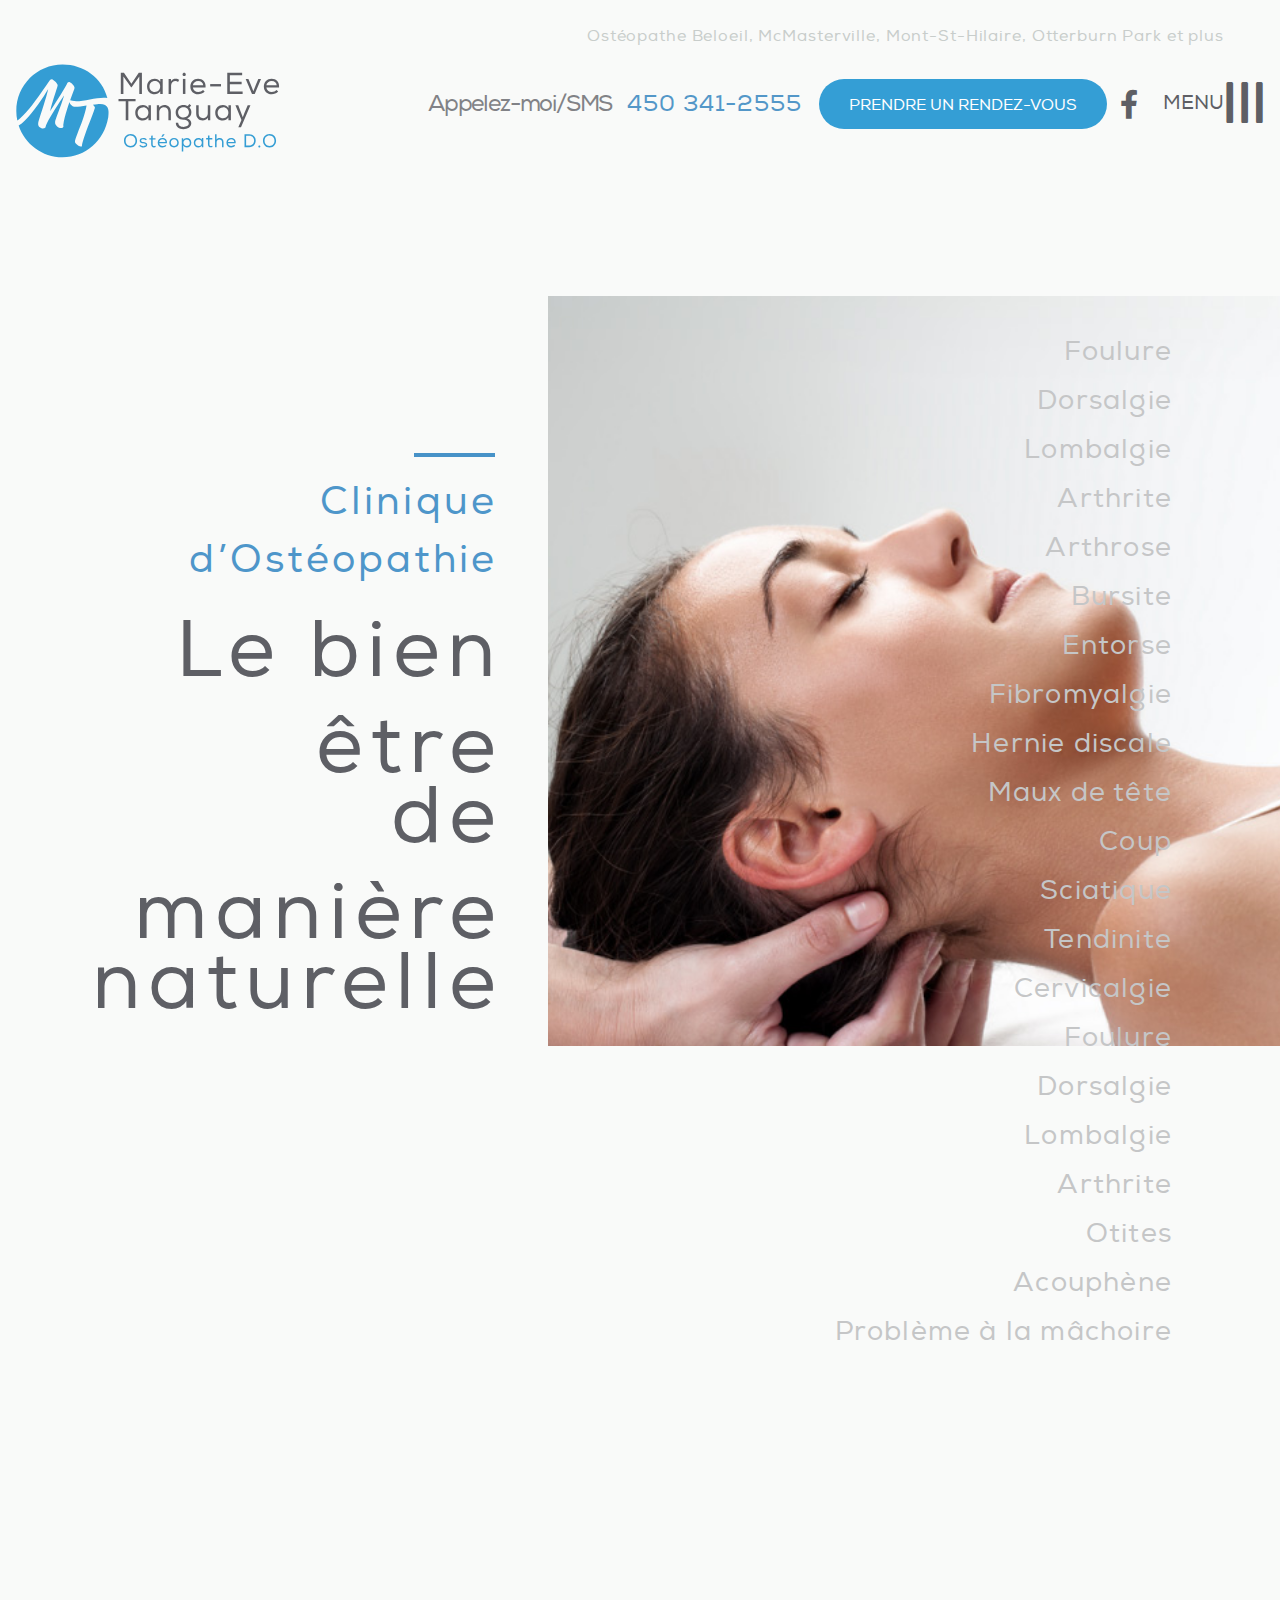
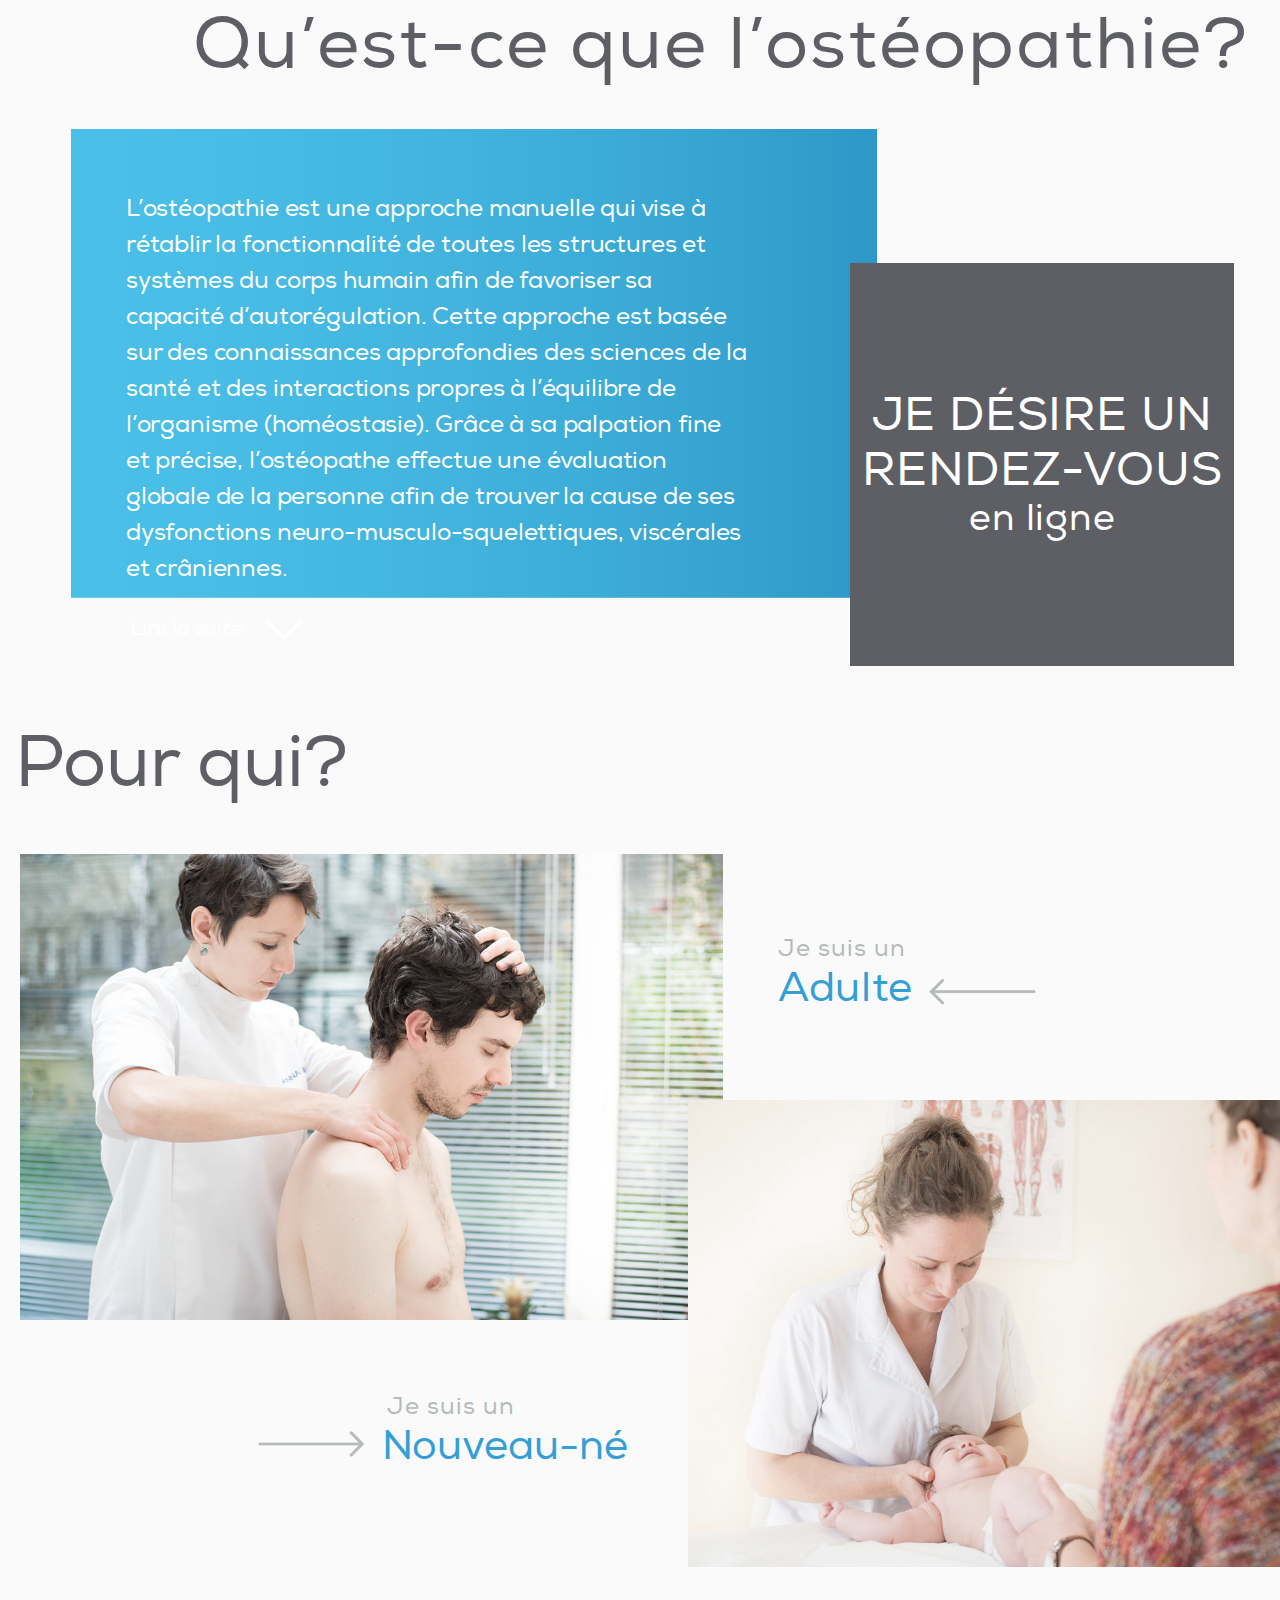
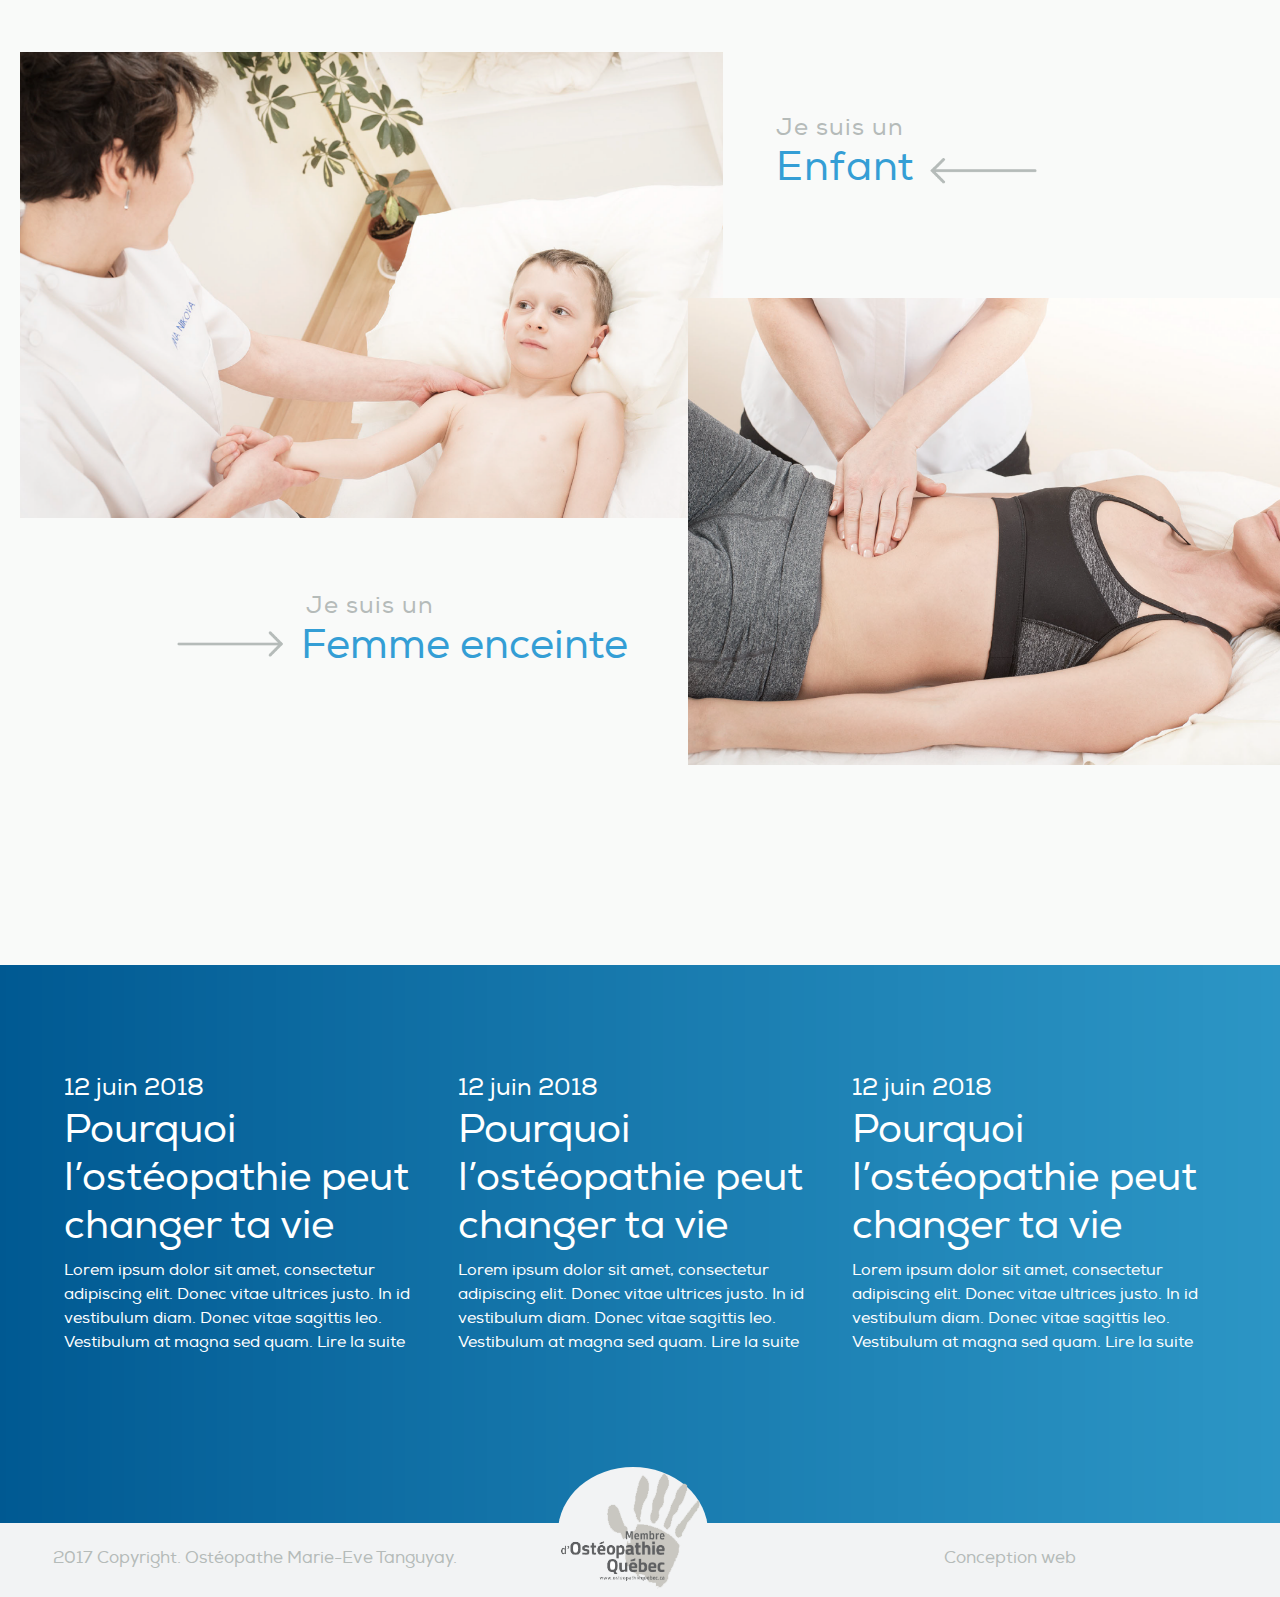
<file: Front/index.html>
<!DOCTYPE html>
<html>
<head>
	<title></title>
	<meta charset="utf-8">
    <meta http-equiv="X-UA-Compatible" content="IE=edge">
    <meta name="viewport" content="width=device-width, initial-scale=1">

    
	<link rel="stylesheet" href="css/bootstrap.min.css">
	<link rel="stylesheet" href="css/bootstrap-reboot.min.css">
	<link rel="stylesheet" href="css/bootstrap-grid.min.css">

	<link rel="stylesheet" href="css/style.css">
	<link href="https://use.fontawesome.com/releases/v5.0.6/css/all.css" rel="stylesheet">

</head>
<body class="">

	<div class="container-fluid">
		
		<section class="top-header"><!-- Top Header -->
			<div class="row">
				<div class="col">
					<p class="text-right">Ostéopathe Beloeil, McMasterville, Mont-St-Hilaire, Otterburn Park et plus</p>
				</div>
			</div>
		</section>

		<section class="header">
			<div class="header-content">
				<div class="logo-holder"><!-- Logo -->
					<img src="img/Osteopathie-marie-eve-tanguay-logo_03.svg" alt="" class="img-logo">


				</div>
				<div class=" logo-hamburger-holder text-right" ><!-- Facebook, Hamburger -->
						<div class=" menuBtn hamburger-button">
							<span>MENU</span>
							<i class="fas fa-bars"></i>
						</div>
					</div>
				<div class="right-column"><!-- Header - Right -->
					<div class="row justify-content-between no-margin-right">
						<div class="text-right contacts-holder"><!-- Phone -->
							<span class="normal">Appelez-moi/SMS</span><span class="blue">450 341-2555</span>
						</div>
						<div class="button-holder"><!-- Button -->

							<button type="button" class="btn btn-primary">PRENDRE UN RENDEZ-VOUS</button><i class="facebook-icon fab fa-facebook-f"></i>
							<div class="mobile-contact"><i class="facebook-icon fab fa-facebook-f"></i> <span class="blue">450 341-2555</span></div>
						</div>
						<div class="hamburger-holder text-right" ><!-- Facebook, Hamburger -->
							<div class=" menuBtn hamburger-button">
								<span>MENU</span>
								<i class="fas fa-bars"></i>
							</div>
						</div>
					</div>
				</div>
			</div>

			<div class="menu-overlay">
				<div class="close-button"><i class="fas fa-times"  id="closeMenu"></i></div>
				<div class="menu-content">
					<a href="index.html">Home</a>
					<a href="services.html">Services</a>
					<a href="about.html">About</a>
					<a href="contact.html">Contacts</a>
				</div>
			</div>
		</section>

	</div>
	<div class="container-fluid">

		<section class="top-banner">			
			<div class="row">
				<div class=" col-5 banner-text"><!--Left Text -->
					<span class="blueline"></span>
					<p>Clinique d’Ostéopathie</p>
					<div class="main-text">
						<h1>Le bien être</h1>
						<h1>de manière</h1>
						<h1>naturelle</h1>
					</div>
				</div>
				<div class="col-sm-12 col-md-7  banner-image"><!-- Right Image -->
					<div class="image-wrapper"><img src="img/slider-image.jpg"></div>
					<div class="text-list">
						<p>Foulure</p>
						<p>Dorsalgie</p>
						<p>Lombalgie</p>
						<p>Arthrite</p>
						<p>Arthrose</p>
						<p>Bursite</p>
						<p>Entorse</p>
						<p>Fibromyalgie</p>
						<p>Hernie discale</p>
						<p>Maux de tête</p>
						<p>Coup</p>
						<p>Sciatique</p>
						<p>Tendinite</p>
						<p>Cervicalgie</p>
						<p>Foulure</p>
						<p>Dorsalgie</p>
						<p>Lombalgie</p>
						<p>Arthrite</p>
						<p>Otites</p>
						<p>Acouphène</p>
						<p>Problème à la mâchoire</p>
					</div>
				</div>
				<div class=" col-12 banner-text banner-text-mobile"><!--Left Text -->
					<span class="blueline"></span>
					<p>Clinique d’Ostéopathie</p>
					<div class="main-text">
						<h1>Le bien être</h1>
						<h1>de manière</h1>
						<h1>naturelle</h1>
					</div>
				</div>
			</div>
		</section>

		<section class="what-is">
			<div class="row gray-rect-mobile">
				<div class="col-12 text-center">
					<div class="gray-rect">
						<p>JE DÉSIRE UN
							RENDEZ-VOUS
							<span>en ligne</span>
						</p>
					</div>
				</div>
			</div>
			<h1>Qu’est-ce que l’ostéopathie?</h1>		
			<div class="row">
				<div class="blue-rect">
					<p>L’ostéopathie est une approche manuelle qui vise à rétablir la fonctionnalité de toutes les structures et systèmes du corps humain afin de favoriser sa capacité d’autorégulation.
					Cette approche est basée sur des connaissances approfondies des sciences de la santé et des interactions propres à l’équilibre de l’organisme (homéostasie).
					Grâce à sa palpation fine et précise, l’ostéopathe effectue une évaluation globale de la personne afin de trouver la cause de ses dysfonctions neuro-musculo-squelettiques, viscérales et crâniennes.
					</p>
					<div class="more">
						<span>Lire la suite</span><span class="arrow"></span>
					</div>
				</div>
				<div class="gray-rect gray-rect-desktop">
					<p>JE DÉSIRE UN
						RENDEZ-VOUS
						<span>en ligne</span>
					</p>
				</div>
			</div>
		</section>


		<section class="for-who">
			<h1>Pour qui?</h1>		
			<div class="row item item1">
				<div class="col item-left">
					<div class="image-holder">
						<img src="img/service (2).png">
					</div>
					<div class="text-holder">
						<div class="left">
							<p>Je suis un</p>
							<span>Adulte</span>
						</div>
						<div class="right">
							<span class="line-left"></span>
						</div>
					</div>
				</div>
			</div>
			<div class="row item item2">
				<div class="col item-right">
					<div class="text-holder">
						<div class="left">
							<span class="line-right"></span>
						</div>
						<div class="right">
							<p>Je suis un</p>
							<span>Nouveau-né</span>
						</div>
					</div>
					<div class="image-holder">
						<img src="img/service (3).png">
					</div>
				</div>
			</div>
			<div class="row item item3">
				<div class="col item-left">
					<div class="image-holder">
						<img src="img/service (4).png">
					</div>
					<div class="text-holder">
						<div class="left">
							<p>Je suis un</p>
							<span>Enfant</span>
						</div>
						<div class="right">
							<span class="line-left"></span>
						</div>
					</div>
				</div>
			</div>
			<div class="row item item4">
				<div class="col item-right">
					<div class="text-holder">
						<div class="left">
							<span class="line-right"></span>
						</div>
						<div class="right">
							<p>Je suis un</p>
							<span>Femme enceinte</span>
						</div>
					</div>
					<div class="image-holder">
						<img src="img/service (1).png">
					</div>
				</div>
			</div>
			
		</section> 
	</div>

	<div class="container-fluid topfooter-container" style="background: url(img/blue-rect-left.png);">

		<section class="top-footer">
			<div class="arrow-left-holder">
				<span class="arrow-left"></span>
			</div>

			<div class="row">
				<div class="col-sm-12 col-md-4">
					<span class="date">12 juin 2018</span>
					<h1 class="title">Pourquoi l’ostéopathie
						peut changer ta vie
					</h1>
					<span class="text">
						Lorem ipsum dolor sit amet, consectetur adipiscing elit. Donec vitae ultrices justo. In id vestibulum diam. Donec vitae sagittis leo. Vestibulum at magna sed quam.
						Lire la suite 
					</span>
				</div>
				<div class="col-sm-12 col-md-4">
					<span class="date">12 juin 2018</span>
					<h1 class="title">Pourquoi l’ostéopathie
							peut changer ta vie
					</h1>
					<span class="text">
						Lorem ipsum dolor sit amet, consectetur adipiscing elit. Donec vitae ultrices justo. In id vestibulum diam. Donec vitae sagittis leo. Vestibulum at magna sed quam.
						Lire la suite
					</span>
				</div>
				<div class="col-sm-12 col-md-4">
					<span class="date">12 juin 2018</span>
					<h1 class="title">
						Pourquoi l’ostéopathie
						peut changer ta vie
					</h1>
					<span class="text">
						Lorem ipsum dolor sit amet, consectetur adipiscing elit. Donec vitae ultrices justo. In id vestibulum diam. Donec vitae sagittis leo. Vestibulum at magna sed quam.
						Lire la suite 
					</span>
				</div>
			</div>

			<div class="arrow-right-holder">				
				<span class="arrow-right"></span>
			</div>
		</section>

	</div>

	<div class="container-fluid footer-container">
		<section class="footer">
			<div class="row no-margin-right">
				<div class="col">
					<p>2017 Copyright. Ostéopathe Marie-Eve Tanguyay. </p>
				</div>
				<div class="col-2">
					<div class="circle">
						<img src="img/footer-icon.png">
					</div>
				</div>
				<div class="col">
					<p>Conception web</p>
				</div>
			</div>
		</section>

	</div>

<script
  src="https://code.jquery.com/jquery-3.3.1.js"
  integrity="sha256-2Kok7MbOyxpgUVvAk/HJ2jigOSYS2auK4Pfzbm7uH60="
  crossorigin="anonymous"></script>

	<script src="https://code.jquery.com/jquery-3.2.1.slim.min.js" integrity="sha384-KJ3o2DKtIkvYIK3UENzmM7KCkRr/rE9/Qpg6aAZGJwFDMVNA/GpGFF93hXpG5KkN" crossorigin="anonymous"></script>
	<script src="https://cdnjs.cloudflare.com/ajax/libs/popper.js/1.12.9/umd/popper.min.js" integrity="sha384-ApNbgh9B+Y1QKtv3Rn7W3mgPxhU9K/ScQsAP7hUibX39j7fakFPskvXusvfa0b4Q" crossorigin="anonymous"></script>
	<script src="https://maxcdn.bootstrapcdn.com/bootstrap/4.0.0/js/bootstrap.min.js" integrity="sha384-JZR6Spejh4U02d8jOt6vLEHfe/JQGiRRSQQxSfFWpi1MquVdAyjUar5+76PVCmYl" crossorigin="anonymous"></script>

	<script type="text/javascript">
		
		$(document).ready(function(){
			$(".menuBtn").click(function(){
				$("body").toggleClass("hamburger-active");
				$('.menu-overlay').css({'top':0});

			});
			$("#closeMenu").click(function(){
				$("body").toggleClass("hamburger-active");
				$('.menu-overlay').css({'top':'-'+100+'vw'});
			})

		})

	</script>
</body>
</html>
</file>
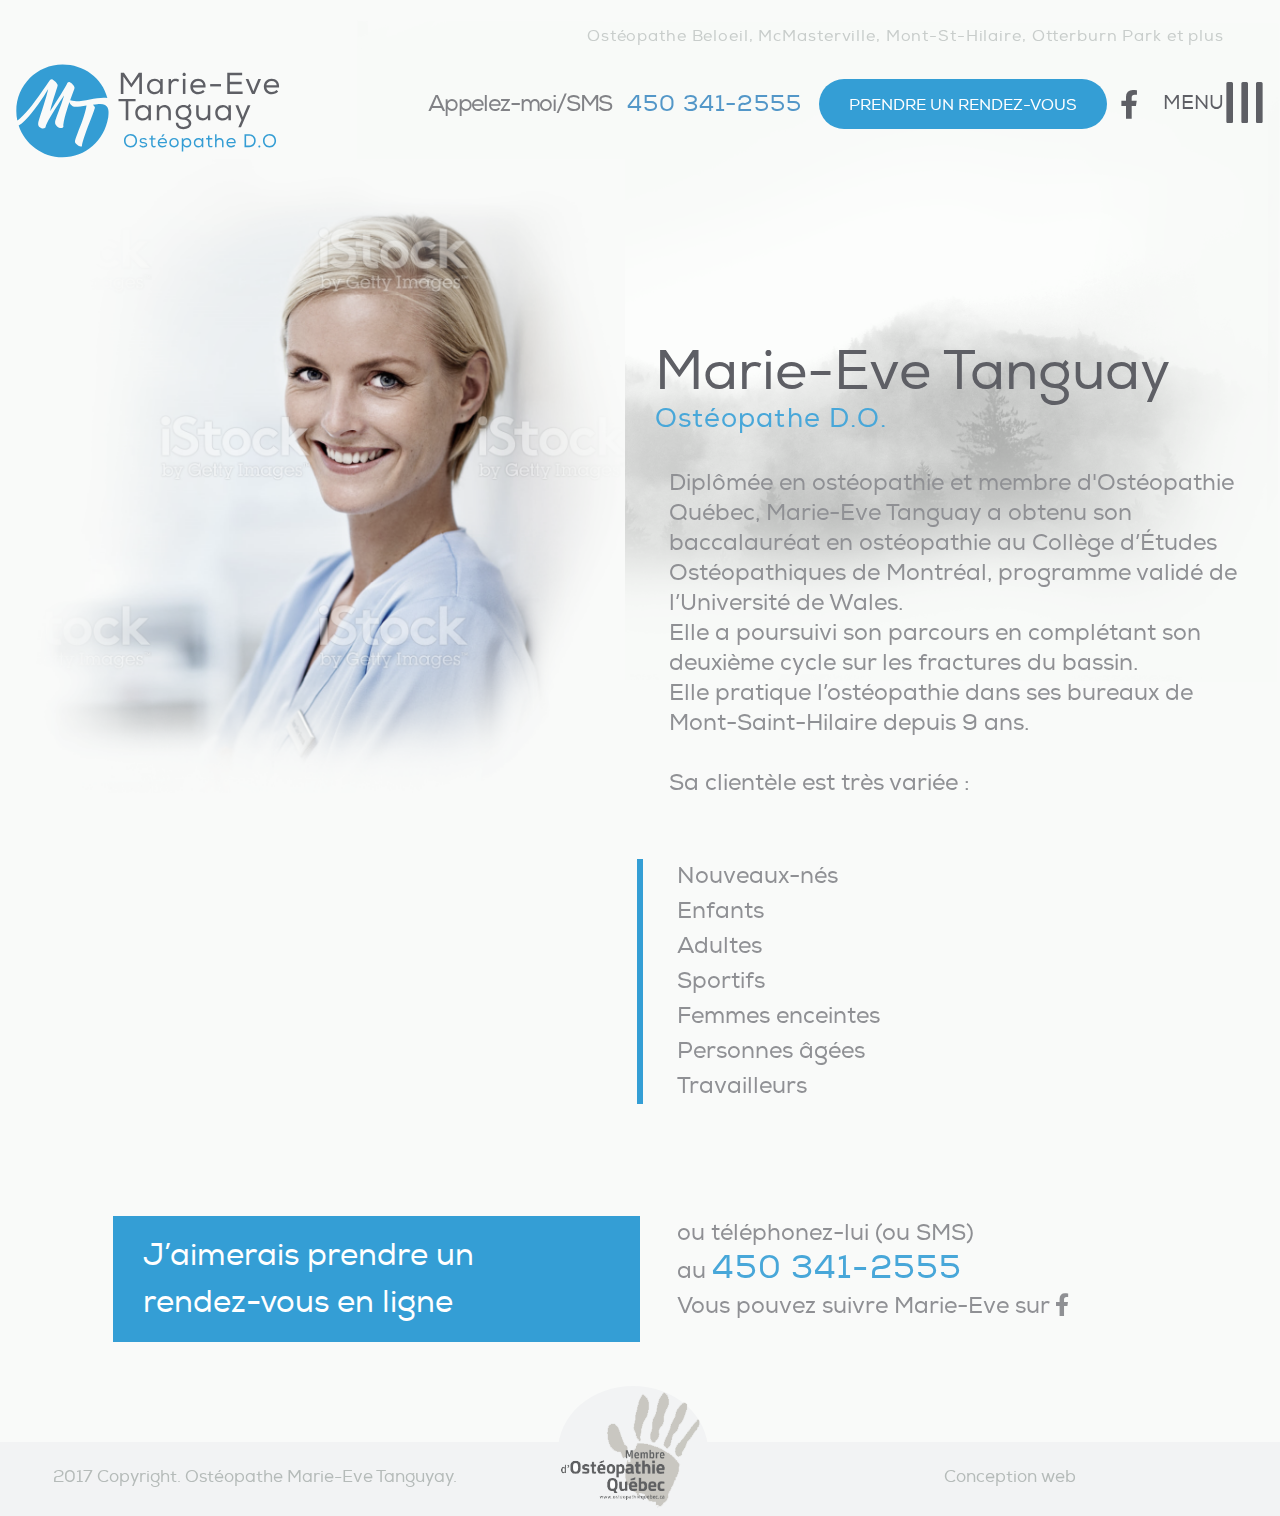
<file: Front/about.html>
<!DOCTYPE html>
<html>
<head>
	<title></title>
	<meta charset="utf-8">
    <meta http-equiv="X-UA-Compatible" content="IE=edge">
    <meta name="viewport" content="width=device-width, initial-scale=1">

    
	<link rel="stylesheet" href="css/bootstrap.min.css">
	<link rel="stylesheet" href="css/bootstrap-reboot.min.css">
	<link rel="stylesheet" href="css/bootstrap-grid.min.css">

	<link rel="stylesheet" href="css/style.css">
	<link href="https://use.fontawesome.com/releases/v5.0.6/css/all.css" rel="stylesheet">

</head>
<body>

	<div class="container-fluid">
		
		<section class="top-header"><!-- Top Header -->
			<div class="row">
				<div class="col">
					<p class="text-right">Ostéopathe Beloeil, McMasterville, Mont-St-Hilaire, Otterburn Park et plus</p>
				</div>
			</div>
		</section>

		<section class="header">
			<div class="header-content">
				<div class="logo-holder"><!-- Logo -->
					<img src="img/Osteopathie-marie-eve-tanguay-logo_03.svg" alt="" class="img-logo">


				</div>
				<div class=" logo-hamburger-holder text-right" ><!-- Facebook, Hamburger -->
						<div class=" menuBtn hamburger-button">
							<span>MENU</span>
							<i class="fas fa-bars"></i>
						</div>
					</div>
				<div class="right-column"><!-- Header - Right -->
					<div class="row justify-content-between no-margin-right">
						<div class="text-right contacts-holder"><!-- Phone -->
							<span class="normal">Appelez-moi/SMS</span><span class="blue">450 341-2555</span>
						</div>
						<div class="button-holder"><!-- Button -->

							<button type="button" class="btn btn-primary">PRENDRE UN RENDEZ-VOUS</button><i class="facebook-icon fab fa-facebook-f"></i>
							<div class="mobile-contact"><i class="facebook-icon fab fa-facebook-f"></i> <span class="blue">450 341-2555</span></div>
						</div>
						<div class="hamburger-holder text-right" ><!-- Facebook, Hamburger -->
							<div class=" menuBtn hamburger-button">
								<span>MENU</span>
								<i class="fas fa-bars"></i>
							</div>
						</div>
					</div>
				</div>
			</div>

			<div class="menu-overlay">
				<div class="close-button"><i class="fas fa-times"  id="closeMenu"></i></div>
				<div class="menu-content">
					<a href="index.html">Home</a>
					<a href="services.html">Services</a>
					<a href="about.html">About</a>
					<a href="contact.html">Contacts</a>
				</div>
			</div>
		</section>

	</div>

	<div class="container-fluid about-container">

		<div class="row">
			
			<div class="col-md-6">
				<section class="about-featuredImage">
					<div><img src="img/about-featured.png"></div>
				</section>
			</div>
			<div class="col-md-6 about-content">
				<h1>Marie-Eve Tanguay</h1>
				<span class="blue"> Ostéopathe D.O.</span>
				<span class="content">Diplômée en ostéopathie et membre d'Ostéopathie Québec, Marie-Eve Tanguay a obtenu son baccalauréat en ostéopathie au Collège 	d’Études Ostéopathiques de Montréal, programme validé de l’Université de Wales. <br>
					Elle a poursuivi son parcours en complétant son deuxième cycle sur les fractures du bassin. <br>
					Elle pratique l’ostéopathie dans ses bureaux de Mont-Saint-Hilaire depuis 9 ans.  <br> <br>
					Sa clientèle est très variée :
				</span>
				<div class="list">
					Nouveaux-nés<br>
					Enfants<br>
					Adultes<br>
					Sportifs<br>
					Femmes enceintes<br>
					Personnes âgées<br>
					Travailleurs<br>
				</div>
			</div>

		</div>

		<div class="row bottom-content">
			
			<div class="col-md-6 button-wrapper">
				<button type="button" class="btn btn-primary">
					J’aimerais prendre un<br>
					rendez-vous en ligne
				</button>
			</div>
			<div class="col-md-6">
				<span class="about-button-content">
					ou téléphonez-lui (ou SMS)<br>au <span class="blue">450 341-2555</span><br>
					Vous pouvez suivre Marie-Eve sur <i class="facebook-icon fab fa-facebook-f"></i>
				</span>
			</div>

		</div>

	</div>

	<div class="container-fluid footer-container">
		<section class="footer">
			<div class="row no-margin-right">
				<div class="col">
					<p>2017 Copyright. Ostéopathe Marie-Eve Tanguyay. </p>
				</div>
				<div class="col-2 center-image">
					<div class="circle">
						<img src="img/footer-icon.png">
					</div>
				</div>
				<div class="col">
					<p>Conception web</p>
				</div>
			</div>
		</section>

	</div>

	<div class="backgrounMountain"></div>


<script
  src="https://code.jquery.com/jquery-3.3.1.js"
  integrity="sha256-2Kok7MbOyxpgUVvAk/HJ2jigOSYS2auK4Pfzbm7uH60="
  crossorigin="anonymous"></script>

	<script src="https://code.jquery.com/jquery-3.2.1.slim.min.js" integrity="sha384-KJ3o2DKtIkvYIK3UENzmM7KCkRr/rE9/Qpg6aAZGJwFDMVNA/GpGFF93hXpG5KkN" crossorigin="anonymous"></script>
	<script src="https://cdnjs.cloudflare.com/ajax/libs/popper.js/1.12.9/umd/popper.min.js" integrity="sha384-ApNbgh9B+Y1QKtv3Rn7W3mgPxhU9K/ScQsAP7hUibX39j7fakFPskvXusvfa0b4Q" crossorigin="anonymous"></script>
	<script src="https://maxcdn.bootstrapcdn.com/bootstrap/4.0.0/js/bootstrap.min.js" integrity="sha384-JZR6Spejh4U02d8jOt6vLEHfe/JQGiRRSQQxSfFWpi1MquVdAyjUar5+76PVCmYl" crossorigin="anonymous"></script>

	<script type="text/javascript">
		
		$(document).ready(function(){
			$(".menuBtn").click(function(){
				$("body").toggleClass("hamburger-active");
				$('.menu-overlay').css({'top':0});

			});
			$("#closeMenu").click(function(){
				$("body").toggleClass("hamburger-active");
				$('.menu-overlay').css({'top':'-'+100+'vw'});
			})

			// var screenWidth = $( window ).width();
			// var referenceWidth = 1899;

			// var k = screenWidth/referenceWidth;
			// $('body').css({'zoom': k});
			// $('.menu-overlay').css({'top':'-'+(100/k)+'vw'});
			// $('.menu-overlay').css({'width':(100/k)+'vw'});
			// $('.menu-overlay').css({'height':(100/k)+'vh'});
			
		})

	</script>
</body>
</html>
</file>
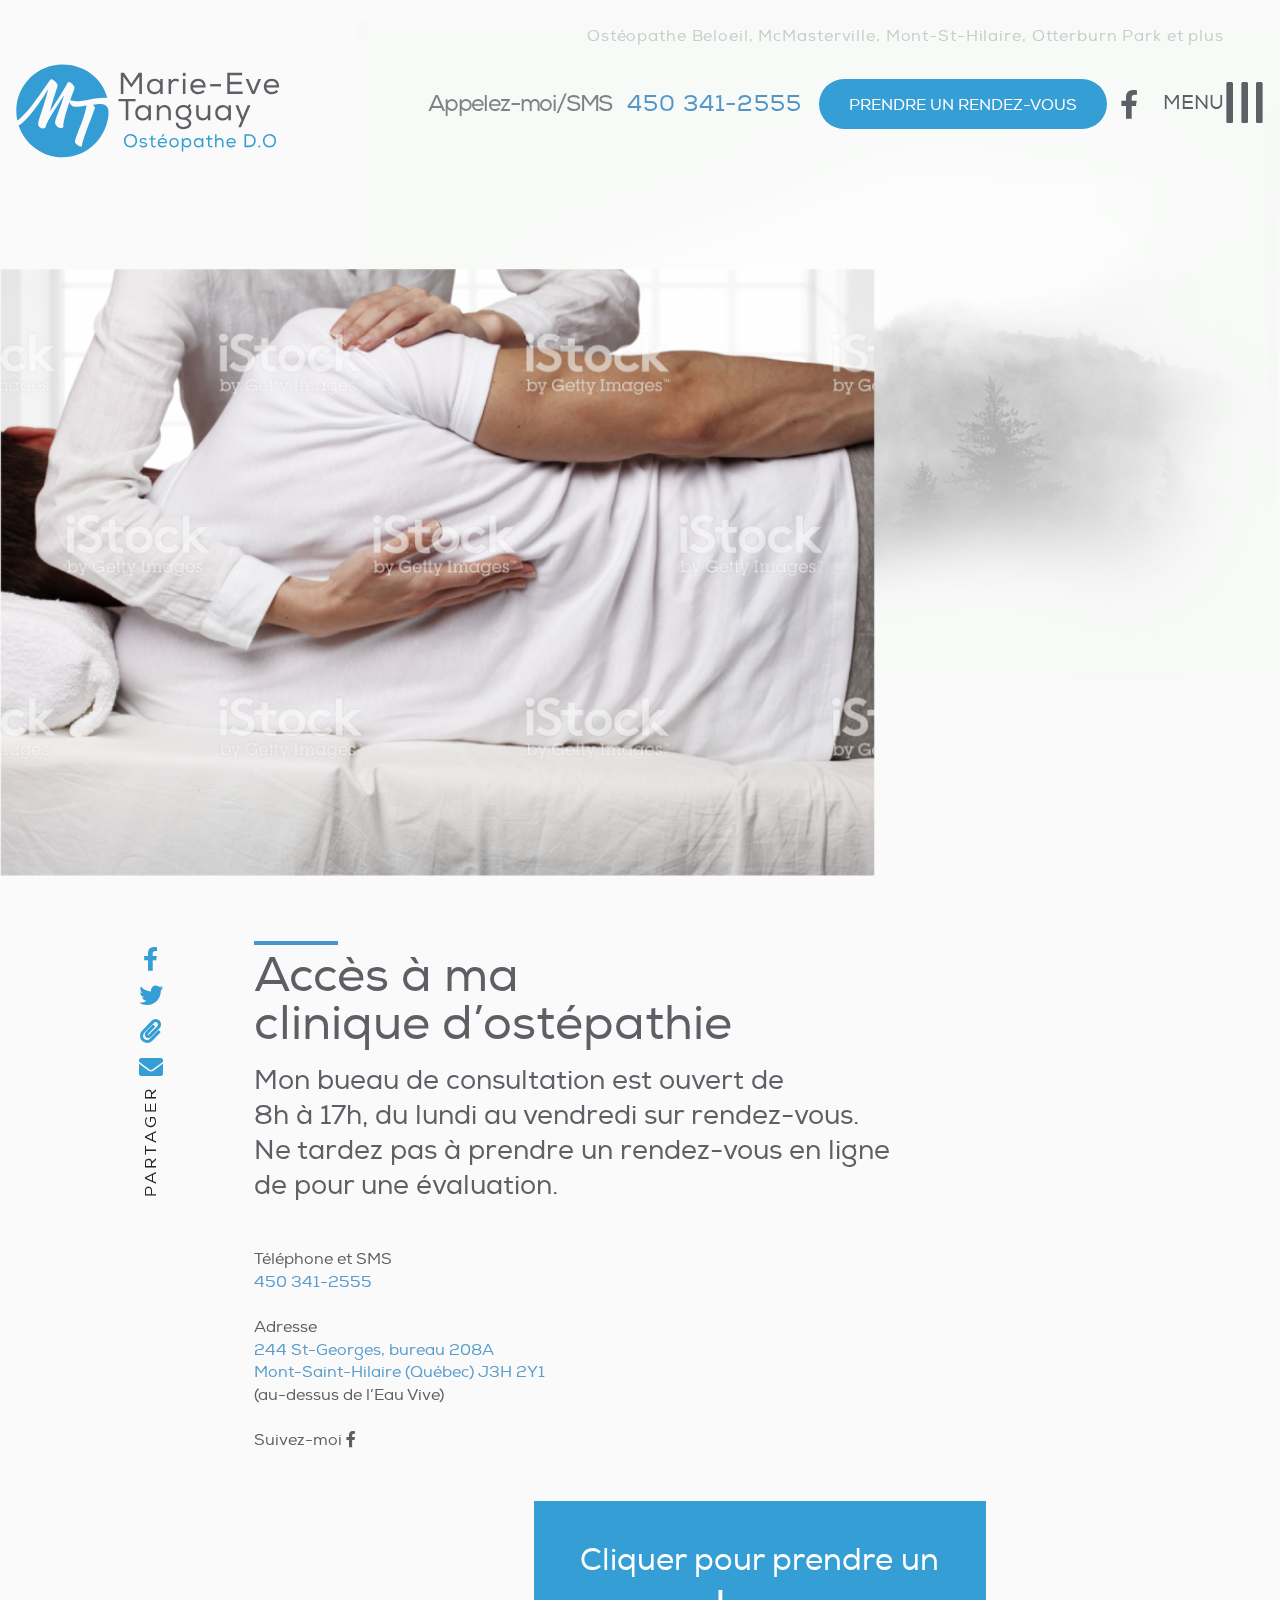
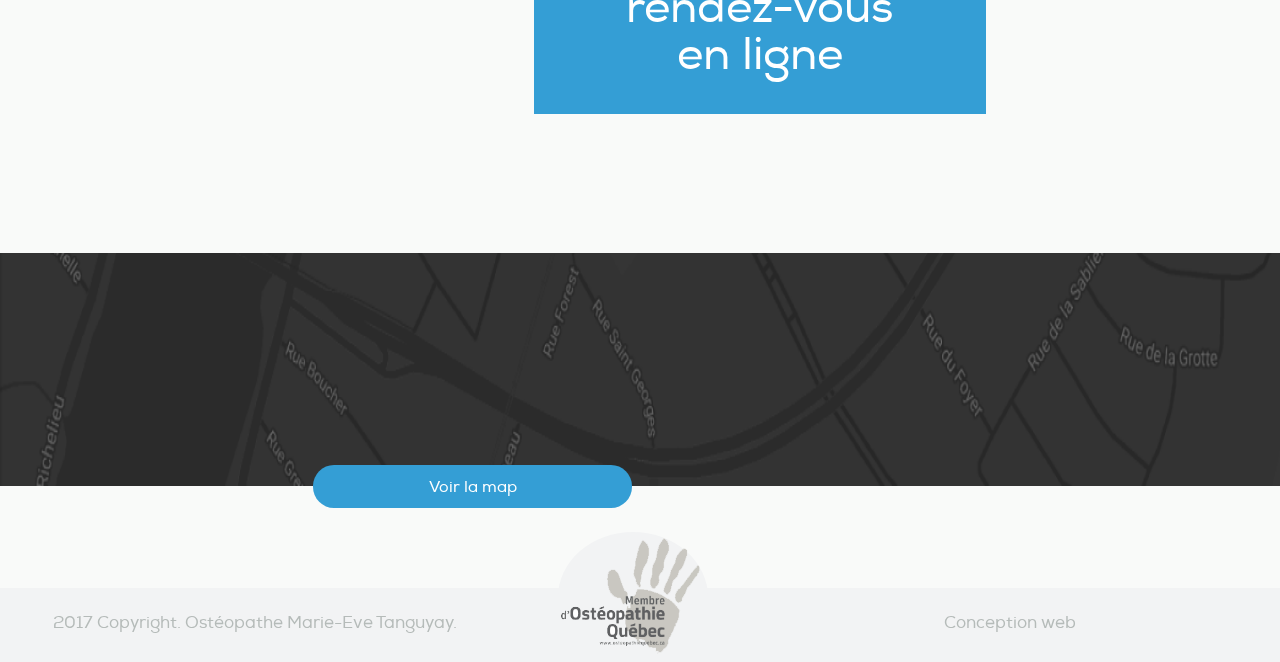
<file: Front/contact.html>
<!DOCTYPE html>
<html>
<head>
	<title></title>
	<meta charset="utf-8">
    <meta http-equiv="X-UA-Compatible" content="IE=edge">
    <meta name="viewport" content="width=device-width, initial-scale=1">

    
	<link rel="stylesheet" href="css/bootstrap.min.css">
	<link rel="stylesheet" href="css/bootstrap-reboot.min.css">
	<link rel="stylesheet" href="css/bootstrap-grid.min.css">

	<link rel="stylesheet" href="css/style.css">
	<link href="https://use.fontawesome.com/releases/v5.0.6/css/all.css" rel="stylesheet">

</head>
<body>

	<div class="container-fluid">
		
		<section class="top-header"><!-- Top Header -->
			<div class="row">
				<div class="col">
					<p class="text-right">Ostéopathe Beloeil, McMasterville, Mont-St-Hilaire, Otterburn Park et plus</p>
				</div>
			</div>
		</section>

		<section class="header">
			<div class="header-content">
				<div class="logo-holder"><!-- Logo -->
					<img src="img/Osteopathie-marie-eve-tanguay-logo_03.svg" alt="" class="img-logo">


				</div>
				<div class=" logo-hamburger-holder text-right" ><!-- Facebook, Hamburger -->
						<div class=" menuBtn hamburger-button">
							<span>MENU</span>
							<i class="fas fa-bars"></i>
						</div>
					</div>
				<div class="right-column"><!-- Header - Right -->
					<div class="row justify-content-between no-margin-right">
						<div class="text-right contacts-holder"><!-- Phone -->
							<span class="normal">Appelez-moi/SMS</span><span class="blue">450 341-2555</span>
						</div>
						<div class="button-holder"><!-- Button -->

							<button type="button" class="btn btn-primary">PRENDRE UN RENDEZ-VOUS</button><i class="facebook-icon fab fa-facebook-f"></i>
							<div class="mobile-contact"><i class="facebook-icon fab fa-facebook-f"></i> <span class="blue">450 341-2555</span></div>
						</div>
						<div class="hamburger-holder text-right" ><!-- Facebook, Hamburger -->
							<div class=" menuBtn hamburger-button">
								<span>MENU</span>
								<i class="fas fa-bars"></i>
							</div>
						</div>
					</div>
				</div>
			</div>

			<div class="menu-overlay">
				<div class="close-button"><i class="fas fa-times"  id="closeMenu"></i></div>
				<div class="menu-content">
					<a href="index.html">Home</a>
					<a href="services.html">Services</a>
					<a href="about.html">About</a>
					<a href="contact.html">Contacts</a>
				</div>
			</div>
		</section>

	</div>

	<div class="container-fluid contact-container">

		<section class="contact-featuredImage">
			<div><img src="img/contacts-features.png"></div>
		</section>

		<section class="content">

			<section class="service-social contact-social">
				<i class="facebook-icon fab fa-facebook-f"></i><br>
				<i class="fab fa-twitter"></i><br>
				<i class="fas fa-paperclip"></i><br>
				<i class="fas fa-envelope"></i><br>
				<span class="text">
					PARTAGER
				</span>
			</section>
			
			<section class="top-content">
				<div class="line"></div>
				<h1>Accès à ma <br> clinique d’ostépathie</h1>
				<span>Mon bueau de consultation est ouvert de <br> 8h à 17h, du lundi au vendredi sur rendez-vous.<br> Ne tardez pas à prendre un rendez-vous en ligne <br>	de pour une évaluation. 
				</span>
			</section>

			<section class="bottom-content">
				<div class="contact-row">
					<div class="contact-data">
						Téléphone et SMS<br>
						<span class="blue">450 341-2555</span><br><br>
						Adresse<br>
						<span class="blue">244 St-Georges, bureau 208A<br>
						Mont-Saint-Hilaire (Québec) J3H 2Y1</span> <br>
						(au-dessus de l’Eau Vive)
<br><br>
						Suivez-moi <i class="facebook-icon fab fa-facebook-f"></i>
					</div>
					<div class="contact-button">
						<button type="button" class="btn btn-primary">
							<div class="top">Cliquer pour prendre un</div>
							<div class="bottom">rendez-vous <br> en ligne</div>
						</button>
					</div>
				</div>
			</section>

		</section>

	</div>

	<div class="container-fluid contact-map">
		<div class="map">
			<img src="img/contact-map.png" />
		</div>
		<div class="map-button">
			<button type="button" class="btn btn-primary">Voir la map</button>
		</div>
	</div>

	<div class="container-fluid footer-container">
		<section class="footer">
			<div class="row no-margin-right">
				<div class="col">
					<p>2017 Copyright. Ostéopathe Marie-Eve Tanguyay. </p>
				</div>
				<div class="col-2 center-image">
					<div class="circle">
						<img src="img/footer-icon.png">
					</div>
				</div>
				<div class="col">
					<p>Conception web</p>
				</div>
			</div>
		</section>

	</div>

	<div class="backgrounMountain"></div>

<script
  src="https://code.jquery.com/jquery-3.3.1.js"
  integrity="sha256-2Kok7MbOyxpgUVvAk/HJ2jigOSYS2auK4Pfzbm7uH60="
  crossorigin="anonymous"></script>

	<script src="https://code.jquery.com/jquery-3.2.1.slim.min.js" integrity="sha384-KJ3o2DKtIkvYIK3UENzmM7KCkRr/rE9/Qpg6aAZGJwFDMVNA/GpGFF93hXpG5KkN" crossorigin="anonymous"></script>
	<script src="https://cdnjs.cloudflare.com/ajax/libs/popper.js/1.12.9/umd/popper.min.js" integrity="sha384-ApNbgh9B+Y1QKtv3Rn7W3mgPxhU9K/ScQsAP7hUibX39j7fakFPskvXusvfa0b4Q" crossorigin="anonymous"></script>
	<script src="https://maxcdn.bootstrapcdn.com/bootstrap/4.0.0/js/bootstrap.min.js" integrity="sha384-JZR6Spejh4U02d8jOt6vLEHfe/JQGiRRSQQxSfFWpi1MquVdAyjUar5+76PVCmYl" crossorigin="anonymous"></script>

	<script type="text/javascript">
		
		$(document).ready(function(){
			$(".menuBtn").click(function(){
				$("body").toggleClass("hamburger-active");
				$('.menu-overlay').css({'top':0});

			});
			$("#closeMenu").click(function(){
				$("body").toggleClass("hamburger-active");
				$('.menu-overlay').css({'top':'-'+100+'vh'});
			})

			// var screenWidth = $( window ).width();
			// var referenceWidth = 1899;

			// var k = screenWidth/referenceWidth;
			// //$('body').css({'zoom': k});
			// $('.menu-overlay').css({'top':'-'+(100/k)+'vw'});
			// $('.menu-overlay').css({'width':(100/k)+'vw'});
			// $('.menu-overlay').css({'height':(100/k)+'vh'});
			
		})

	</script>
</body>
</html>
</file>
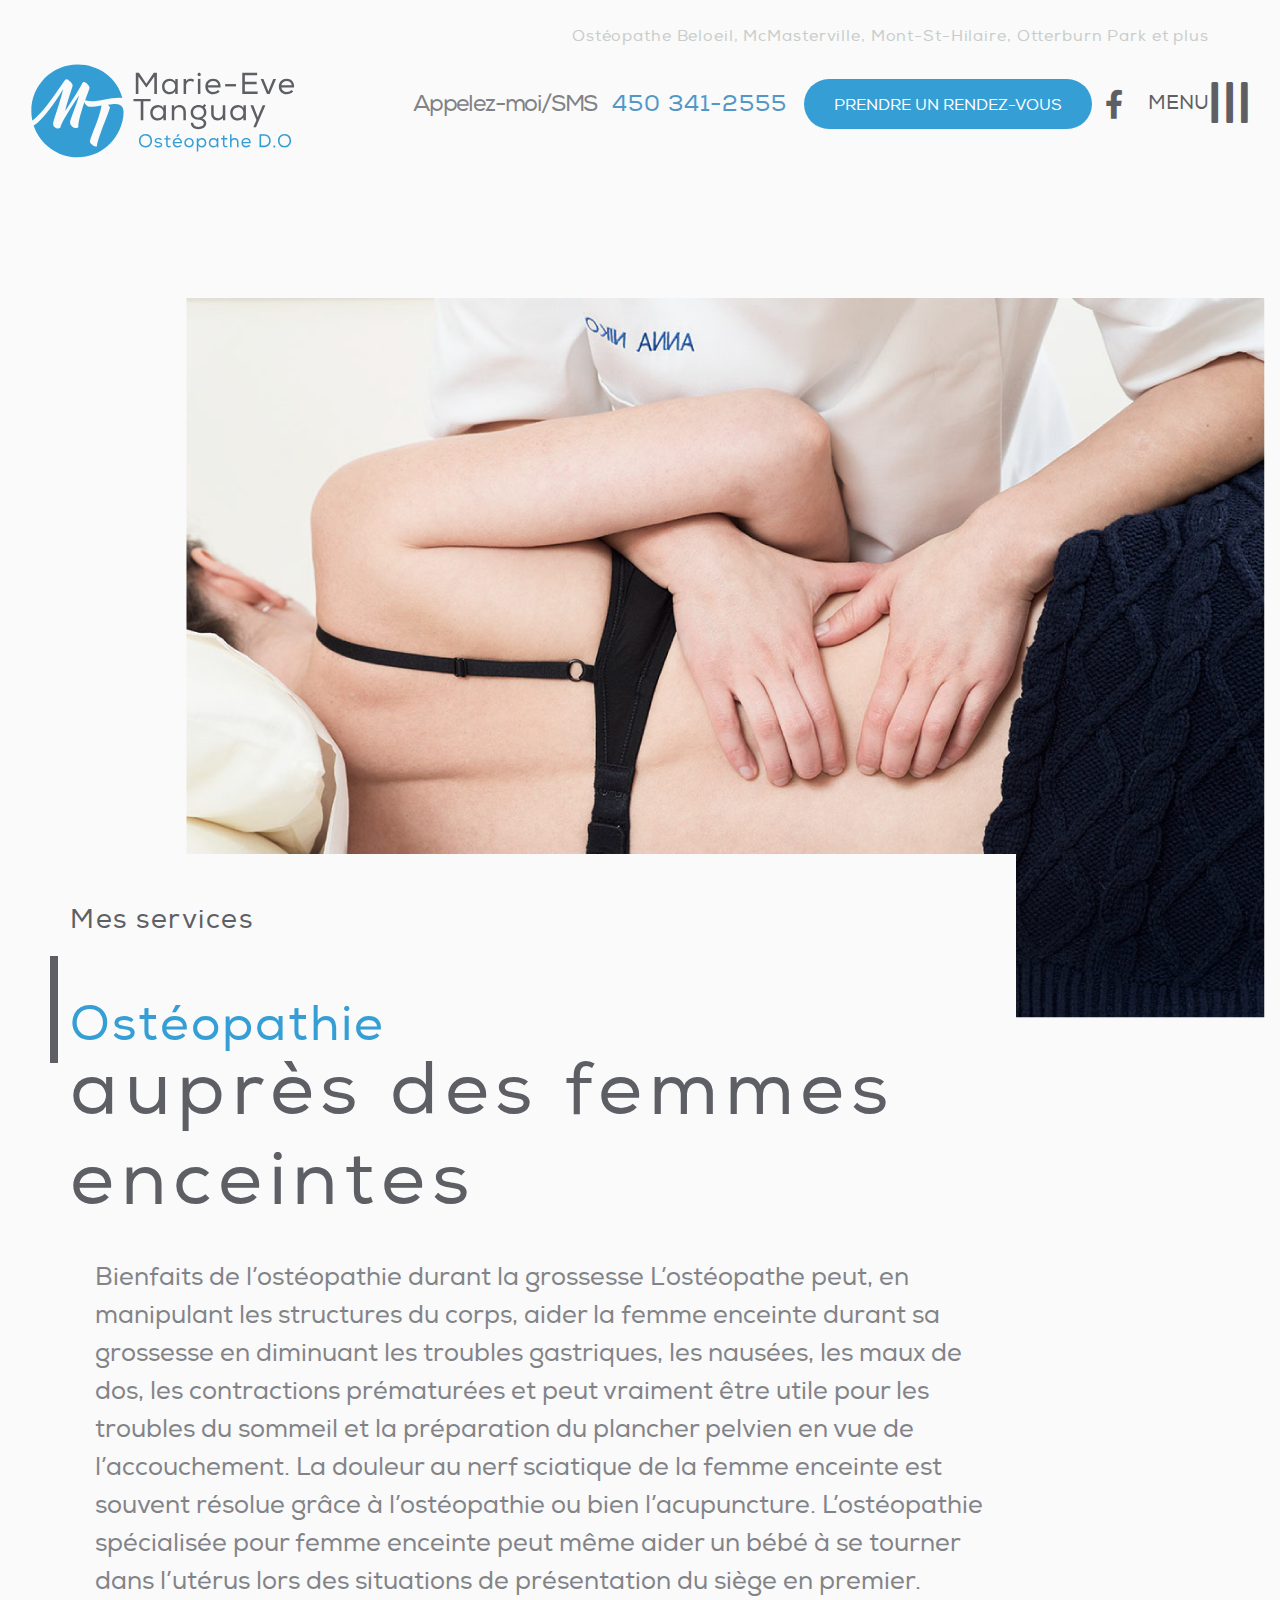
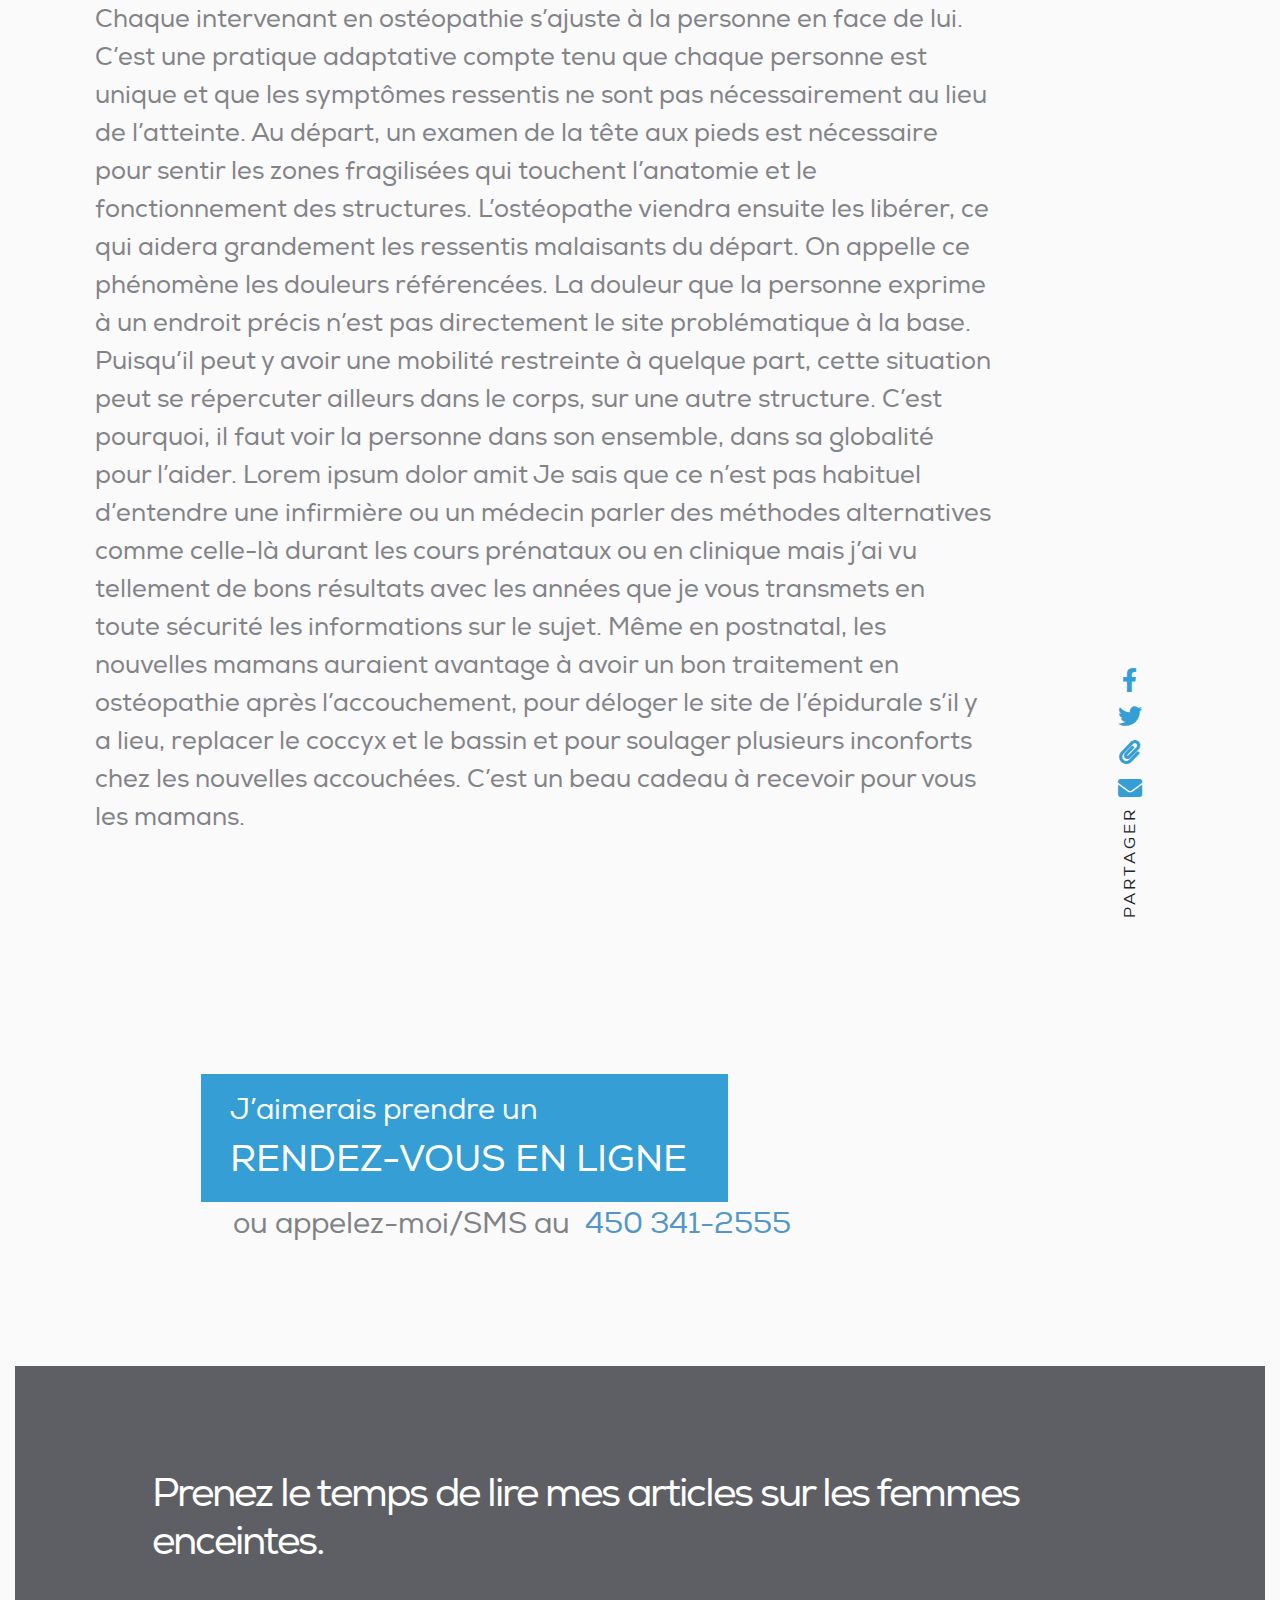
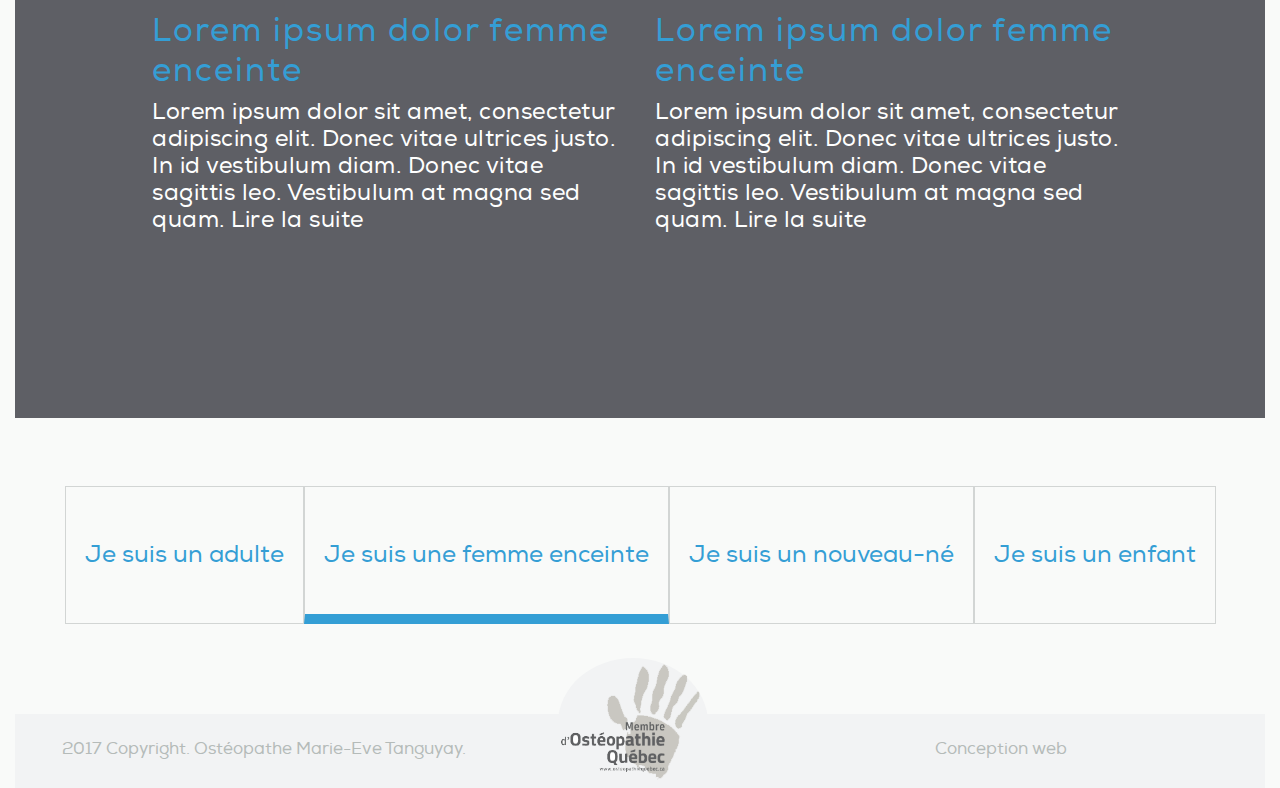
<file: Front/services.html>
<!DOCTYPE html>
<html>
<head>
	<title></title>
	<meta charset="utf-8">
    <meta http-equiv="X-UA-Compatible" content="IE=edge">
    <meta name="viewport" content="width=device-width, initial-scale=1">

    
	<link rel="stylesheet" href="css/bootstrap.min.css">
	<link rel="stylesheet" href="css/bootstrap-reboot.min.css">
	<link rel="stylesheet" href="css/bootstrap-grid.min.css">

	<link rel="stylesheet" href="css/style.css">

	<link href="https://use.fontawesome.com/releases/v5.0.6/css/all.css" rel="stylesheet">
	<link href="https://use.fontawesome.com/releases/v5.0.6/css/all.css" rel="stylesheet">
</head>
<body>

	<div class="container-fluid">
	<div class="container-fluid">
		
		<section class="top-header"><!-- Top Header -->
			<div class="row">
				<div class="col">
					<p class="text-right">Ostéopathe Beloeil, McMasterville, Mont-St-Hilaire, Otterburn Park et plus</p>
				</div>
			</div>
		</section>

		<section class="header">
			<div class="header-content">
				<div class="logo-holder"><!-- Logo -->
					<img src="img/Osteopathie-marie-eve-tanguay-logo_03.svg" alt="" class="img-logo">


				</div>
				<div class=" logo-hamburger-holder text-right" ><!-- Facebook, Hamburger -->
						<div class=" menuBtn hamburger-button">
							<span>MENU</span>
							<i class="fas fa-bars"></i>
						</div>
					</div>
				<div class="right-column"><!-- Header - Right -->
					<div class="row justify-content-between no-margin-right">
						<div class="text-right contacts-holder"><!-- Phone -->
							<span class="normal">Appelez-moi/SMS</span><span class="blue">450 341-2555</span>
						</div>
						<div class="button-holder"><!-- Button -->

							<button type="button" class="btn btn-primary">PRENDRE UN RENDEZ-VOUS</button><i class="facebook-icon fab fa-facebook-f"></i>
							<div class="mobile-contact"><i class="facebook-icon fab fa-facebook-f"></i> <span class="blue">450 341-2555</span></div>
						</div>
						<div class="hamburger-holder text-right" ><!-- Facebook, Hamburger -->
							<div class=" menuBtn hamburger-button">
								<span>MENU</span>
								<i class="fas fa-bars"></i>
							</div>
						</div>
					</div>
				</div>
			</div>

			<div class="menu-overlay">
				<div class="close-button"><i class="fas fa-times"  id="closeMenu"></i></div>
				<div class="menu-content">
					<a href="index.html">Home</a>
					<a href="services.html">Services</a>
					<a href="about.html">About</a>
					<a href="contact.html">Contacts</a>
				</div>
			</div>
		</section>

	</div>

	<div class="container-fluid">
		<section class="service-featuredImage">
			<div><img src="img/serviceImage.png"></div>
		</section>
		<section class="service-content">
			<h2 class="page-title">Mes services</h2>
			<div class="service-title">	
				<span class="grayline"></span>		
				<h1 class="service-title-blue">Ostéopathie</h2>
				<h1 class="service-title">auprès des femmes enceintes</h2>
			</div>
			<div class="service-content-text">
				Bienfaits de l’ostéopathie durant la grossesse
				L’ostéopathe peut, en manipulant les structures du corps, aider la femme enceinte durant sa grossesse en diminuant les troubles gastriques, les nausées, les maux de dos, les contractions prématurées et peut vraiment être utile pour les troubles du sommeil et la préparation du plancher pelvien en vue de l’accouchement. La douleur au nerf sciatique de la femme enceinte est souvent résolue grâce à l’ostéopathie ou bien l’acupuncture. L’ostéopathie spécialisée pour femme enceinte peut même aider un bébé à se tourner dans l’utérus lors des situations de présentation du siège en premier.

				Chaque intervenant en ostéopathie s’ajuste à la personne en face de lui. C’est une pratique adaptative compte tenu que chaque personne est unique et que les symptômes ressentis ne sont pas nécessairement au lieu de l’atteinte.

				Au départ, un examen de la tête aux pieds est nécessaire pour sentir les zones fragilisées qui touchent l’anatomie et le fonctionnement des structures. L’ostéopathe viendra ensuite les libérer, ce qui aidera grandement les ressentis malaisants du départ. On appelle ce phénomène les douleurs référencées. La douleur que la personne exprime à un endroit précis n’est pas directement le site problématique à la base. Puisqu’il peut y avoir une mobilité restreinte à quelque part, cette situation peut se répercuter ailleurs dans le corps, sur une autre structure. C’est pourquoi, il faut voir la personne dans son ensemble, dans sa globalité pour l’aider.

				Lorem ipsum dolor amit
				Je sais que ce n’est pas habituel d’entendre une infirmière ou un médecin parler des méthodes alternatives comme celle-là durant les cours prénataux ou en clinique mais j’ai vu tellement de bons résultats avec les années que je vous transmets en toute sécurité les informations sur le sujet. Même en postnatal, les nouvelles mamans auraient avantage à avoir un bon traitement en ostéopathie après l’accouchement, pour déloger le site de l’épidurale s’il y a lieu, replacer le coccyx et le bassin et pour soulager plusieurs inconforts chez les nouvelles accouchées. C’est un beau cadeau à recevoir pour vous les mamans.

			</div>

		</section>
		<section class="service-social">
			<i class="facebook-icon fab fa-facebook-f"></i><br>
			<i class="fab fa-twitter"></i><br>
			<i class="fas fa-paperclip"></i><br>
			<i class="fas fa-envelope"></i><br>
			<span class="text">
				PARTAGER
			</span>
		</section>
	</div>

	<div class="container-fluid">
		<section class="service-contacts">
			<div class="button-holder"><!-- Button -->
				<button type="button" class="btn btn-primary">
					<div class="first">J’aimerais prendre un</div>
					<div class="second">RENDEZ-VOUS EN LIGNE</div>
				</button>
			</div>
			<div class="text-right contacts-holder"><!-- Phone -->
				<span class="normal">ou appelez-moi/SMS au</span><span class="blue">450 341-2555</span>
			</div>
		</section>
	</div>

	<div class="container-fluid service-topfooter">

		<section class="top-footer">
			<h1 class="top-footer-title">Prenez le temps de lire mes articles sur les femmes enceintes. </h1>
			<div class="arrow-left-holder">
				<span class="arrow-left"></span>
			</div>

			<div class="row list">
				<div class="col">
					<h1 class="title">Lorem ipsum dolor
							femme enceinte
					</h1>
					<span class="text">
						Lorem ipsum dolor sit amet, consectetur adipiscing elit. Donec vitae ultrices justo. In id vestibulum diam. Donec vitae sagittis leo. Vestibulum at magna sed quam.
						Lire la suite 
					</span>
				</div>
				<div class="col">
					<h1 class="title">Lorem ipsum dolor
							femme enceinte
					</h1>
					<span class="text">
						Lorem ipsum dolor sit amet, consectetur adipiscing elit. Donec vitae ultrices justo. In id vestibulum diam. Donec vitae sagittis leo. Vestibulum at magna sed quam.
						Lire la suite 
					</span>
				</div>
			</div>

			<div class="arrow-right-holder">				
				<span class="arrow-right"></span>
			</div>
		</section>
	</div>

	<div class="container-fluid service-footertabs">
		<section class="footer-tabs">
			<div class="list">
				<div class="tab">
					<span>Je suis un adulte</span>
				</div>
				<div class="tab active">
					<span>Je suis une femme enceinte</span>
				</div>
				<div class="tab">
					<span>Je suis un nouveau-né</span>
				</div>
				<div class="tab">
					<span>Je suis un enfant</span>
				</div>
			</div>
		</section>
	</div>




	<div class="container-fluid footer-container">
		<section class="footer">
			<div class="row no-margin-right">
				<div class="col">
					<p>2017 Copyright. Ostéopathe Marie-Eve Tanguyay. </p>
				</div>
				<div class="col-2 center-image">
					<div class="circle">
						<img src="img/footer-icon.png">
					</div>
				</div>
				<div class="col">
					<p>Conception web</p>
				</div>
			</div>
		</section>

	</div>

<script
  src="https://code.jquery.com/jquery-3.3.1.js"
  integrity="sha256-2Kok7MbOyxpgUVvAk/HJ2jigOSYS2auK4Pfzbm7uH60="
  crossorigin="anonymous"></script>

	<script src="https://code.jquery.com/jquery-3.2.1.slim.min.js" integrity="sha384-KJ3o2DKtIkvYIK3UENzmM7KCkRr/rE9/Qpg6aAZGJwFDMVNA/GpGFF93hXpG5KkN" crossorigin="anonymous"></script>
	<script src="https://cdnjs.cloudflare.com/ajax/libs/popper.js/1.12.9/umd/popper.min.js" integrity="sha384-ApNbgh9B+Y1QKtv3Rn7W3mgPxhU9K/ScQsAP7hUibX39j7fakFPskvXusvfa0b4Q" crossorigin="anonymous"></script>
	<script src="https://maxcdn.bootstrapcdn.com/bootstrap/4.0.0/js/bootstrap.min.js" integrity="sha384-JZR6Spejh4U02d8jOt6vLEHfe/JQGiRRSQQxSfFWpi1MquVdAyjUar5+76PVCmYl" crossorigin="anonymous"></script>

	<script type="text/javascript">
		
		$(document).ready(function(){
			$(".menuBtn").click(function(){
				$("body").toggleClass("hamburger-active");
				$('.menu-overlay').css({'top':0});

			});
			$("#closeMenu").click(function(){
				$("body").toggleClass("hamburger-active");
				$('.menu-overlay').css({'top':'-'+100+'vw'});
			})

			
			
		})

	</script>
</body>
</html>
</file>
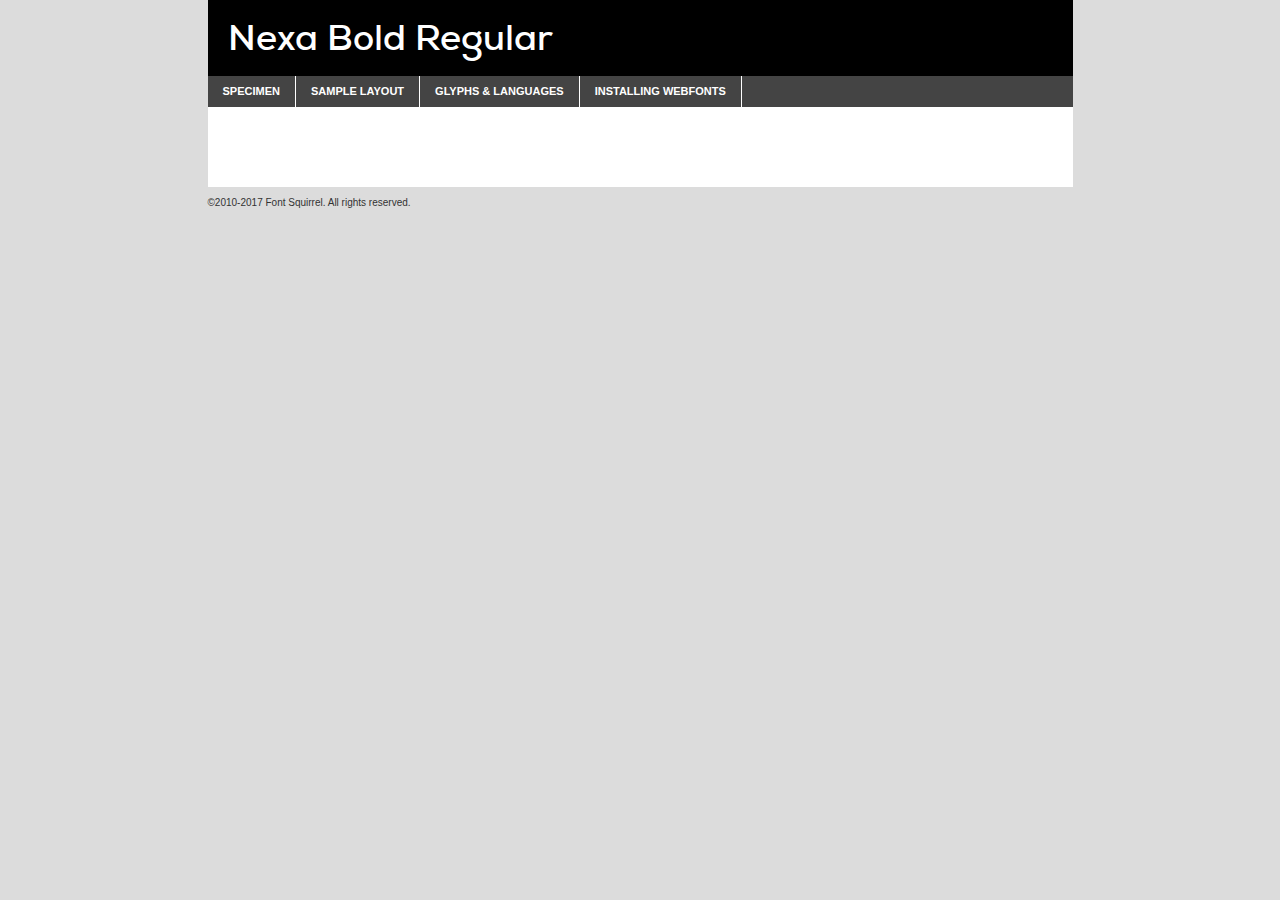
<file: From Danick/webfont/webfontkit-20180127-110938/nexa-bold-demo.html>
<!DOCTYPE html PUBLIC "-//W3C//DTD XHTML 1.0 Transitional//EN"
	"http://www.w3.org/TR/xhtml1/DTD/xhtml1-transitional.dtd">

<html xmlns="http://www.w3.org/1999/xhtml" xml:lang="en" lang="en">
<head>
	<meta http-equiv="Content-Type" content="text/html; charset=utf-8" />
	<script src="http://ajax.googleapis.com/ajax/libs/jquery/1.7.2/jquery.min.js" type="text/javascript" charset="utf-8"></script>
	<script type="text/javascript">
	(function($){$.fn.easyTabs=function(option){var param=jQuery.extend({fadeSpeed:"fast",defaultContent:1,activeClass:'active'},option);$(this).each(function(){var thisId="#"+this.id;if(param.defaultContent==''){param.defaultContent=1;}
	if(typeof param.defaultContent=="number")
	{var defaultTab=$(thisId+" .tabs li:eq("+(param.defaultContent-1)+") a").attr('href').substr(1);}else{var defaultTab=param.defaultContent;}
	$(thisId+" .tabs li a").each(function(){var tabToHide=$(this).attr('href').substr(1);$("#"+tabToHide).addClass('easytabs-tab-content');});hideAll();changeContent(defaultTab);function hideAll(){$(thisId+" .easytabs-tab-content").hide();}
	function changeContent(tabId){hideAll();$(thisId+" .tabs li").removeClass(param.activeClass);$(thisId+" .tabs li a[href=#"+tabId+"]").closest('li').addClass(param.activeClass);if(param.fadeSpeed!="none")
	{$(thisId+" #"+tabId).fadeIn(param.fadeSpeed);}else{$(thisId+" #"+tabId).show();}}
	$(thisId+" .tabs li").click(function(){var tabId=$(this).find('a').attr('href').substr(1);changeContent(tabId);return false;});});}})(jQuery);
	</script>
	<link rel="stylesheet" href="specimen_files/specimen_stylesheet.css" type="text/css" charset="utf-8" />
	<link rel="stylesheet" href="stylesheet.css" type="text/css" charset="utf-8" />

	<style type="text/css">
					body{
				font-family: 'nexa_boldregular';
							}
		</style>

	<title>Nexa Bold Regular Specimen</title>
	
	
	<script type="text/javascript" charset="utf-8">
		$(document).ready(function() {
			$('#container').easyTabs({defaultContent:1});
		});
	</script>
</head>

<body>
<div id="container">
	<div id="header">
		Nexa Bold Regular	</div>
	<ul class="tabs">
		<li><a href="#specimen">Specimen</a></li>
		<li><a href="#layout">Sample Layout</a></li>
				<li><a href="#glyphs">Glyphs &amp; Languages</a></li>
		<li><a href="#installing">Installing Webfonts</a></li>
		
	</ul>
	
	<div id="main_content">

		
			<div id="specimen">
		
				<div class="section">
					<div class="grid12 firstcol">
						<div class="huge">AaBb</div>
					</div>
				</div>
		
				<div class="section">
					<div class="glyph_range">A&#x200B;B&#x200b;C&#x200b;D&#x200b;E&#x200b;F&#x200b;G&#x200b;H&#x200b;I&#x200b;J&#x200b;K&#x200b;L&#x200b;M&#x200b;N&#x200b;O&#x200b;P&#x200b;Q&#x200b;R&#x200b;S&#x200b;T&#x200b;U&#x200b;V&#x200b;W&#x200b;X&#x200b;Y&#x200b;Z&#x200b;a&#x200b;b&#x200b;c&#x200b;d&#x200b;e&#x200b;f&#x200b;g&#x200b;h&#x200b;i&#x200b;j&#x200b;k&#x200b;l&#x200b;m&#x200b;n&#x200b;o&#x200b;p&#x200b;q&#x200b;r&#x200b;s&#x200b;t&#x200b;u&#x200b;v&#x200b;w&#x200b;x&#x200b;y&#x200b;z&#x200b;1&#x200b;2&#x200b;3&#x200b;4&#x200b;5&#x200b;6&#x200b;7&#x200b;8&#x200b;9&#x200b;0&#x200b;&amp;&#x200b;.&#x200b;,&#x200b;?&#x200b;!&#x200b;&#64;&#x200b;(&#x200b;)&#x200b;#&#x200b;$&#x200b;%&#x200b;*&#x200b;+&#x200b;-&#x200b;=&#x200b;:&#x200b;;</div>
				</div>
				<div class="section">
					<div class="grid12 firstcol">
						<table class="sample_table">
							<tr><td>10</td><td class="size10">abcdefghijklmnopqrstuvwxyzABCDEFGHIJKLMNOPQRSTUVWXYZ0123456789abcdefghijklmnopqrstuvwxyzABCDEFGHIJKLMNOPQRSTUVWXYZ0123456789abcdefghijklmnopqrstuvwxyzABCDEFGHIJKLMNOPQRSTUVWXYZ</td></tr>
							<tr><td>11</td><td class="size11">abcdefghijklmnopqrstuvwxyzABCDEFGHIJKLMNOPQRSTUVWXYZ0123456789abcdefghijklmnopqrstuvwxyzABCDEFGHIJKLMNOPQRSTUVWXYZ0123456789abcdefghijklmnopqrstuvwxyzABCDEFGHIJKLMNOPQRSTUVWXYZ</td></tr>
							<tr><td>12</td><td class="size12">abcdefghijklmnopqrstuvwxyzABCDEFGHIJKLMNOPQRSTUVWXYZ0123456789abcdefghijklmnopqrstuvwxyzABCDEFGHIJKLMNOPQRSTUVWXYZ0123456789abcdefghijklmnopqrstuvwxyzABCDEFGHIJKLMNOPQRSTUVWXYZ</td></tr>
							<tr><td>13</td><td class="size13">abcdefghijklmnopqrstuvwxyzABCDEFGHIJKLMNOPQRSTUVWXYZ0123456789abcdefghijklmnopqrstuvwxyzABCDEFGHIJKLMNOPQRSTUVWXYZ0123456789abcdefghijklmnopqrstuvwxyzABCDEFGHIJKLMNOPQRSTUVWXYZ</td></tr>
							<tr><td>14</td><td class="size14">abcdefghijklmnopqrstuvwxyzABCDEFGHIJKLMNOPQRSTUVWXYZ0123456789abcdefghijklmnopqrstuvwxyzABCDEFGHIJKLMNOPQRSTUVWXYZ0123456789abcdefghijklmnopqrstuvwxyzABCDEFGHIJKLMNOPQRSTUVWXYZ</td></tr>
							<tr><td>16</td><td class="size16">abcdefghijklmnopqrstuvwxyzABCDEFGHIJKLMNOPQRSTUVWXYZ0123456789abcdefghijklmnopqrstuvwxyzABCDEFGHIJKLMNOPQRSTUVWXYZ</td></tr>
							<tr><td>18</td><td class="size18">abcdefghijklmnopqrstuvwxyzABCDEFGHIJKLMNOPQRSTUVWXYZ0123456789abcdefghijklmnopqrstuvwxyzABCDEFGHIJKLMNOPQRSTUVWXYZ</td></tr>
							<tr><td>20</td><td class="size20">abcdefghijklmnopqrstuvwxyzABCDEFGHIJKLMNOPQRSTUVWXYZ0123456789abcdefghijklmnopqrstuvwxyzABCDEFGHIJKLMNOPQRSTUVWXYZ</td></tr>
							<tr><td>24</td><td class="size24">abcdefghijklmnopqrstuvwxyzABCDEFGHIJKLMNOPQRSTUVWXYZ0123456789abcdefghijklmnopqrstuvwxyzABCDEFGHIJKLMNOPQRSTUVWXYZ</td></tr>
							<tr><td>30</td><td class="size30">abcdefghijklmnopqrstuvwxyzABCDEFGHIJKLMNOPQRSTUVWXYZ0123456789abcdefghijklmnopqrstuvwxyzABCDEFGHIJKLMNOPQRSTUVWXYZ</td></tr>
							<tr><td>36</td><td class="size36">abcdefghijklmnopqrstuvwxyzABCDEFGHIJKLMNOPQRSTUVWXYZ0123456789abcdefghijklmnopqrstuvwxyzABCDEFGHIJKLMNOPQRSTUVWXYZ</td></tr>
							<tr><td>48</td><td class="size48">abcdefghijklmnopqrstuvwxyzABCDEFGHIJKLMNOPQRSTUVWXYZ0123456789abcdefghijklmnopqrstuvwxyzABCDEFGHIJKLMNOPQRSTUVWXYZ</td></tr>
							<tr><td>60</td><td class="size60">abcdefghijklmnopqrstuvwxyzABCDEFGHIJKLMNOPQRSTUVWXYZ0123456789abcdefghijklmnopqrstuvwxyzABCDEFGHIJKLMNOPQRSTUVWXYZ</td></tr>
							<tr><td>72</td><td class="size72">abcdefghijklmnopqrstuvwxyzABCDEFGHIJKLMNOPQRSTUVWXYZ0123456789abcdefghijklmnopqrstuvwxyzABCDEFGHIJKLMNOPQRSTUVWXYZ</td></tr>
							<tr><td>90</td><td class="size90">abcdefghijklmnopqrstuvwxyzABCDEFGHIJKLMNOPQRSTUVWXYZ0123456789abcdefghijklmnopqrstuvwxyzABCDEFGHIJKLMNOPQRSTUVWXYZ</td></tr>
						</table>
				
					</div>
			
				</div>
		
		
		
								<div class="section" id="bodycomparison">


										<div id="xheight">
				<div class="fontbody">&#x25FC;&#x25FC;&#x25FC;&#x25FC;&#x25FC;&#x25FC;&#x25FC;&#x25FC;&#x25FC;&#x25FC;&#x25FC;&#x25FC;&#x25FC;&#x25FC;&#x25FC;&#x25FC;&#x25FC;&#x25FC;&#x25FC;&#x25FC;&#x25FC;&#x25FC;&#x25FC;&#x25FC;&#x25FC;&#x25FC;&#x25FC;&#x25FC;&#x25FC;&#x25FC;&#x25FC;&#x25FC;&#x25FC;&#x25FC;&#x25FC;&#x25FC;&#x25FC;&#x25FC;&#x25FC;&#x25FC;&#x25FC;&#x25FC;&#x25FC;&#x25FC;&#x25FC;&#x25FC;&#x25FC;&#x25FC;&#x25FC;&#x25FC;&#x25FC;&#x25FC;&#x25FC;&#x25FC;&#x25FC;&#x25FC;&#x25FC;&#x25FC;&#x25FC;&#x25FC;&#x25FC;&#x25FC;&#x25FC;&#x25FC;&#x25FC;&#x25FC;&#x25FC;&#x25FC;&#x25FC;&#x25FC;&#x25FC;&#x25FC;&#x25FC;&#x25FC;&#x25FC;&#x25FC;&#x25FC;&#x25FC;&#x25FC;&#x25FC;&#x25FC;&#x25FC;&#x25FC;&#x25FC;&#x25FC;&#x25FC;&#x25FC;&#x25FC;&#x25FC;&#x25FC;&#x25FC;&#x25FC;&#x25FC;&#x25FC;&#x25FC;&#x25FC;&#x25FC;&#x25FC;&#x25FC;body</div><div class="arialbody">body</div><div class="verdanabody">body</div><div class="georgiabody">body</div></div>
										<div class="fontbody" style="z-index:1">
											body<span>Nexa Bold Regular</span>
										</div>
										<div class="arialbody" style="z-index:1">
											body<span>Arial</span>
										</div>
										<div class="verdanabody" style="z-index:1">
											body<span>Verdana</span>
										</div>
										<div class="georgiabody" style="z-index:1">
											body<span>Georgia</span>
										</div>



								</div>
		
		
				<div class="section psample psample_row1" id="">
					
					<div class="grid2 firstcol">
						<p class="size10"><span>10.</span>Aenean lacinia bibendum nulla sed consectetur. Fusce dapibus, tellus ac cursus commodo, tortor mauris condimentum nibh, ut fermentum massa justo sit amet risus. Nullam id dolor id nibh ultricies vehicula ut id elit. Cum sociis natoque penatibus et magnis dis parturient montes, nascetur ridiculus mus. Nulla vitae elit libero, a pharetra augue.</p>
			
					</div>
					<div class="grid3">
						<p class="size11"><span>11.</span>Aenean lacinia bibendum nulla sed consectetur. Fusce dapibus, tellus ac cursus commodo, tortor mauris condimentum nibh, ut fermentum massa justo sit amet risus. Nullam id dolor id nibh ultricies vehicula ut id elit. Cum sociis natoque penatibus et magnis dis parturient montes, nascetur ridiculus mus. Nulla vitae elit libero, a pharetra augue.</p>
			
					</div>
					<div class="grid3">
						<p class="size12"><span>12.</span>Aenean lacinia bibendum nulla sed consectetur. Fusce dapibus, tellus ac cursus commodo, tortor mauris condimentum nibh, ut fermentum massa justo sit amet risus. Nullam id dolor id nibh ultricies vehicula ut id elit. Cum sociis natoque penatibus et magnis dis parturient montes, nascetur ridiculus mus. Nulla vitae elit libero, a pharetra augue.</p>
			
					</div>
					<div class="grid4">
						<p class="size13"><span>13.</span>Aenean lacinia bibendum nulla sed consectetur. Fusce dapibus, tellus ac cursus commodo, tortor mauris condimentum nibh, ut fermentum massa justo sit amet risus. Nullam id dolor id nibh ultricies vehicula ut id elit. Cum sociis natoque penatibus et magnis dis parturient montes, nascetur ridiculus mus. Nulla vitae elit libero, a pharetra augue.</p>
			
					</div>
					<div class="white_blend"></div>
					
				</div>
				<div class="section psample psample_row2" id="">
					<div class="grid3 firstcol">
						<p class="size14"><span>14.</span>Aenean lacinia bibendum nulla sed consectetur. Fusce dapibus, tellus ac cursus commodo, tortor mauris condimentum nibh, ut fermentum massa justo sit amet risus. Nullam id dolor id nibh ultricies vehicula ut id elit. Cum sociis natoque penatibus et magnis dis parturient montes, nascetur ridiculus mus. Nulla vitae elit libero, a pharetra augue.</p>
			
					</div>
					<div class="grid4">
						<p class="size16"><span>16.</span>Aenean lacinia bibendum nulla sed consectetur. Fusce dapibus, tellus ac cursus commodo, tortor mauris condimentum nibh, ut fermentum massa justo sit amet risus. Nullam id dolor id nibh ultricies vehicula ut id elit. Cum sociis natoque penatibus et magnis dis parturient montes, nascetur ridiculus mus. Nulla vitae elit libero, a pharetra augue.</p>
			
					</div>
					<div class="grid5">
						<p class="size18"><span>18.</span>Aenean lacinia bibendum nulla sed consectetur. Fusce dapibus, tellus ac cursus commodo, tortor mauris condimentum nibh, ut fermentum massa justo sit amet risus. Nullam id dolor id nibh ultricies vehicula ut id elit. Cum sociis natoque penatibus et magnis dis parturient montes, nascetur ridiculus mus. Nulla vitae elit libero, a pharetra augue.</p>
			
					</div>

					<div class="white_blend"></div>

				</div>
				
				<div class="section psample psample_row3" id="">
					<div class="grid5 firstcol">
						<p class="size20"><span>20.</span>Aenean lacinia bibendum nulla sed consectetur. Fusce dapibus, tellus ac cursus commodo, tortor mauris condimentum nibh, ut fermentum massa justo sit amet risus. Nullam id dolor id nibh ultricies vehicula ut id elit. Cum sociis natoque penatibus et magnis dis parturient montes, nascetur ridiculus mus. Nulla vitae elit libero, a pharetra augue.</p>
					</div>
					<div class="grid7">
						<p class="size24"><span>24.</span>Aenean lacinia bibendum nulla sed consectetur. Fusce dapibus, tellus ac cursus commodo, tortor mauris condimentum nibh, ut fermentum massa justo sit amet risus. Nullam id dolor id nibh ultricies vehicula ut id elit. Cum sociis natoque penatibus et magnis dis parturient montes, nascetur ridiculus mus. Nulla vitae elit libero, a pharetra augue.</p>
					</div>
					
					<div class="white_blend"></div>
					
				</div>
				
				<div class="section psample psample_row4" id="">
					<div class="grid12 firstcol">
						<p class="size30"><span>30.</span>Aenean lacinia bibendum nulla sed consectetur. Fusce dapibus, tellus ac cursus commodo, tortor mauris condimentum nibh, ut fermentum massa justo sit amet risus. Nullam id dolor id nibh ultricies vehicula ut id elit. Cum sociis natoque penatibus et magnis dis parturient montes, nascetur ridiculus mus. Nulla vitae elit libero, a pharetra augue.</p>
					</div>
					<div class="white_blend"></div>
					
				</div>
				
				
				
				<div class="section psample psample_row1 fullreverse">
					<div class="grid2 firstcol">
						<p class="size10"><span>10.</span>Aenean lacinia bibendum nulla sed consectetur. Fusce dapibus, tellus ac cursus commodo, tortor mauris condimentum nibh, ut fermentum massa justo sit amet risus. Nullam id dolor id nibh ultricies vehicula ut id elit. Cum sociis natoque penatibus et magnis dis parturient montes, nascetur ridiculus mus. Nulla vitae elit libero, a pharetra augue.</p>
			
					</div>
					<div class="grid3">
						<p class="size11"><span>11.</span>Aenean lacinia bibendum nulla sed consectetur. Fusce dapibus, tellus ac cursus commodo, tortor mauris condimentum nibh, ut fermentum massa justo sit amet risus. Nullam id dolor id nibh ultricies vehicula ut id elit. Cum sociis natoque penatibus et magnis dis parturient montes, nascetur ridiculus mus. Nulla vitae elit libero, a pharetra augue.</p>
			
					</div>
					<div class="grid3">
						<p class="size12"><span>12.</span>Aenean lacinia bibendum nulla sed consectetur. Fusce dapibus, tellus ac cursus commodo, tortor mauris condimentum nibh, ut fermentum massa justo sit amet risus. Nullam id dolor id nibh ultricies vehicula ut id elit. Cum sociis natoque penatibus et magnis dis parturient montes, nascetur ridiculus mus. Nulla vitae elit libero, a pharetra augue.</p>
			
					</div>
					<div class="grid4">
						<p class="size13"><span>13.</span>Aenean lacinia bibendum nulla sed consectetur. Fusce dapibus, tellus ac cursus commodo, tortor mauris condimentum nibh, ut fermentum massa justo sit amet risus. Nullam id dolor id nibh ultricies vehicula ut id elit. Cum sociis natoque penatibus et magnis dis parturient montes, nascetur ridiculus mus. Nulla vitae elit libero, a pharetra augue.</p>
			
					</div>
					<div class="black_blend"></div>
					
				</div>
				
				<div class="section psample psample_row2 fullreverse">
					<div class="grid3 firstcol">
						<p class="size14"><span>14.</span>Aenean lacinia bibendum nulla sed consectetur. Fusce dapibus, tellus ac cursus commodo, tortor mauris condimentum nibh, ut fermentum massa justo sit amet risus. Nullam id dolor id nibh ultricies vehicula ut id elit. Cum sociis natoque penatibus et magnis dis parturient montes, nascetur ridiculus mus. Nulla vitae elit libero, a pharetra augue.</p>
			
					</div>
					<div class="grid4">
						<p class="size16"><span>16.</span>Aenean lacinia bibendum nulla sed consectetur. Fusce dapibus, tellus ac cursus commodo, tortor mauris condimentum nibh, ut fermentum massa justo sit amet risus. Nullam id dolor id nibh ultricies vehicula ut id elit. Cum sociis natoque penatibus et magnis dis parturient montes, nascetur ridiculus mus. Nulla vitae elit libero, a pharetra augue.</p>
			
					</div>
					<div class="grid5">
						<p class="size18"><span>18.</span>Aenean lacinia bibendum nulla sed consectetur. Fusce dapibus, tellus ac cursus commodo, tortor mauris condimentum nibh, ut fermentum massa justo sit amet risus. Nullam id dolor id nibh ultricies vehicula ut id elit. Cum sociis natoque penatibus et magnis dis parturient montes, nascetur ridiculus mus. Nulla vitae elit libero, a pharetra augue.</p>
			
					</div>
					<div class="black_blend"></div>

				</div>
				
				<div class="section psample fullreverse psample_row3" id="">
					<div class="grid5 firstcol">
						<p class="size20"><span>20.</span>Aenean lacinia bibendum nulla sed consectetur. Fusce dapibus, tellus ac cursus commodo, tortor mauris condimentum nibh, ut fermentum massa justo sit amet risus. Nullam id dolor id nibh ultricies vehicula ut id elit. Cum sociis natoque penatibus et magnis dis parturient montes, nascetur ridiculus mus. Nulla vitae elit libero, a pharetra augue.</p>
					</div>
					<div class="grid7">
						<p class="size24"><span>24.</span>Aenean lacinia bibendum nulla sed consectetur. Fusce dapibus, tellus ac cursus commodo, tortor mauris condimentum nibh, ut fermentum massa justo sit amet risus. Nullam id dolor id nibh ultricies vehicula ut id elit. Cum sociis natoque penatibus et magnis dis parturient montes, nascetur ridiculus mus. Nulla vitae elit libero, a pharetra augue.</p>
					</div>
					
					<div class="black_blend"></div>
					
				</div>
				
				<div class="section psample fullreverse psample_row4" id="" style="border-bottom: 20px #000 solid;">
					<div class="grid12 firstcol">
						<p class="size30"><span>30.</span>Aenean lacinia bibendum nulla sed consectetur. Fusce dapibus, tellus ac cursus commodo, tortor mauris condimentum nibh, ut fermentum massa justo sit amet risus. Nullam id dolor id nibh ultricies vehicula ut id elit. Cum sociis natoque penatibus et magnis dis parturient montes, nascetur ridiculus mus. Nulla vitae elit libero, a pharetra augue.</p>
					</div>
					<div class="black_blend"></div>
					
				</div>
				
				
				
				
			</div>
			
			<div id="layout">
				
				<div class="section">
					
					<div class="grid12 firstcol">
						<h1>Lorem Ipsum Dolor</h1>
						<h2>Etiam porta sem malesuada magna mollis euismod</h2>
						
						<p class="byline">By <a href="#link">Aenean Lacinia</a></p>
					</div>
				</div>
				<div class="section">
					<div class="grid8 firstcol">
						<p class="large">Donec sed odio dui. Morbi leo risus, porta ac consectetur ac, vestibulum at eros. Fusce dapibus, tellus ac cursus commodo, tortor mauris condimentum nibh, ut fermentum massa justo sit amet risus. </p>

						
						<h3>Pellentesque ornare sem</h3>

						<p>Maecenas sed diam eget risus varius blandit sit amet non magna. Maecenas faucibus mollis interdum. Donec ullamcorper nulla non metus auctor fringilla. Nullam id dolor id nibh ultricies vehicula ut id elit. Nullam id dolor id nibh ultricies vehicula ut id elit. </p>

						<p>Aenean eu leo quam. Pellentesque ornare sem lacinia quam venenatis vestibulum. Lorem ipsum dolor sit amet, consectetur adipiscing elit. Cum sociis natoque penatibus et magnis dis parturient montes, nascetur ridiculus mus. </p>

						<p>Nulla vitae elit libero, a pharetra augue. Praesent commodo cursus magna, vel scelerisque nisl consectetur et. Aenean lacinia bibendum nulla sed consectetur. </p>

						<p>Nullam quis risus eget urna mollis ornare vel eu leo. Nullam quis risus eget urna mollis ornare vel eu leo. Maecenas sed diam eget risus varius blandit sit amet non magna. Donec ullamcorper nulla non metus auctor fringilla. </p>

						<h3>Cras mattis consectetur</h3>

						<p>Aenean eu leo quam. Pellentesque ornare sem lacinia quam venenatis vestibulum. Aenean lacinia bibendum nulla sed consectetur. Integer posuere erat a ante venenatis dapibus posuere velit aliquet. Cras mattis consectetur purus sit amet fermentum. </p>

						<p>Nullam id dolor id nibh ultricies vehicula ut id elit. Nullam quis risus eget urna mollis ornare vel eu leo. Cras mattis consectetur purus sit amet fermentum.</p>
					</div>
					
					<div class="grid4 sidebar">
						
						<div class="box reverse">
							<p class="last">Nullam quis risus eget urna mollis ornare vel eu leo. Donec ullamcorper nulla non metus auctor fringilla. Cras mattis consectetur purus sit amet fermentum. Sed posuere consectetur est at lobortis. Lorem ipsum dolor sit amet, consectetur adipiscing elit. </p>
						</div>
						
						<p class="caption">Maecenas sed diam eget risus varius.</p>

						<p>Vestibulum id ligula porta felis euismod semper. Integer posuere erat a ante venenatis dapibus posuere velit aliquet. Vestibulum id ligula porta felis euismod semper. Sed posuere consectetur est at lobortis. Maecenas sed diam eget risus varius blandit sit amet non magna. Fusce dapibus, tellus ac cursus commodo, tortor mauris condimentum nibh, ut fermentum massa justo sit amet risus. </p>

					

						<p>Duis mollis, est non commodo luctus, nisi erat porttitor ligula, eget lacinia odio sem nec elit. Aenean lacinia bibendum nulla sed consectetur. Vivamus sagittis lacus vel augue laoreet rutrum faucibus dolor auctor. Aenean lacinia bibendum nulla sed consectetur. Nullam quis risus eget urna mollis ornare vel eu leo. </p>

						<p>Praesent commodo cursus magna, vel scelerisque nisl consectetur et. Donec ullamcorper nulla non metus auctor fringilla. Maecenas faucibus mollis interdum. Fusce dapibus, tellus ac cursus commodo, tortor mauris condimentum nibh, ut fermentum massa justo sit amet risus. </p>

					</div>
				</div>
				
			</div>


			



		<div id="glyphs">
			<div class="section">
				<div class="grid12 firstcol">
			
				<h1>Language Support</h1>
				<p>The subset of Nexa Bold Regular in this kit supports the following languages:<br />
			
					Albanian, Basque, Breton, Chamorro, Danish, Dutch, English, Faroese, Finnish, French, Frisian, Galician, German, Icelandic, Italian, Malagasy, Norwegian, Portuguese, Spanish, Alsatian, Aragonese, Arapaho, Arrernte, Asturian, Aymara, Bislama, Cebuano, Corsican, Fijian, French_creole, Genoese, Gilbertese, Greenlandic, Haitian_creole, Hiligaynon, Hmong, Hopi, Ibanag, Iloko_ilokano, Indonesian, Interglossa_glosa, Interlingua, Irish_gaelic, Jerriais, Lojban, Lombard, Luxembourgeois, Manx, Mohawk, Norfolk_pitcairnese, Occitan, Oromo, Pangasinan, Papiamento, Piedmontese, Potawatomi, Rhaeto-romance, Romansh, Rotokas, Sami_lule, Samoan, Sardinian, Scots_gaelic, Seychelles_creole, Shona, Sicilian, Somali, Southern_ndebele, Swahili, Swati_swazi, Tagalog_filipino_pilipino, Tetum, Tok_pisin, Uyghur_latinized, Volapuk, Walloon, Warlpiri, Xhosa, Yapese, Zulu, Latinbasic, Ubasic, Demo				</p>
				<h1>Glyph Chart</h1>
				<p>The subset of Nexa Bold Regular in this kit includes all the glyphs listed below. Unicode entities are included above each glyph to help you insert individual characters into your layout.</p>
				<div id="glyph_chart">
			
																				 <div><p>&amp;#32;</p>&#32;</div>
																				 <div><p>&amp;#33;</p>&#33;</div>
																				 <div><p>&amp;#34;</p>&#34;</div>
																				 <div><p>&amp;#35;</p>&#35;</div>
																				 <div><p>&amp;#36;</p>&#36;</div>
																				 <div><p>&amp;#37;</p>&#37;</div>
																				 <div><p>&amp;#38;</p>&#38;</div>
																				 <div><p>&amp;#39;</p>&#39;</div>
																				 <div><p>&amp;#40;</p>&#40;</div>
																				 <div><p>&amp;#41;</p>&#41;</div>
																				 <div><p>&amp;#42;</p>&#42;</div>
																				 <div><p>&amp;#43;</p>&#43;</div>
																				 <div><p>&amp;#44;</p>&#44;</div>
																				 <div><p>&amp;#45;</p>&#45;</div>
																				 <div><p>&amp;#46;</p>&#46;</div>
																				 <div><p>&amp;#47;</p>&#47;</div>
																				 <div><p>&amp;#48;</p>&#48;</div>
																				 <div><p>&amp;#49;</p>&#49;</div>
																				 <div><p>&amp;#50;</p>&#50;</div>
																				 <div><p>&amp;#51;</p>&#51;</div>
																				 <div><p>&amp;#52;</p>&#52;</div>
																				 <div><p>&amp;#53;</p>&#53;</div>
																				 <div><p>&amp;#54;</p>&#54;</div>
																				 <div><p>&amp;#55;</p>&#55;</div>
																				 <div><p>&amp;#56;</p>&#56;</div>
																				 <div><p>&amp;#57;</p>&#57;</div>
																				 <div><p>&amp;#58;</p>&#58;</div>
																				 <div><p>&amp;#59;</p>&#59;</div>
																				 <div><p>&amp;#60;</p>&#60;</div>
																				 <div><p>&amp;#61;</p>&#61;</div>
																				 <div><p>&amp;#62;</p>&#62;</div>
																				 <div><p>&amp;#63;</p>&#63;</div>
																				 <div><p>&amp;#64;</p>&#64;</div>
																				 <div><p>&amp;#65;</p>&#65;</div>
																				 <div><p>&amp;#66;</p>&#66;</div>
																				 <div><p>&amp;#67;</p>&#67;</div>
																				 <div><p>&amp;#68;</p>&#68;</div>
																				 <div><p>&amp;#69;</p>&#69;</div>
																				 <div><p>&amp;#70;</p>&#70;</div>
																				 <div><p>&amp;#71;</p>&#71;</div>
																				 <div><p>&amp;#72;</p>&#72;</div>
																				 <div><p>&amp;#73;</p>&#73;</div>
																				 <div><p>&amp;#74;</p>&#74;</div>
																				 <div><p>&amp;#75;</p>&#75;</div>
																				 <div><p>&amp;#76;</p>&#76;</div>
																				 <div><p>&amp;#77;</p>&#77;</div>
																				 <div><p>&amp;#78;</p>&#78;</div>
																				 <div><p>&amp;#79;</p>&#79;</div>
																				 <div><p>&amp;#80;</p>&#80;</div>
																				 <div><p>&amp;#81;</p>&#81;</div>
																				 <div><p>&amp;#82;</p>&#82;</div>
																				 <div><p>&amp;#83;</p>&#83;</div>
																				 <div><p>&amp;#84;</p>&#84;</div>
																				 <div><p>&amp;#85;</p>&#85;</div>
																				 <div><p>&amp;#86;</p>&#86;</div>
																				 <div><p>&amp;#87;</p>&#87;</div>
																				 <div><p>&amp;#88;</p>&#88;</div>
																				 <div><p>&amp;#89;</p>&#89;</div>
																				 <div><p>&amp;#90;</p>&#90;</div>
																				 <div><p>&amp;#91;</p>&#91;</div>
																				 <div><p>&amp;#92;</p>&#92;</div>
																				 <div><p>&amp;#93;</p>&#93;</div>
																				 <div><p>&amp;#94;</p>&#94;</div>
																				 <div><p>&amp;#95;</p>&#95;</div>
																				 <div><p>&amp;#96;</p>&#96;</div>
																				 <div><p>&amp;#97;</p>&#97;</div>
																				 <div><p>&amp;#98;</p>&#98;</div>
																				 <div><p>&amp;#99;</p>&#99;</div>
																				 <div><p>&amp;#100;</p>&#100;</div>
																				 <div><p>&amp;#101;</p>&#101;</div>
																				 <div><p>&amp;#102;</p>&#102;</div>
																				 <div><p>&amp;#103;</p>&#103;</div>
																				 <div><p>&amp;#104;</p>&#104;</div>
																				 <div><p>&amp;#105;</p>&#105;</div>
																				 <div><p>&amp;#106;</p>&#106;</div>
																				 <div><p>&amp;#107;</p>&#107;</div>
																				 <div><p>&amp;#108;</p>&#108;</div>
																				 <div><p>&amp;#109;</p>&#109;</div>
																				 <div><p>&amp;#110;</p>&#110;</div>
																				 <div><p>&amp;#111;</p>&#111;</div>
																				 <div><p>&amp;#112;</p>&#112;</div>
																				 <div><p>&amp;#113;</p>&#113;</div>
																				 <div><p>&amp;#114;</p>&#114;</div>
																				 <div><p>&amp;#115;</p>&#115;</div>
																				 <div><p>&amp;#116;</p>&#116;</div>
																				 <div><p>&amp;#117;</p>&#117;</div>
																				 <div><p>&amp;#118;</p>&#118;</div>
																				 <div><p>&amp;#119;</p>&#119;</div>
																				 <div><p>&amp;#120;</p>&#120;</div>
																				 <div><p>&amp;#121;</p>&#121;</div>
																				 <div><p>&amp;#122;</p>&#122;</div>
																				 <div><p>&amp;#123;</p>&#123;</div>
																				 <div><p>&amp;#124;</p>&#124;</div>
																				 <div><p>&amp;#125;</p>&#125;</div>
																				 <div><p>&amp;#126;</p>&#126;</div>
																				 <div><p>&amp;#160;</p>&#160;</div>
																				 <div><p>&amp;#161;</p>&#161;</div>
																				 <div><p>&amp;#162;</p>&#162;</div>
																				 <div><p>&amp;#163;</p>&#163;</div>
																				 <div><p>&amp;#164;</p>&#164;</div>
																				 <div><p>&amp;#165;</p>&#165;</div>
																				 <div><p>&amp;#166;</p>&#166;</div>
																				 <div><p>&amp;#167;</p>&#167;</div>
																				 <div><p>&amp;#168;</p>&#168;</div>
																				 <div><p>&amp;#169;</p>&#169;</div>
																				 <div><p>&amp;#170;</p>&#170;</div>
																				 <div><p>&amp;#171;</p>&#171;</div>
																				 <div><p>&amp;#172;</p>&#172;</div>
																				 <div><p>&amp;#173;</p>&#173;</div>
																				 <div><p>&amp;#174;</p>&#174;</div>
																				 <div><p>&amp;#175;</p>&#175;</div>
																				 <div><p>&amp;#176;</p>&#176;</div>
																				 <div><p>&amp;#177;</p>&#177;</div>
																				 <div><p>&amp;#178;</p>&#178;</div>
																				 <div><p>&amp;#179;</p>&#179;</div>
																				 <div><p>&amp;#180;</p>&#180;</div>
																				 <div><p>&amp;#181;</p>&#181;</div>
																				 <div><p>&amp;#182;</p>&#182;</div>
																				 <div><p>&amp;#183;</p>&#183;</div>
																				 <div><p>&amp;#184;</p>&#184;</div>
																				 <div><p>&amp;#185;</p>&#185;</div>
																				 <div><p>&amp;#186;</p>&#186;</div>
																				 <div><p>&amp;#187;</p>&#187;</div>
																				 <div><p>&amp;#188;</p>&#188;</div>
																				 <div><p>&amp;#189;</p>&#189;</div>
																				 <div><p>&amp;#190;</p>&#190;</div>
																				 <div><p>&amp;#191;</p>&#191;</div>
																				 <div><p>&amp;#192;</p>&#192;</div>
																				 <div><p>&amp;#193;</p>&#193;</div>
																				 <div><p>&amp;#194;</p>&#194;</div>
																				 <div><p>&amp;#195;</p>&#195;</div>
																				 <div><p>&amp;#196;</p>&#196;</div>
																				 <div><p>&amp;#197;</p>&#197;</div>
																				 <div><p>&amp;#198;</p>&#198;</div>
																				 <div><p>&amp;#199;</p>&#199;</div>
																				 <div><p>&amp;#200;</p>&#200;</div>
																				 <div><p>&amp;#201;</p>&#201;</div>
																				 <div><p>&amp;#202;</p>&#202;</div>
																				 <div><p>&amp;#203;</p>&#203;</div>
																				 <div><p>&amp;#204;</p>&#204;</div>
																				 <div><p>&amp;#205;</p>&#205;</div>
																				 <div><p>&amp;#206;</p>&#206;</div>
																				 <div><p>&amp;#207;</p>&#207;</div>
																				 <div><p>&amp;#208;</p>&#208;</div>
																				 <div><p>&amp;#209;</p>&#209;</div>
																				 <div><p>&amp;#210;</p>&#210;</div>
																				 <div><p>&amp;#211;</p>&#211;</div>
																				 <div><p>&amp;#212;</p>&#212;</div>
																				 <div><p>&amp;#213;</p>&#213;</div>
																				 <div><p>&amp;#214;</p>&#214;</div>
																				 <div><p>&amp;#215;</p>&#215;</div>
																				 <div><p>&amp;#216;</p>&#216;</div>
																				 <div><p>&amp;#217;</p>&#217;</div>
																				 <div><p>&amp;#218;</p>&#218;</div>
																				 <div><p>&amp;#219;</p>&#219;</div>
																				 <div><p>&amp;#220;</p>&#220;</div>
																				 <div><p>&amp;#221;</p>&#221;</div>
																				 <div><p>&amp;#222;</p>&#222;</div>
																				 <div><p>&amp;#223;</p>&#223;</div>
																				 <div><p>&amp;#224;</p>&#224;</div>
																				 <div><p>&amp;#225;</p>&#225;</div>
																				 <div><p>&amp;#226;</p>&#226;</div>
																				 <div><p>&amp;#227;</p>&#227;</div>
																				 <div><p>&amp;#228;</p>&#228;</div>
																				 <div><p>&amp;#229;</p>&#229;</div>
																				 <div><p>&amp;#230;</p>&#230;</div>
																				 <div><p>&amp;#231;</p>&#231;</div>
																				 <div><p>&amp;#232;</p>&#232;</div>
																				 <div><p>&amp;#233;</p>&#233;</div>
																				 <div><p>&amp;#234;</p>&#234;</div>
																				 <div><p>&amp;#235;</p>&#235;</div>
																				 <div><p>&amp;#236;</p>&#236;</div>
																				 <div><p>&amp;#237;</p>&#237;</div>
																				 <div><p>&amp;#238;</p>&#238;</div>
																				 <div><p>&amp;#239;</p>&#239;</div>
																				 <div><p>&amp;#240;</p>&#240;</div>
																				 <div><p>&amp;#241;</p>&#241;</div>
																				 <div><p>&amp;#242;</p>&#242;</div>
																				 <div><p>&amp;#243;</p>&#243;</div>
																				 <div><p>&amp;#244;</p>&#244;</div>
																				 <div><p>&amp;#245;</p>&#245;</div>
																				 <div><p>&amp;#246;</p>&#246;</div>
																				 <div><p>&amp;#247;</p>&#247;</div>
																				 <div><p>&amp;#248;</p>&#248;</div>
																				 <div><p>&amp;#249;</p>&#249;</div>
																				 <div><p>&amp;#250;</p>&#250;</div>
																				 <div><p>&amp;#251;</p>&#251;</div>
																				 <div><p>&amp;#252;</p>&#252;</div>
																				 <div><p>&amp;#253;</p>&#253;</div>
																				 <div><p>&amp;#254;</p>&#254;</div>
																				 <div><p>&amp;#255;</p>&#255;</div>
																				 <div><p>&amp;#338;</p>&#338;</div>
																				 <div><p>&amp;#339;</p>&#339;</div>
																				 <div><p>&amp;#376;</p>&#376;</div>
																				 <div><p>&amp;#710;</p>&#710;</div>
																				 <div><p>&amp;#732;</p>&#732;</div>
																				 <div><p>&amp;#8192;</p>&#8192;</div>
																				 <div><p>&amp;#8193;</p>&#8193;</div>
																				 <div><p>&amp;#8194;</p>&#8194;</div>
																				 <div><p>&amp;#8195;</p>&#8195;</div>
																				 <div><p>&amp;#8196;</p>&#8196;</div>
																				 <div><p>&amp;#8197;</p>&#8197;</div>
																				 <div><p>&amp;#8198;</p>&#8198;</div>
																				 <div><p>&amp;#8199;</p>&#8199;</div>
																				 <div><p>&amp;#8200;</p>&#8200;</div>
																				 <div><p>&amp;#8201;</p>&#8201;</div>
																				 <div><p>&amp;#8202;</p>&#8202;</div>
																				 <div><p>&amp;#8208;</p>&#8208;</div>
																				 <div><p>&amp;#8209;</p>&#8209;</div>
																				 <div><p>&amp;#8210;</p>&#8210;</div>
																				 <div><p>&amp;#8211;</p>&#8211;</div>
																				 <div><p>&amp;#8212;</p>&#8212;</div>
																				 <div><p>&amp;#8216;</p>&#8216;</div>
																				 <div><p>&amp;#8217;</p>&#8217;</div>
																				 <div><p>&amp;#8218;</p>&#8218;</div>
																				 <div><p>&amp;#8220;</p>&#8220;</div>
																				 <div><p>&amp;#8221;</p>&#8221;</div>
																				 <div><p>&amp;#8222;</p>&#8222;</div>
																				 <div><p>&amp;#8226;</p>&#8226;</div>
																				 <div><p>&amp;#8230;</p>&#8230;</div>
																				 <div><p>&amp;#8239;</p>&#8239;</div>
																				 <div><p>&amp;#8249;</p>&#8249;</div>
																				 <div><p>&amp;#8250;</p>&#8250;</div>
																				 <div><p>&amp;#8287;</p>&#8287;</div>
																				 <div><p>&amp;#8364;</p>&#8364;</div>
																				 <div><p>&amp;#8482;</p>&#8482;</div>
																				 <div><p>&amp;#9724;</p>&#9724;</div>
																				 <div><p>&amp;#64257;</p>&#64257;</div>
																				 <div><p>&amp;#64258;</p>&#64258;</div>
																																																</div>	
				</div>
		
		
			</div>
		</div>
		
		
		<div id="specs">
			
		</div>
	
		<div id="installing">
			<div class="section">
				<div class="grid7 firstcol">
					<h1>Installing Webfonts</h1>
					
					<p>Webfonts are supported by all major browser platforms but not all in the same way. There are currently four different font formats that must be included in order to target all browsers. This includes TTF, WOFF, EOT and SVG.</p>
					
					<h2>1. Upload your webfonts</h2>
					<p>You must upload your webfont kit to your website. They should be in or near the same directory as your CSS files.</p>
					
					<h2>2. Include the webfont stylesheet</h2>
					<p>A special CSS @font-face declaration helps the various browsers select the appropriate font it needs without causing you a bunch of headaches. Learn more about this syntax by reading the <a href="https://www.fontspring.com/blog/further-hardening-of-the-bulletproof-syntax">Fontspring blog post</a> about it. The code for it is as follows:</p>


<code>
@font-face{ 
	font-family: 'MyWebFont';
	src: url('WebFont.eot');
	src: url('WebFont.eot?#iefix') format('embedded-opentype'),
	     url('WebFont.woff') format('woff'),
	     url('WebFont.ttf') format('truetype'),
	     url('WebFont.svg#webfont') format('svg');
}
</code>

	<p>We've already gone ahead and generated the code for you. All you have to do is link to the stylesheet in your HTML, like this:</p>
	<code>&lt;link rel=&quot;stylesheet&quot; href=&quot;stylesheet.css&quot; type=&quot;text/css&quot; charset=&quot;utf-8&quot; /&gt;</code>

					<h2>3. Modify your own stylesheet</h2>
					<p>To take advantage of your new fonts, you must tell your stylesheet to use them. Look at the original @font-face declaration above and find the property called "font-family." The name linked there will be what you use to reference the font. Prepend that webfont name to the font stack in the "font-family" property, inside the selector you want to change. For example:</p>
<code>p { font-family: 'WebFont', Arial, sans-serif; }</code>

<h2>4. Test</h2>
<p>Getting webfonts to work cross-browser <em>can</em> be tricky. Use the information in the sidebar to help you if you find that fonts aren't loading in a particular browser.</p>
				</div>
				
				<div class="grid5 sidebar">
					<div class="box">
						<h2>Troubleshooting<br />Font-Face Problems</h2>
						<p>Having trouble getting your webfonts to load in your new website? Here are some tips to sort out what might be the problem.</p>

						<h3>Fonts not showing in any browser</h3>

						<p>This sounds like you need to work on the plumbing. You either did not upload the fonts to the correct directory, or you did not link the fonts properly in the CSS. If you've confirmed that all this is correct and you still have a problem, take a look at your .htaccess file and see if requests are getting intercepted.</p>

						<h3>Fonts not loading in iPhone or iPad</h3>

						<p>The most common problem here is that you are serving the fonts from an IIS server. IIS refuses to serve files that have unknown MIME types. If that is the case, you must set the MIME type for SVG to "image/svg+xml" in the server settings. Follow these instructions from Microsoft if you need help.</p>

						<h3>Fonts not loading in Firefox</h3>

						<p>The primary reason for this failure? You are still using a version Firefox older than 3.5. So upgrade already! If that isn't it, then you are very likely serving fonts from a different domain. Firefox requires that all font assets be served from the same domain. Lastly it is possible that you need to add WOFF to your list of MIME types (if you are serving via IIS.)</p>

						<h3>Fonts not loading in IE</h3>

						<p>Are you looking at Internet Explorer on an actual Windows machine or are you cheating by using a service like Adobe BrowserLab? Many of these screenshot services do not render @font-face for IE. Best to test it on a real machine.</p>

						<h3>Fonts not loading in IE9</h3>

						<p>IE9, like Firefox, requires that fonts be served from the same domain as the website. Make sure that is the case.</p>
					</div>
				</div>
			</div>
			
		</div>
	
	</div>
	<div id="footer">
		<p>&copy;2010-2017 Font Squirrel. All rights reserved.</p>
	</div>
</div>
</body>
</html>
</file>
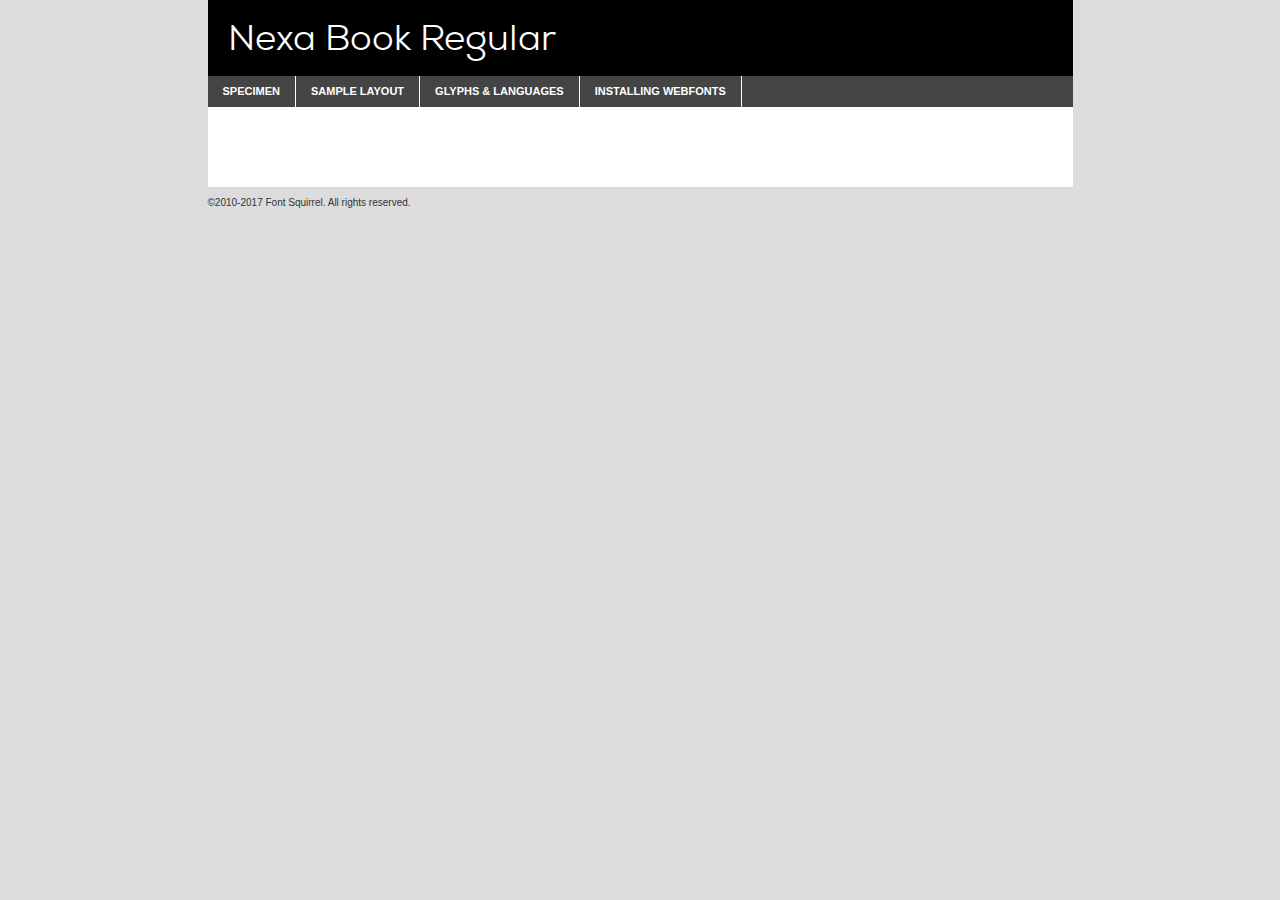
<file: From Danick/webfont/webfontkit-20180127-110938/nexa-book-demo.html>
<!DOCTYPE html PUBLIC "-//W3C//DTD XHTML 1.0 Transitional//EN"
	"http://www.w3.org/TR/xhtml1/DTD/xhtml1-transitional.dtd">

<html xmlns="http://www.w3.org/1999/xhtml" xml:lang="en" lang="en">
<head>
	<meta http-equiv="Content-Type" content="text/html; charset=utf-8" />
	<script src="http://ajax.googleapis.com/ajax/libs/jquery/1.7.2/jquery.min.js" type="text/javascript" charset="utf-8"></script>
	<script type="text/javascript">
	(function($){$.fn.easyTabs=function(option){var param=jQuery.extend({fadeSpeed:"fast",defaultContent:1,activeClass:'active'},option);$(this).each(function(){var thisId="#"+this.id;if(param.defaultContent==''){param.defaultContent=1;}
	if(typeof param.defaultContent=="number")
	{var defaultTab=$(thisId+" .tabs li:eq("+(param.defaultContent-1)+") a").attr('href').substr(1);}else{var defaultTab=param.defaultContent;}
	$(thisId+" .tabs li a").each(function(){var tabToHide=$(this).attr('href').substr(1);$("#"+tabToHide).addClass('easytabs-tab-content');});hideAll();changeContent(defaultTab);function hideAll(){$(thisId+" .easytabs-tab-content").hide();}
	function changeContent(tabId){hideAll();$(thisId+" .tabs li").removeClass(param.activeClass);$(thisId+" .tabs li a[href=#"+tabId+"]").closest('li').addClass(param.activeClass);if(param.fadeSpeed!="none")
	{$(thisId+" #"+tabId).fadeIn(param.fadeSpeed);}else{$(thisId+" #"+tabId).show();}}
	$(thisId+" .tabs li").click(function(){var tabId=$(this).find('a').attr('href').substr(1);changeContent(tabId);return false;});});}})(jQuery);
	</script>
	<link rel="stylesheet" href="specimen_files/specimen_stylesheet.css" type="text/css" charset="utf-8" />
	<link rel="stylesheet" href="stylesheet.css" type="text/css" charset="utf-8" />

	<style type="text/css">
					body{
				font-family: 'nexa_bookregular';
							}
		</style>

	<title>Nexa Book Regular Specimen</title>
	
	
	<script type="text/javascript" charset="utf-8">
		$(document).ready(function() {
			$('#container').easyTabs({defaultContent:1});
		});
	</script>
</head>

<body>
<div id="container">
	<div id="header">
		Nexa Book Regular	</div>
	<ul class="tabs">
		<li><a href="#specimen">Specimen</a></li>
		<li><a href="#layout">Sample Layout</a></li>
				<li><a href="#glyphs">Glyphs &amp; Languages</a></li>
		<li><a href="#installing">Installing Webfonts</a></li>
		
	</ul>
	
	<div id="main_content">

		
			<div id="specimen">
		
				<div class="section">
					<div class="grid12 firstcol">
						<div class="huge">AaBb</div>
					</div>
				</div>
		
				<div class="section">
					<div class="glyph_range">A&#x200B;B&#x200b;C&#x200b;D&#x200b;E&#x200b;F&#x200b;G&#x200b;H&#x200b;I&#x200b;J&#x200b;K&#x200b;L&#x200b;M&#x200b;N&#x200b;O&#x200b;P&#x200b;Q&#x200b;R&#x200b;S&#x200b;T&#x200b;U&#x200b;V&#x200b;W&#x200b;X&#x200b;Y&#x200b;Z&#x200b;a&#x200b;b&#x200b;c&#x200b;d&#x200b;e&#x200b;f&#x200b;g&#x200b;h&#x200b;i&#x200b;j&#x200b;k&#x200b;l&#x200b;m&#x200b;n&#x200b;o&#x200b;p&#x200b;q&#x200b;r&#x200b;s&#x200b;t&#x200b;u&#x200b;v&#x200b;w&#x200b;x&#x200b;y&#x200b;z&#x200b;1&#x200b;2&#x200b;3&#x200b;4&#x200b;5&#x200b;6&#x200b;7&#x200b;8&#x200b;9&#x200b;0&#x200b;&amp;&#x200b;.&#x200b;,&#x200b;?&#x200b;!&#x200b;&#64;&#x200b;(&#x200b;)&#x200b;#&#x200b;$&#x200b;%&#x200b;*&#x200b;+&#x200b;-&#x200b;=&#x200b;:&#x200b;;</div>
				</div>
				<div class="section">
					<div class="grid12 firstcol">
						<table class="sample_table">
							<tr><td>10</td><td class="size10">abcdefghijklmnopqrstuvwxyzABCDEFGHIJKLMNOPQRSTUVWXYZ0123456789abcdefghijklmnopqrstuvwxyzABCDEFGHIJKLMNOPQRSTUVWXYZ0123456789abcdefghijklmnopqrstuvwxyzABCDEFGHIJKLMNOPQRSTUVWXYZ</td></tr>
							<tr><td>11</td><td class="size11">abcdefghijklmnopqrstuvwxyzABCDEFGHIJKLMNOPQRSTUVWXYZ0123456789abcdefghijklmnopqrstuvwxyzABCDEFGHIJKLMNOPQRSTUVWXYZ0123456789abcdefghijklmnopqrstuvwxyzABCDEFGHIJKLMNOPQRSTUVWXYZ</td></tr>
							<tr><td>12</td><td class="size12">abcdefghijklmnopqrstuvwxyzABCDEFGHIJKLMNOPQRSTUVWXYZ0123456789abcdefghijklmnopqrstuvwxyzABCDEFGHIJKLMNOPQRSTUVWXYZ0123456789abcdefghijklmnopqrstuvwxyzABCDEFGHIJKLMNOPQRSTUVWXYZ</td></tr>
							<tr><td>13</td><td class="size13">abcdefghijklmnopqrstuvwxyzABCDEFGHIJKLMNOPQRSTUVWXYZ0123456789abcdefghijklmnopqrstuvwxyzABCDEFGHIJKLMNOPQRSTUVWXYZ0123456789abcdefghijklmnopqrstuvwxyzABCDEFGHIJKLMNOPQRSTUVWXYZ</td></tr>
							<tr><td>14</td><td class="size14">abcdefghijklmnopqrstuvwxyzABCDEFGHIJKLMNOPQRSTUVWXYZ0123456789abcdefghijklmnopqrstuvwxyzABCDEFGHIJKLMNOPQRSTUVWXYZ0123456789abcdefghijklmnopqrstuvwxyzABCDEFGHIJKLMNOPQRSTUVWXYZ</td></tr>
							<tr><td>16</td><td class="size16">abcdefghijklmnopqrstuvwxyzABCDEFGHIJKLMNOPQRSTUVWXYZ0123456789abcdefghijklmnopqrstuvwxyzABCDEFGHIJKLMNOPQRSTUVWXYZ</td></tr>
							<tr><td>18</td><td class="size18">abcdefghijklmnopqrstuvwxyzABCDEFGHIJKLMNOPQRSTUVWXYZ0123456789abcdefghijklmnopqrstuvwxyzABCDEFGHIJKLMNOPQRSTUVWXYZ</td></tr>
							<tr><td>20</td><td class="size20">abcdefghijklmnopqrstuvwxyzABCDEFGHIJKLMNOPQRSTUVWXYZ0123456789abcdefghijklmnopqrstuvwxyzABCDEFGHIJKLMNOPQRSTUVWXYZ</td></tr>
							<tr><td>24</td><td class="size24">abcdefghijklmnopqrstuvwxyzABCDEFGHIJKLMNOPQRSTUVWXYZ0123456789abcdefghijklmnopqrstuvwxyzABCDEFGHIJKLMNOPQRSTUVWXYZ</td></tr>
							<tr><td>30</td><td class="size30">abcdefghijklmnopqrstuvwxyzABCDEFGHIJKLMNOPQRSTUVWXYZ0123456789abcdefghijklmnopqrstuvwxyzABCDEFGHIJKLMNOPQRSTUVWXYZ</td></tr>
							<tr><td>36</td><td class="size36">abcdefghijklmnopqrstuvwxyzABCDEFGHIJKLMNOPQRSTUVWXYZ0123456789abcdefghijklmnopqrstuvwxyzABCDEFGHIJKLMNOPQRSTUVWXYZ</td></tr>
							<tr><td>48</td><td class="size48">abcdefghijklmnopqrstuvwxyzABCDEFGHIJKLMNOPQRSTUVWXYZ0123456789abcdefghijklmnopqrstuvwxyzABCDEFGHIJKLMNOPQRSTUVWXYZ</td></tr>
							<tr><td>60</td><td class="size60">abcdefghijklmnopqrstuvwxyzABCDEFGHIJKLMNOPQRSTUVWXYZ0123456789abcdefghijklmnopqrstuvwxyzABCDEFGHIJKLMNOPQRSTUVWXYZ</td></tr>
							<tr><td>72</td><td class="size72">abcdefghijklmnopqrstuvwxyzABCDEFGHIJKLMNOPQRSTUVWXYZ0123456789abcdefghijklmnopqrstuvwxyzABCDEFGHIJKLMNOPQRSTUVWXYZ</td></tr>
							<tr><td>90</td><td class="size90">abcdefghijklmnopqrstuvwxyzABCDEFGHIJKLMNOPQRSTUVWXYZ0123456789abcdefghijklmnopqrstuvwxyzABCDEFGHIJKLMNOPQRSTUVWXYZ</td></tr>
						</table>
				
					</div>
			
				</div>
		
		
		
								<div class="section" id="bodycomparison">


										<div id="xheight">
				<div class="fontbody">&#x25FC;&#x25FC;&#x25FC;&#x25FC;&#x25FC;&#x25FC;&#x25FC;&#x25FC;&#x25FC;&#x25FC;&#x25FC;&#x25FC;&#x25FC;&#x25FC;&#x25FC;&#x25FC;&#x25FC;&#x25FC;&#x25FC;&#x25FC;&#x25FC;&#x25FC;&#x25FC;&#x25FC;&#x25FC;&#x25FC;&#x25FC;&#x25FC;&#x25FC;&#x25FC;&#x25FC;&#x25FC;&#x25FC;&#x25FC;&#x25FC;&#x25FC;&#x25FC;&#x25FC;&#x25FC;&#x25FC;&#x25FC;&#x25FC;&#x25FC;&#x25FC;&#x25FC;&#x25FC;&#x25FC;&#x25FC;&#x25FC;&#x25FC;&#x25FC;&#x25FC;&#x25FC;&#x25FC;&#x25FC;&#x25FC;&#x25FC;&#x25FC;&#x25FC;&#x25FC;&#x25FC;&#x25FC;&#x25FC;&#x25FC;&#x25FC;&#x25FC;&#x25FC;&#x25FC;&#x25FC;&#x25FC;&#x25FC;&#x25FC;&#x25FC;&#x25FC;&#x25FC;&#x25FC;&#x25FC;&#x25FC;&#x25FC;&#x25FC;&#x25FC;&#x25FC;&#x25FC;&#x25FC;&#x25FC;&#x25FC;&#x25FC;&#x25FC;&#x25FC;&#x25FC;&#x25FC;&#x25FC;&#x25FC;&#x25FC;&#x25FC;&#x25FC;&#x25FC;&#x25FC;&#x25FC;body</div><div class="arialbody">body</div><div class="verdanabody">body</div><div class="georgiabody">body</div></div>
										<div class="fontbody" style="z-index:1">
											body<span>Nexa Book Regular</span>
										</div>
										<div class="arialbody" style="z-index:1">
											body<span>Arial</span>
										</div>
										<div class="verdanabody" style="z-index:1">
											body<span>Verdana</span>
										</div>
										<div class="georgiabody" style="z-index:1">
											body<span>Georgia</span>
										</div>



								</div>
		
		
				<div class="section psample psample_row1" id="">
					
					<div class="grid2 firstcol">
						<p class="size10"><span>10.</span>Aenean lacinia bibendum nulla sed consectetur. Fusce dapibus, tellus ac cursus commodo, tortor mauris condimentum nibh, ut fermentum massa justo sit amet risus. Nullam id dolor id nibh ultricies vehicula ut id elit. Cum sociis natoque penatibus et magnis dis parturient montes, nascetur ridiculus mus. Nulla vitae elit libero, a pharetra augue.</p>
			
					</div>
					<div class="grid3">
						<p class="size11"><span>11.</span>Aenean lacinia bibendum nulla sed consectetur. Fusce dapibus, tellus ac cursus commodo, tortor mauris condimentum nibh, ut fermentum massa justo sit amet risus. Nullam id dolor id nibh ultricies vehicula ut id elit. Cum sociis natoque penatibus et magnis dis parturient montes, nascetur ridiculus mus. Nulla vitae elit libero, a pharetra augue.</p>
			
					</div>
					<div class="grid3">
						<p class="size12"><span>12.</span>Aenean lacinia bibendum nulla sed consectetur. Fusce dapibus, tellus ac cursus commodo, tortor mauris condimentum nibh, ut fermentum massa justo sit amet risus. Nullam id dolor id nibh ultricies vehicula ut id elit. Cum sociis natoque penatibus et magnis dis parturient montes, nascetur ridiculus mus. Nulla vitae elit libero, a pharetra augue.</p>
			
					</div>
					<div class="grid4">
						<p class="size13"><span>13.</span>Aenean lacinia bibendum nulla sed consectetur. Fusce dapibus, tellus ac cursus commodo, tortor mauris condimentum nibh, ut fermentum massa justo sit amet risus. Nullam id dolor id nibh ultricies vehicula ut id elit. Cum sociis natoque penatibus et magnis dis parturient montes, nascetur ridiculus mus. Nulla vitae elit libero, a pharetra augue.</p>
			
					</div>
					<div class="white_blend"></div>
					
				</div>
				<div class="section psample psample_row2" id="">
					<div class="grid3 firstcol">
						<p class="size14"><span>14.</span>Aenean lacinia bibendum nulla sed consectetur. Fusce dapibus, tellus ac cursus commodo, tortor mauris condimentum nibh, ut fermentum massa justo sit amet risus. Nullam id dolor id nibh ultricies vehicula ut id elit. Cum sociis natoque penatibus et magnis dis parturient montes, nascetur ridiculus mus. Nulla vitae elit libero, a pharetra augue.</p>
			
					</div>
					<div class="grid4">
						<p class="size16"><span>16.</span>Aenean lacinia bibendum nulla sed consectetur. Fusce dapibus, tellus ac cursus commodo, tortor mauris condimentum nibh, ut fermentum massa justo sit amet risus. Nullam id dolor id nibh ultricies vehicula ut id elit. Cum sociis natoque penatibus et magnis dis parturient montes, nascetur ridiculus mus. Nulla vitae elit libero, a pharetra augue.</p>
			
					</div>
					<div class="grid5">
						<p class="size18"><span>18.</span>Aenean lacinia bibendum nulla sed consectetur. Fusce dapibus, tellus ac cursus commodo, tortor mauris condimentum nibh, ut fermentum massa justo sit amet risus. Nullam id dolor id nibh ultricies vehicula ut id elit. Cum sociis natoque penatibus et magnis dis parturient montes, nascetur ridiculus mus. Nulla vitae elit libero, a pharetra augue.</p>
			
					</div>

					<div class="white_blend"></div>

				</div>
				
				<div class="section psample psample_row3" id="">
					<div class="grid5 firstcol">
						<p class="size20"><span>20.</span>Aenean lacinia bibendum nulla sed consectetur. Fusce dapibus, tellus ac cursus commodo, tortor mauris condimentum nibh, ut fermentum massa justo sit amet risus. Nullam id dolor id nibh ultricies vehicula ut id elit. Cum sociis natoque penatibus et magnis dis parturient montes, nascetur ridiculus mus. Nulla vitae elit libero, a pharetra augue.</p>
					</div>
					<div class="grid7">
						<p class="size24"><span>24.</span>Aenean lacinia bibendum nulla sed consectetur. Fusce dapibus, tellus ac cursus commodo, tortor mauris condimentum nibh, ut fermentum massa justo sit amet risus. Nullam id dolor id nibh ultricies vehicula ut id elit. Cum sociis natoque penatibus et magnis dis parturient montes, nascetur ridiculus mus. Nulla vitae elit libero, a pharetra augue.</p>
					</div>
					
					<div class="white_blend"></div>
					
				</div>
				
				<div class="section psample psample_row4" id="">
					<div class="grid12 firstcol">
						<p class="size30"><span>30.</span>Aenean lacinia bibendum nulla sed consectetur. Fusce dapibus, tellus ac cursus commodo, tortor mauris condimentum nibh, ut fermentum massa justo sit amet risus. Nullam id dolor id nibh ultricies vehicula ut id elit. Cum sociis natoque penatibus et magnis dis parturient montes, nascetur ridiculus mus. Nulla vitae elit libero, a pharetra augue.</p>
					</div>
					<div class="white_blend"></div>
					
				</div>
				
				
				
				<div class="section psample psample_row1 fullreverse">
					<div class="grid2 firstcol">
						<p class="size10"><span>10.</span>Aenean lacinia bibendum nulla sed consectetur. Fusce dapibus, tellus ac cursus commodo, tortor mauris condimentum nibh, ut fermentum massa justo sit amet risus. Nullam id dolor id nibh ultricies vehicula ut id elit. Cum sociis natoque penatibus et magnis dis parturient montes, nascetur ridiculus mus. Nulla vitae elit libero, a pharetra augue.</p>
			
					</div>
					<div class="grid3">
						<p class="size11"><span>11.</span>Aenean lacinia bibendum nulla sed consectetur. Fusce dapibus, tellus ac cursus commodo, tortor mauris condimentum nibh, ut fermentum massa justo sit amet risus. Nullam id dolor id nibh ultricies vehicula ut id elit. Cum sociis natoque penatibus et magnis dis parturient montes, nascetur ridiculus mus. Nulla vitae elit libero, a pharetra augue.</p>
			
					</div>
					<div class="grid3">
						<p class="size12"><span>12.</span>Aenean lacinia bibendum nulla sed consectetur. Fusce dapibus, tellus ac cursus commodo, tortor mauris condimentum nibh, ut fermentum massa justo sit amet risus. Nullam id dolor id nibh ultricies vehicula ut id elit. Cum sociis natoque penatibus et magnis dis parturient montes, nascetur ridiculus mus. Nulla vitae elit libero, a pharetra augue.</p>
			
					</div>
					<div class="grid4">
						<p class="size13"><span>13.</span>Aenean lacinia bibendum nulla sed consectetur. Fusce dapibus, tellus ac cursus commodo, tortor mauris condimentum nibh, ut fermentum massa justo sit amet risus. Nullam id dolor id nibh ultricies vehicula ut id elit. Cum sociis natoque penatibus et magnis dis parturient montes, nascetur ridiculus mus. Nulla vitae elit libero, a pharetra augue.</p>
			
					</div>
					<div class="black_blend"></div>
					
				</div>
				
				<div class="section psample psample_row2 fullreverse">
					<div class="grid3 firstcol">
						<p class="size14"><span>14.</span>Aenean lacinia bibendum nulla sed consectetur. Fusce dapibus, tellus ac cursus commodo, tortor mauris condimentum nibh, ut fermentum massa justo sit amet risus. Nullam id dolor id nibh ultricies vehicula ut id elit. Cum sociis natoque penatibus et magnis dis parturient montes, nascetur ridiculus mus. Nulla vitae elit libero, a pharetra augue.</p>
			
					</div>
					<div class="grid4">
						<p class="size16"><span>16.</span>Aenean lacinia bibendum nulla sed consectetur. Fusce dapibus, tellus ac cursus commodo, tortor mauris condimentum nibh, ut fermentum massa justo sit amet risus. Nullam id dolor id nibh ultricies vehicula ut id elit. Cum sociis natoque penatibus et magnis dis parturient montes, nascetur ridiculus mus. Nulla vitae elit libero, a pharetra augue.</p>
			
					</div>
					<div class="grid5">
						<p class="size18"><span>18.</span>Aenean lacinia bibendum nulla sed consectetur. Fusce dapibus, tellus ac cursus commodo, tortor mauris condimentum nibh, ut fermentum massa justo sit amet risus. Nullam id dolor id nibh ultricies vehicula ut id elit. Cum sociis natoque penatibus et magnis dis parturient montes, nascetur ridiculus mus. Nulla vitae elit libero, a pharetra augue.</p>
			
					</div>
					<div class="black_blend"></div>

				</div>
				
				<div class="section psample fullreverse psample_row3" id="">
					<div class="grid5 firstcol">
						<p class="size20"><span>20.</span>Aenean lacinia bibendum nulla sed consectetur. Fusce dapibus, tellus ac cursus commodo, tortor mauris condimentum nibh, ut fermentum massa justo sit amet risus. Nullam id dolor id nibh ultricies vehicula ut id elit. Cum sociis natoque penatibus et magnis dis parturient montes, nascetur ridiculus mus. Nulla vitae elit libero, a pharetra augue.</p>
					</div>
					<div class="grid7">
						<p class="size24"><span>24.</span>Aenean lacinia bibendum nulla sed consectetur. Fusce dapibus, tellus ac cursus commodo, tortor mauris condimentum nibh, ut fermentum massa justo sit amet risus. Nullam id dolor id nibh ultricies vehicula ut id elit. Cum sociis natoque penatibus et magnis dis parturient montes, nascetur ridiculus mus. Nulla vitae elit libero, a pharetra augue.</p>
					</div>
					
					<div class="black_blend"></div>
					
				</div>
				
				<div class="section psample fullreverse psample_row4" id="" style="border-bottom: 20px #000 solid;">
					<div class="grid12 firstcol">
						<p class="size30"><span>30.</span>Aenean lacinia bibendum nulla sed consectetur. Fusce dapibus, tellus ac cursus commodo, tortor mauris condimentum nibh, ut fermentum massa justo sit amet risus. Nullam id dolor id nibh ultricies vehicula ut id elit. Cum sociis natoque penatibus et magnis dis parturient montes, nascetur ridiculus mus. Nulla vitae elit libero, a pharetra augue.</p>
					</div>
					<div class="black_blend"></div>
					
				</div>
				
				
				
				
			</div>
			
			<div id="layout">
				
				<div class="section">
					
					<div class="grid12 firstcol">
						<h1>Lorem Ipsum Dolor</h1>
						<h2>Etiam porta sem malesuada magna mollis euismod</h2>
						
						<p class="byline">By <a href="#link">Aenean Lacinia</a></p>
					</div>
				</div>
				<div class="section">
					<div class="grid8 firstcol">
						<p class="large">Donec sed odio dui. Morbi leo risus, porta ac consectetur ac, vestibulum at eros. Fusce dapibus, tellus ac cursus commodo, tortor mauris condimentum nibh, ut fermentum massa justo sit amet risus. </p>

						
						<h3>Pellentesque ornare sem</h3>

						<p>Maecenas sed diam eget risus varius blandit sit amet non magna. Maecenas faucibus mollis interdum. Donec ullamcorper nulla non metus auctor fringilla. Nullam id dolor id nibh ultricies vehicula ut id elit. Nullam id dolor id nibh ultricies vehicula ut id elit. </p>

						<p>Aenean eu leo quam. Pellentesque ornare sem lacinia quam venenatis vestibulum. Lorem ipsum dolor sit amet, consectetur adipiscing elit. Cum sociis natoque penatibus et magnis dis parturient montes, nascetur ridiculus mus. </p>

						<p>Nulla vitae elit libero, a pharetra augue. Praesent commodo cursus magna, vel scelerisque nisl consectetur et. Aenean lacinia bibendum nulla sed consectetur. </p>

						<p>Nullam quis risus eget urna mollis ornare vel eu leo. Nullam quis risus eget urna mollis ornare vel eu leo. Maecenas sed diam eget risus varius blandit sit amet non magna. Donec ullamcorper nulla non metus auctor fringilla. </p>

						<h3>Cras mattis consectetur</h3>

						<p>Aenean eu leo quam. Pellentesque ornare sem lacinia quam venenatis vestibulum. Aenean lacinia bibendum nulla sed consectetur. Integer posuere erat a ante venenatis dapibus posuere velit aliquet. Cras mattis consectetur purus sit amet fermentum. </p>

						<p>Nullam id dolor id nibh ultricies vehicula ut id elit. Nullam quis risus eget urna mollis ornare vel eu leo. Cras mattis consectetur purus sit amet fermentum.</p>
					</div>
					
					<div class="grid4 sidebar">
						
						<div class="box reverse">
							<p class="last">Nullam quis risus eget urna mollis ornare vel eu leo. Donec ullamcorper nulla non metus auctor fringilla. Cras mattis consectetur purus sit amet fermentum. Sed posuere consectetur est at lobortis. Lorem ipsum dolor sit amet, consectetur adipiscing elit. </p>
						</div>
						
						<p class="caption">Maecenas sed diam eget risus varius.</p>

						<p>Vestibulum id ligula porta felis euismod semper. Integer posuere erat a ante venenatis dapibus posuere velit aliquet. Vestibulum id ligula porta felis euismod semper. Sed posuere consectetur est at lobortis. Maecenas sed diam eget risus varius blandit sit amet non magna. Fusce dapibus, tellus ac cursus commodo, tortor mauris condimentum nibh, ut fermentum massa justo sit amet risus. </p>

					

						<p>Duis mollis, est non commodo luctus, nisi erat porttitor ligula, eget lacinia odio sem nec elit. Aenean lacinia bibendum nulla sed consectetur. Vivamus sagittis lacus vel augue laoreet rutrum faucibus dolor auctor. Aenean lacinia bibendum nulla sed consectetur. Nullam quis risus eget urna mollis ornare vel eu leo. </p>

						<p>Praesent commodo cursus magna, vel scelerisque nisl consectetur et. Donec ullamcorper nulla non metus auctor fringilla. Maecenas faucibus mollis interdum. Fusce dapibus, tellus ac cursus commodo, tortor mauris condimentum nibh, ut fermentum massa justo sit amet risus. </p>

					</div>
				</div>
				
			</div>


			



		<div id="glyphs">
			<div class="section">
				<div class="grid12 firstcol">
			
				<h1>Language Support</h1>
				<p>The subset of Nexa Book Regular in this kit supports the following languages:<br />
			
					Albanian, Basque, Breton, Chamorro, Danish, Dutch, English, Faroese, Finnish, French, Frisian, Galician, German, Icelandic, Italian, Malagasy, Norwegian, Portuguese, Spanish, Alsatian, Aragonese, Arapaho, Arrernte, Asturian, Aymara, Bislama, Cebuano, Corsican, Fijian, French_creole, Genoese, Gilbertese, Greenlandic, Haitian_creole, Hiligaynon, Hmong, Hopi, Ibanag, Iloko_ilokano, Indonesian, Interglossa_glosa, Interlingua, Irish_gaelic, Jerriais, Lojban, Lombard, Luxembourgeois, Manx, Mohawk, Norfolk_pitcairnese, Occitan, Oromo, Pangasinan, Papiamento, Piedmontese, Potawatomi, Rhaeto-romance, Romansh, Rotokas, Sami_lule, Samoan, Sardinian, Scots_gaelic, Seychelles_creole, Shona, Sicilian, Somali, Southern_ndebele, Swahili, Swati_swazi, Tagalog_filipino_pilipino, Tetum, Tok_pisin, Uyghur_latinized, Volapuk, Walloon, Warlpiri, Xhosa, Yapese, Zulu, Latinbasic, Ubasic, Demo				</p>
				<h1>Glyph Chart</h1>
				<p>The subset of Nexa Book Regular in this kit includes all the glyphs listed below. Unicode entities are included above each glyph to help you insert individual characters into your layout.</p>
				<div id="glyph_chart">
			
																				 <div><p>&amp;#32;</p>&#32;</div>
																				 <div><p>&amp;#33;</p>&#33;</div>
																				 <div><p>&amp;#34;</p>&#34;</div>
																				 <div><p>&amp;#35;</p>&#35;</div>
																				 <div><p>&amp;#36;</p>&#36;</div>
																				 <div><p>&amp;#37;</p>&#37;</div>
																				 <div><p>&amp;#38;</p>&#38;</div>
																				 <div><p>&amp;#39;</p>&#39;</div>
																				 <div><p>&amp;#40;</p>&#40;</div>
																				 <div><p>&amp;#41;</p>&#41;</div>
																				 <div><p>&amp;#42;</p>&#42;</div>
																				 <div><p>&amp;#43;</p>&#43;</div>
																				 <div><p>&amp;#44;</p>&#44;</div>
																				 <div><p>&amp;#45;</p>&#45;</div>
																				 <div><p>&amp;#46;</p>&#46;</div>
																				 <div><p>&amp;#47;</p>&#47;</div>
																				 <div><p>&amp;#48;</p>&#48;</div>
																				 <div><p>&amp;#49;</p>&#49;</div>
																				 <div><p>&amp;#50;</p>&#50;</div>
																				 <div><p>&amp;#51;</p>&#51;</div>
																				 <div><p>&amp;#52;</p>&#52;</div>
																				 <div><p>&amp;#53;</p>&#53;</div>
																				 <div><p>&amp;#54;</p>&#54;</div>
																				 <div><p>&amp;#55;</p>&#55;</div>
																				 <div><p>&amp;#56;</p>&#56;</div>
																				 <div><p>&amp;#57;</p>&#57;</div>
																				 <div><p>&amp;#58;</p>&#58;</div>
																				 <div><p>&amp;#59;</p>&#59;</div>
																				 <div><p>&amp;#60;</p>&#60;</div>
																				 <div><p>&amp;#61;</p>&#61;</div>
																				 <div><p>&amp;#62;</p>&#62;</div>
																				 <div><p>&amp;#63;</p>&#63;</div>
																				 <div><p>&amp;#64;</p>&#64;</div>
																				 <div><p>&amp;#65;</p>&#65;</div>
																				 <div><p>&amp;#66;</p>&#66;</div>
																				 <div><p>&amp;#67;</p>&#67;</div>
																				 <div><p>&amp;#68;</p>&#68;</div>
																				 <div><p>&amp;#69;</p>&#69;</div>
																				 <div><p>&amp;#70;</p>&#70;</div>
																				 <div><p>&amp;#71;</p>&#71;</div>
																				 <div><p>&amp;#72;</p>&#72;</div>
																				 <div><p>&amp;#73;</p>&#73;</div>
																				 <div><p>&amp;#74;</p>&#74;</div>
																				 <div><p>&amp;#75;</p>&#75;</div>
																				 <div><p>&amp;#76;</p>&#76;</div>
																				 <div><p>&amp;#77;</p>&#77;</div>
																				 <div><p>&amp;#78;</p>&#78;</div>
																				 <div><p>&amp;#79;</p>&#79;</div>
																				 <div><p>&amp;#80;</p>&#80;</div>
																				 <div><p>&amp;#81;</p>&#81;</div>
																				 <div><p>&amp;#82;</p>&#82;</div>
																				 <div><p>&amp;#83;</p>&#83;</div>
																				 <div><p>&amp;#84;</p>&#84;</div>
																				 <div><p>&amp;#85;</p>&#85;</div>
																				 <div><p>&amp;#86;</p>&#86;</div>
																				 <div><p>&amp;#87;</p>&#87;</div>
																				 <div><p>&amp;#88;</p>&#88;</div>
																				 <div><p>&amp;#89;</p>&#89;</div>
																				 <div><p>&amp;#90;</p>&#90;</div>
																				 <div><p>&amp;#91;</p>&#91;</div>
																				 <div><p>&amp;#92;</p>&#92;</div>
																				 <div><p>&amp;#93;</p>&#93;</div>
																				 <div><p>&amp;#94;</p>&#94;</div>
																				 <div><p>&amp;#95;</p>&#95;</div>
																				 <div><p>&amp;#96;</p>&#96;</div>
																				 <div><p>&amp;#97;</p>&#97;</div>
																				 <div><p>&amp;#98;</p>&#98;</div>
																				 <div><p>&amp;#99;</p>&#99;</div>
																				 <div><p>&amp;#100;</p>&#100;</div>
																				 <div><p>&amp;#101;</p>&#101;</div>
																				 <div><p>&amp;#102;</p>&#102;</div>
																				 <div><p>&amp;#103;</p>&#103;</div>
																				 <div><p>&amp;#104;</p>&#104;</div>
																				 <div><p>&amp;#105;</p>&#105;</div>
																				 <div><p>&amp;#106;</p>&#106;</div>
																				 <div><p>&amp;#107;</p>&#107;</div>
																				 <div><p>&amp;#108;</p>&#108;</div>
																				 <div><p>&amp;#109;</p>&#109;</div>
																				 <div><p>&amp;#110;</p>&#110;</div>
																				 <div><p>&amp;#111;</p>&#111;</div>
																				 <div><p>&amp;#112;</p>&#112;</div>
																				 <div><p>&amp;#113;</p>&#113;</div>
																				 <div><p>&amp;#114;</p>&#114;</div>
																				 <div><p>&amp;#115;</p>&#115;</div>
																				 <div><p>&amp;#116;</p>&#116;</div>
																				 <div><p>&amp;#117;</p>&#117;</div>
																				 <div><p>&amp;#118;</p>&#118;</div>
																				 <div><p>&amp;#119;</p>&#119;</div>
																				 <div><p>&amp;#120;</p>&#120;</div>
																				 <div><p>&amp;#121;</p>&#121;</div>
																				 <div><p>&amp;#122;</p>&#122;</div>
																				 <div><p>&amp;#123;</p>&#123;</div>
																				 <div><p>&amp;#124;</p>&#124;</div>
																				 <div><p>&amp;#125;</p>&#125;</div>
																				 <div><p>&amp;#126;</p>&#126;</div>
																				 <div><p>&amp;#160;</p>&#160;</div>
																				 <div><p>&amp;#161;</p>&#161;</div>
																				 <div><p>&amp;#162;</p>&#162;</div>
																				 <div><p>&amp;#163;</p>&#163;</div>
																				 <div><p>&amp;#164;</p>&#164;</div>
																				 <div><p>&amp;#165;</p>&#165;</div>
																				 <div><p>&amp;#166;</p>&#166;</div>
																				 <div><p>&amp;#167;</p>&#167;</div>
																				 <div><p>&amp;#168;</p>&#168;</div>
																				 <div><p>&amp;#169;</p>&#169;</div>
																				 <div><p>&amp;#170;</p>&#170;</div>
																				 <div><p>&amp;#171;</p>&#171;</div>
																				 <div><p>&amp;#172;</p>&#172;</div>
																				 <div><p>&amp;#173;</p>&#173;</div>
																				 <div><p>&amp;#174;</p>&#174;</div>
																				 <div><p>&amp;#175;</p>&#175;</div>
																				 <div><p>&amp;#176;</p>&#176;</div>
																				 <div><p>&amp;#177;</p>&#177;</div>
																				 <div><p>&amp;#178;</p>&#178;</div>
																				 <div><p>&amp;#179;</p>&#179;</div>
																				 <div><p>&amp;#180;</p>&#180;</div>
																				 <div><p>&amp;#181;</p>&#181;</div>
																				 <div><p>&amp;#182;</p>&#182;</div>
																				 <div><p>&amp;#183;</p>&#183;</div>
																				 <div><p>&amp;#184;</p>&#184;</div>
																				 <div><p>&amp;#185;</p>&#185;</div>
																				 <div><p>&amp;#186;</p>&#186;</div>
																				 <div><p>&amp;#187;</p>&#187;</div>
																				 <div><p>&amp;#188;</p>&#188;</div>
																				 <div><p>&amp;#189;</p>&#189;</div>
																				 <div><p>&amp;#190;</p>&#190;</div>
																				 <div><p>&amp;#191;</p>&#191;</div>
																				 <div><p>&amp;#192;</p>&#192;</div>
																				 <div><p>&amp;#193;</p>&#193;</div>
																				 <div><p>&amp;#194;</p>&#194;</div>
																				 <div><p>&amp;#195;</p>&#195;</div>
																				 <div><p>&amp;#196;</p>&#196;</div>
																				 <div><p>&amp;#197;</p>&#197;</div>
																				 <div><p>&amp;#198;</p>&#198;</div>
																				 <div><p>&amp;#199;</p>&#199;</div>
																				 <div><p>&amp;#200;</p>&#200;</div>
																				 <div><p>&amp;#201;</p>&#201;</div>
																				 <div><p>&amp;#202;</p>&#202;</div>
																				 <div><p>&amp;#203;</p>&#203;</div>
																				 <div><p>&amp;#204;</p>&#204;</div>
																				 <div><p>&amp;#205;</p>&#205;</div>
																				 <div><p>&amp;#206;</p>&#206;</div>
																				 <div><p>&amp;#207;</p>&#207;</div>
																				 <div><p>&amp;#208;</p>&#208;</div>
																				 <div><p>&amp;#209;</p>&#209;</div>
																				 <div><p>&amp;#210;</p>&#210;</div>
																				 <div><p>&amp;#211;</p>&#211;</div>
																				 <div><p>&amp;#212;</p>&#212;</div>
																				 <div><p>&amp;#213;</p>&#213;</div>
																				 <div><p>&amp;#214;</p>&#214;</div>
																				 <div><p>&amp;#215;</p>&#215;</div>
																				 <div><p>&amp;#216;</p>&#216;</div>
																				 <div><p>&amp;#217;</p>&#217;</div>
																				 <div><p>&amp;#218;</p>&#218;</div>
																				 <div><p>&amp;#219;</p>&#219;</div>
																				 <div><p>&amp;#220;</p>&#220;</div>
																				 <div><p>&amp;#221;</p>&#221;</div>
																				 <div><p>&amp;#222;</p>&#222;</div>
																				 <div><p>&amp;#223;</p>&#223;</div>
																				 <div><p>&amp;#224;</p>&#224;</div>
																				 <div><p>&amp;#225;</p>&#225;</div>
																				 <div><p>&amp;#226;</p>&#226;</div>
																				 <div><p>&amp;#227;</p>&#227;</div>
																				 <div><p>&amp;#228;</p>&#228;</div>
																				 <div><p>&amp;#229;</p>&#229;</div>
																				 <div><p>&amp;#230;</p>&#230;</div>
																				 <div><p>&amp;#231;</p>&#231;</div>
																				 <div><p>&amp;#232;</p>&#232;</div>
																				 <div><p>&amp;#233;</p>&#233;</div>
																				 <div><p>&amp;#234;</p>&#234;</div>
																				 <div><p>&amp;#235;</p>&#235;</div>
																				 <div><p>&amp;#236;</p>&#236;</div>
																				 <div><p>&amp;#237;</p>&#237;</div>
																				 <div><p>&amp;#238;</p>&#238;</div>
																				 <div><p>&amp;#239;</p>&#239;</div>
																				 <div><p>&amp;#240;</p>&#240;</div>
																				 <div><p>&amp;#241;</p>&#241;</div>
																				 <div><p>&amp;#242;</p>&#242;</div>
																				 <div><p>&amp;#243;</p>&#243;</div>
																				 <div><p>&amp;#244;</p>&#244;</div>
																				 <div><p>&amp;#245;</p>&#245;</div>
																				 <div><p>&amp;#246;</p>&#246;</div>
																				 <div><p>&amp;#247;</p>&#247;</div>
																				 <div><p>&amp;#248;</p>&#248;</div>
																				 <div><p>&amp;#249;</p>&#249;</div>
																				 <div><p>&amp;#250;</p>&#250;</div>
																				 <div><p>&amp;#251;</p>&#251;</div>
																				 <div><p>&amp;#252;</p>&#252;</div>
																				 <div><p>&amp;#253;</p>&#253;</div>
																				 <div><p>&amp;#254;</p>&#254;</div>
																				 <div><p>&amp;#255;</p>&#255;</div>
																				 <div><p>&amp;#338;</p>&#338;</div>
																				 <div><p>&amp;#339;</p>&#339;</div>
																				 <div><p>&amp;#376;</p>&#376;</div>
																				 <div><p>&amp;#710;</p>&#710;</div>
																				 <div><p>&amp;#732;</p>&#732;</div>
																				 <div><p>&amp;#8192;</p>&#8192;</div>
																				 <div><p>&amp;#8193;</p>&#8193;</div>
																				 <div><p>&amp;#8194;</p>&#8194;</div>
																				 <div><p>&amp;#8195;</p>&#8195;</div>
																				 <div><p>&amp;#8196;</p>&#8196;</div>
																				 <div><p>&amp;#8197;</p>&#8197;</div>
																				 <div><p>&amp;#8198;</p>&#8198;</div>
																				 <div><p>&amp;#8199;</p>&#8199;</div>
																				 <div><p>&amp;#8200;</p>&#8200;</div>
																				 <div><p>&amp;#8201;</p>&#8201;</div>
																				 <div><p>&amp;#8202;</p>&#8202;</div>
																				 <div><p>&amp;#8208;</p>&#8208;</div>
																				 <div><p>&amp;#8209;</p>&#8209;</div>
																				 <div><p>&amp;#8210;</p>&#8210;</div>
																				 <div><p>&amp;#8211;</p>&#8211;</div>
																				 <div><p>&amp;#8212;</p>&#8212;</div>
																				 <div><p>&amp;#8216;</p>&#8216;</div>
																				 <div><p>&amp;#8217;</p>&#8217;</div>
																				 <div><p>&amp;#8218;</p>&#8218;</div>
																				 <div><p>&amp;#8220;</p>&#8220;</div>
																				 <div><p>&amp;#8221;</p>&#8221;</div>
																				 <div><p>&amp;#8222;</p>&#8222;</div>
																				 <div><p>&amp;#8226;</p>&#8226;</div>
																				 <div><p>&amp;#8230;</p>&#8230;</div>
																				 <div><p>&amp;#8239;</p>&#8239;</div>
																				 <div><p>&amp;#8249;</p>&#8249;</div>
																				 <div><p>&amp;#8250;</p>&#8250;</div>
																				 <div><p>&amp;#8287;</p>&#8287;</div>
																				 <div><p>&amp;#8364;</p>&#8364;</div>
																				 <div><p>&amp;#8482;</p>&#8482;</div>
																				 <div><p>&amp;#9724;</p>&#9724;</div>
																				 <div><p>&amp;#64257;</p>&#64257;</div>
																				 <div><p>&amp;#64258;</p>&#64258;</div>
																																																</div>	
				</div>
		
		
			</div>
		</div>
		
		
		<div id="specs">
			
		</div>
	
		<div id="installing">
			<div class="section">
				<div class="grid7 firstcol">
					<h1>Installing Webfonts</h1>
					
					<p>Webfonts are supported by all major browser platforms but not all in the same way. There are currently four different font formats that must be included in order to target all browsers. This includes TTF, WOFF, EOT and SVG.</p>
					
					<h2>1. Upload your webfonts</h2>
					<p>You must upload your webfont kit to your website. They should be in or near the same directory as your CSS files.</p>
					
					<h2>2. Include the webfont stylesheet</h2>
					<p>A special CSS @font-face declaration helps the various browsers select the appropriate font it needs without causing you a bunch of headaches. Learn more about this syntax by reading the <a href="https://www.fontspring.com/blog/further-hardening-of-the-bulletproof-syntax">Fontspring blog post</a> about it. The code for it is as follows:</p>


<code>
@font-face{ 
	font-family: 'MyWebFont';
	src: url('WebFont.eot');
	src: url('WebFont.eot?#iefix') format('embedded-opentype'),
	     url('WebFont.woff') format('woff'),
	     url('WebFont.ttf') format('truetype'),
	     url('WebFont.svg#webfont') format('svg');
}
</code>

	<p>We've already gone ahead and generated the code for you. All you have to do is link to the stylesheet in your HTML, like this:</p>
	<code>&lt;link rel=&quot;stylesheet&quot; href=&quot;stylesheet.css&quot; type=&quot;text/css&quot; charset=&quot;utf-8&quot; /&gt;</code>

					<h2>3. Modify your own stylesheet</h2>
					<p>To take advantage of your new fonts, you must tell your stylesheet to use them. Look at the original @font-face declaration above and find the property called "font-family." The name linked there will be what you use to reference the font. Prepend that webfont name to the font stack in the "font-family" property, inside the selector you want to change. For example:</p>
<code>p { font-family: 'WebFont', Arial, sans-serif; }</code>

<h2>4. Test</h2>
<p>Getting webfonts to work cross-browser <em>can</em> be tricky. Use the information in the sidebar to help you if you find that fonts aren't loading in a particular browser.</p>
				</div>
				
				<div class="grid5 sidebar">
					<div class="box">
						<h2>Troubleshooting<br />Font-Face Problems</h2>
						<p>Having trouble getting your webfonts to load in your new website? Here are some tips to sort out what might be the problem.</p>

						<h3>Fonts not showing in any browser</h3>

						<p>This sounds like you need to work on the plumbing. You either did not upload the fonts to the correct directory, or you did not link the fonts properly in the CSS. If you've confirmed that all this is correct and you still have a problem, take a look at your .htaccess file and see if requests are getting intercepted.</p>

						<h3>Fonts not loading in iPhone or iPad</h3>

						<p>The most common problem here is that you are serving the fonts from an IIS server. IIS refuses to serve files that have unknown MIME types. If that is the case, you must set the MIME type for SVG to "image/svg+xml" in the server settings. Follow these instructions from Microsoft if you need help.</p>

						<h3>Fonts not loading in Firefox</h3>

						<p>The primary reason for this failure? You are still using a version Firefox older than 3.5. So upgrade already! If that isn't it, then you are very likely serving fonts from a different domain. Firefox requires that all font assets be served from the same domain. Lastly it is possible that you need to add WOFF to your list of MIME types (if you are serving via IIS.)</p>

						<h3>Fonts not loading in IE</h3>

						<p>Are you looking at Internet Explorer on an actual Windows machine or are you cheating by using a service like Adobe BrowserLab? Many of these screenshot services do not render @font-face for IE. Best to test it on a real machine.</p>

						<h3>Fonts not loading in IE9</h3>

						<p>IE9, like Firefox, requires that fonts be served from the same domain as the website. Make sure that is the case.</p>
					</div>
				</div>
			</div>
			
		</div>
	
	</div>
	<div id="footer">
		<p>&copy;2010-2017 Font Squirrel. All rights reserved.</p>
	</div>
</div>
</body>
</html>
</file>
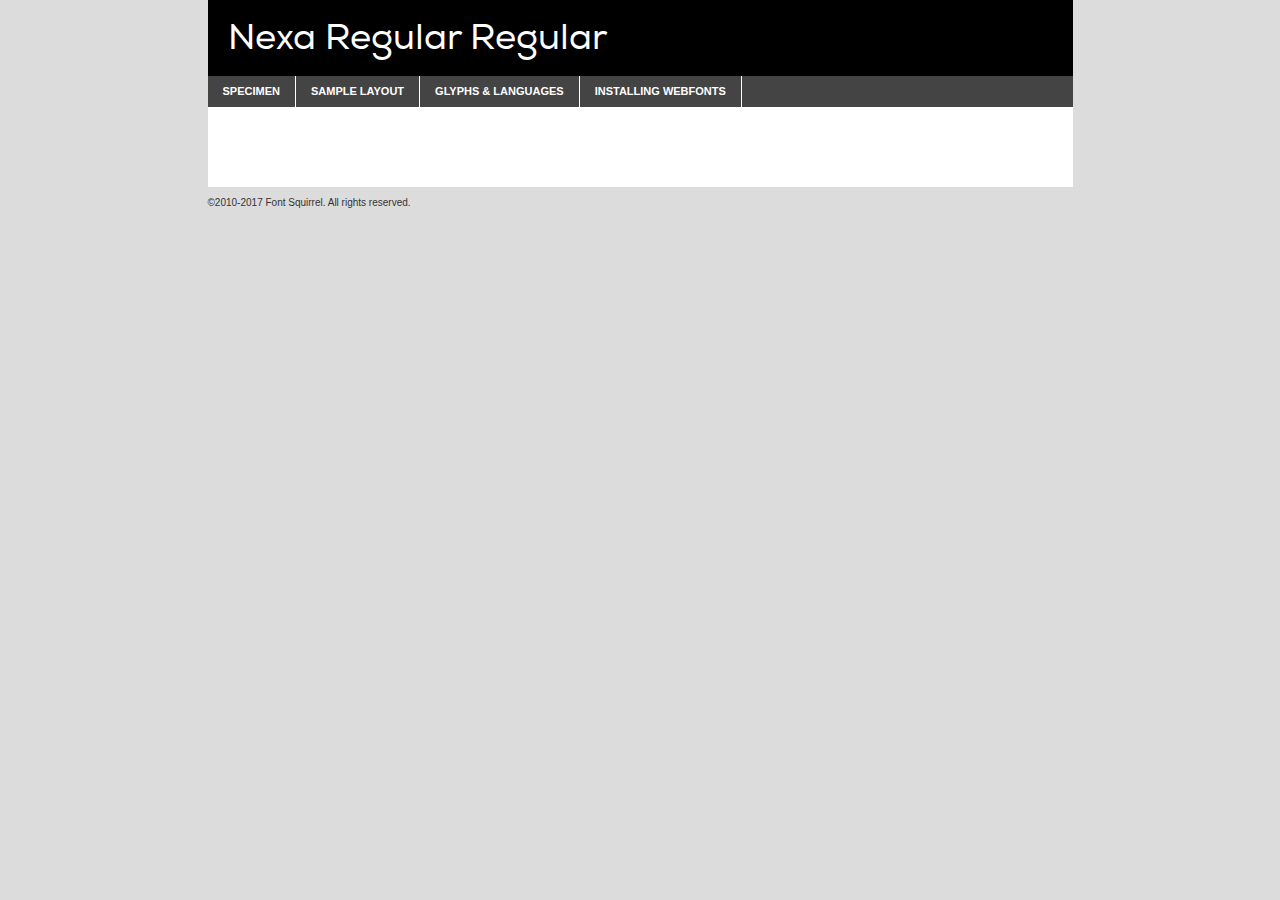
<file: From Danick/webfont/webfontkit-20180127-110938/nexaregular-demo.html>
<!DOCTYPE html PUBLIC "-//W3C//DTD XHTML 1.0 Transitional//EN"
	"http://www.w3.org/TR/xhtml1/DTD/xhtml1-transitional.dtd">

<html xmlns="http://www.w3.org/1999/xhtml" xml:lang="en" lang="en">
<head>
	<meta http-equiv="Content-Type" content="text/html; charset=utf-8" />
	<script src="http://ajax.googleapis.com/ajax/libs/jquery/1.7.2/jquery.min.js" type="text/javascript" charset="utf-8"></script>
	<script type="text/javascript">
	(function($){$.fn.easyTabs=function(option){var param=jQuery.extend({fadeSpeed:"fast",defaultContent:1,activeClass:'active'},option);$(this).each(function(){var thisId="#"+this.id;if(param.defaultContent==''){param.defaultContent=1;}
	if(typeof param.defaultContent=="number")
	{var defaultTab=$(thisId+" .tabs li:eq("+(param.defaultContent-1)+") a").attr('href').substr(1);}else{var defaultTab=param.defaultContent;}
	$(thisId+" .tabs li a").each(function(){var tabToHide=$(this).attr('href').substr(1);$("#"+tabToHide).addClass('easytabs-tab-content');});hideAll();changeContent(defaultTab);function hideAll(){$(thisId+" .easytabs-tab-content").hide();}
	function changeContent(tabId){hideAll();$(thisId+" .tabs li").removeClass(param.activeClass);$(thisId+" .tabs li a[href=#"+tabId+"]").closest('li').addClass(param.activeClass);if(param.fadeSpeed!="none")
	{$(thisId+" #"+tabId).fadeIn(param.fadeSpeed);}else{$(thisId+" #"+tabId).show();}}
	$(thisId+" .tabs li").click(function(){var tabId=$(this).find('a').attr('href').substr(1);changeContent(tabId);return false;});});}})(jQuery);
	</script>
	<link rel="stylesheet" href="specimen_files/specimen_stylesheet.css" type="text/css" charset="utf-8" />
	<link rel="stylesheet" href="stylesheet.css" type="text/css" charset="utf-8" />

	<style type="text/css">
					body{
				font-family: 'nexa_regularregular';
							}
		</style>

	<title>Nexa Regular Regular Specimen</title>
	
	
	<script type="text/javascript" charset="utf-8">
		$(document).ready(function() {
			$('#container').easyTabs({defaultContent:1});
		});
	</script>
</head>

<body>
<div id="container">
	<div id="header">
		Nexa Regular Regular	</div>
	<ul class="tabs">
		<li><a href="#specimen">Specimen</a></li>
		<li><a href="#layout">Sample Layout</a></li>
				<li><a href="#glyphs">Glyphs &amp; Languages</a></li>
		<li><a href="#installing">Installing Webfonts</a></li>
		
	</ul>
	
	<div id="main_content">

		
			<div id="specimen">
		
				<div class="section">
					<div class="grid12 firstcol">
						<div class="huge">AaBb</div>
					</div>
				</div>
		
				<div class="section">
					<div class="glyph_range">A&#x200B;B&#x200b;C&#x200b;D&#x200b;E&#x200b;F&#x200b;G&#x200b;H&#x200b;I&#x200b;J&#x200b;K&#x200b;L&#x200b;M&#x200b;N&#x200b;O&#x200b;P&#x200b;Q&#x200b;R&#x200b;S&#x200b;T&#x200b;U&#x200b;V&#x200b;W&#x200b;X&#x200b;Y&#x200b;Z&#x200b;a&#x200b;b&#x200b;c&#x200b;d&#x200b;e&#x200b;f&#x200b;g&#x200b;h&#x200b;i&#x200b;j&#x200b;k&#x200b;l&#x200b;m&#x200b;n&#x200b;o&#x200b;p&#x200b;q&#x200b;r&#x200b;s&#x200b;t&#x200b;u&#x200b;v&#x200b;w&#x200b;x&#x200b;y&#x200b;z&#x200b;1&#x200b;2&#x200b;3&#x200b;4&#x200b;5&#x200b;6&#x200b;7&#x200b;8&#x200b;9&#x200b;0&#x200b;&amp;&#x200b;.&#x200b;,&#x200b;?&#x200b;!&#x200b;&#64;&#x200b;(&#x200b;)&#x200b;#&#x200b;$&#x200b;%&#x200b;*&#x200b;+&#x200b;-&#x200b;=&#x200b;:&#x200b;;</div>
				</div>
				<div class="section">
					<div class="grid12 firstcol">
						<table class="sample_table">
							<tr><td>10</td><td class="size10">abcdefghijklmnopqrstuvwxyzABCDEFGHIJKLMNOPQRSTUVWXYZ0123456789abcdefghijklmnopqrstuvwxyzABCDEFGHIJKLMNOPQRSTUVWXYZ0123456789abcdefghijklmnopqrstuvwxyzABCDEFGHIJKLMNOPQRSTUVWXYZ</td></tr>
							<tr><td>11</td><td class="size11">abcdefghijklmnopqrstuvwxyzABCDEFGHIJKLMNOPQRSTUVWXYZ0123456789abcdefghijklmnopqrstuvwxyzABCDEFGHIJKLMNOPQRSTUVWXYZ0123456789abcdefghijklmnopqrstuvwxyzABCDEFGHIJKLMNOPQRSTUVWXYZ</td></tr>
							<tr><td>12</td><td class="size12">abcdefghijklmnopqrstuvwxyzABCDEFGHIJKLMNOPQRSTUVWXYZ0123456789abcdefghijklmnopqrstuvwxyzABCDEFGHIJKLMNOPQRSTUVWXYZ0123456789abcdefghijklmnopqrstuvwxyzABCDEFGHIJKLMNOPQRSTUVWXYZ</td></tr>
							<tr><td>13</td><td class="size13">abcdefghijklmnopqrstuvwxyzABCDEFGHIJKLMNOPQRSTUVWXYZ0123456789abcdefghijklmnopqrstuvwxyzABCDEFGHIJKLMNOPQRSTUVWXYZ0123456789abcdefghijklmnopqrstuvwxyzABCDEFGHIJKLMNOPQRSTUVWXYZ</td></tr>
							<tr><td>14</td><td class="size14">abcdefghijklmnopqrstuvwxyzABCDEFGHIJKLMNOPQRSTUVWXYZ0123456789abcdefghijklmnopqrstuvwxyzABCDEFGHIJKLMNOPQRSTUVWXYZ0123456789abcdefghijklmnopqrstuvwxyzABCDEFGHIJKLMNOPQRSTUVWXYZ</td></tr>
							<tr><td>16</td><td class="size16">abcdefghijklmnopqrstuvwxyzABCDEFGHIJKLMNOPQRSTUVWXYZ0123456789abcdefghijklmnopqrstuvwxyzABCDEFGHIJKLMNOPQRSTUVWXYZ</td></tr>
							<tr><td>18</td><td class="size18">abcdefghijklmnopqrstuvwxyzABCDEFGHIJKLMNOPQRSTUVWXYZ0123456789abcdefghijklmnopqrstuvwxyzABCDEFGHIJKLMNOPQRSTUVWXYZ</td></tr>
							<tr><td>20</td><td class="size20">abcdefghijklmnopqrstuvwxyzABCDEFGHIJKLMNOPQRSTUVWXYZ0123456789abcdefghijklmnopqrstuvwxyzABCDEFGHIJKLMNOPQRSTUVWXYZ</td></tr>
							<tr><td>24</td><td class="size24">abcdefghijklmnopqrstuvwxyzABCDEFGHIJKLMNOPQRSTUVWXYZ0123456789abcdefghijklmnopqrstuvwxyzABCDEFGHIJKLMNOPQRSTUVWXYZ</td></tr>
							<tr><td>30</td><td class="size30">abcdefghijklmnopqrstuvwxyzABCDEFGHIJKLMNOPQRSTUVWXYZ0123456789abcdefghijklmnopqrstuvwxyzABCDEFGHIJKLMNOPQRSTUVWXYZ</td></tr>
							<tr><td>36</td><td class="size36">abcdefghijklmnopqrstuvwxyzABCDEFGHIJKLMNOPQRSTUVWXYZ0123456789abcdefghijklmnopqrstuvwxyzABCDEFGHIJKLMNOPQRSTUVWXYZ</td></tr>
							<tr><td>48</td><td class="size48">abcdefghijklmnopqrstuvwxyzABCDEFGHIJKLMNOPQRSTUVWXYZ0123456789abcdefghijklmnopqrstuvwxyzABCDEFGHIJKLMNOPQRSTUVWXYZ</td></tr>
							<tr><td>60</td><td class="size60">abcdefghijklmnopqrstuvwxyzABCDEFGHIJKLMNOPQRSTUVWXYZ0123456789abcdefghijklmnopqrstuvwxyzABCDEFGHIJKLMNOPQRSTUVWXYZ</td></tr>
							<tr><td>72</td><td class="size72">abcdefghijklmnopqrstuvwxyzABCDEFGHIJKLMNOPQRSTUVWXYZ0123456789abcdefghijklmnopqrstuvwxyzABCDEFGHIJKLMNOPQRSTUVWXYZ</td></tr>
							<tr><td>90</td><td class="size90">abcdefghijklmnopqrstuvwxyzABCDEFGHIJKLMNOPQRSTUVWXYZ0123456789abcdefghijklmnopqrstuvwxyzABCDEFGHIJKLMNOPQRSTUVWXYZ</td></tr>
						</table>
				
					</div>
			
				</div>
		
		
		
								<div class="section" id="bodycomparison">


										<div id="xheight">
				<div class="fontbody">&#x25FC;&#x25FC;&#x25FC;&#x25FC;&#x25FC;&#x25FC;&#x25FC;&#x25FC;&#x25FC;&#x25FC;&#x25FC;&#x25FC;&#x25FC;&#x25FC;&#x25FC;&#x25FC;&#x25FC;&#x25FC;&#x25FC;&#x25FC;&#x25FC;&#x25FC;&#x25FC;&#x25FC;&#x25FC;&#x25FC;&#x25FC;&#x25FC;&#x25FC;&#x25FC;&#x25FC;&#x25FC;&#x25FC;&#x25FC;&#x25FC;&#x25FC;&#x25FC;&#x25FC;&#x25FC;&#x25FC;&#x25FC;&#x25FC;&#x25FC;&#x25FC;&#x25FC;&#x25FC;&#x25FC;&#x25FC;&#x25FC;&#x25FC;&#x25FC;&#x25FC;&#x25FC;&#x25FC;&#x25FC;&#x25FC;&#x25FC;&#x25FC;&#x25FC;&#x25FC;&#x25FC;&#x25FC;&#x25FC;&#x25FC;&#x25FC;&#x25FC;&#x25FC;&#x25FC;&#x25FC;&#x25FC;&#x25FC;&#x25FC;&#x25FC;&#x25FC;&#x25FC;&#x25FC;&#x25FC;&#x25FC;&#x25FC;&#x25FC;&#x25FC;&#x25FC;&#x25FC;&#x25FC;&#x25FC;&#x25FC;&#x25FC;&#x25FC;&#x25FC;&#x25FC;&#x25FC;&#x25FC;&#x25FC;&#x25FC;&#x25FC;&#x25FC;&#x25FC;&#x25FC;&#x25FC;body</div><div class="arialbody">body</div><div class="verdanabody">body</div><div class="georgiabody">body</div></div>
										<div class="fontbody" style="z-index:1">
											body<span>Nexa Regular Regular</span>
										</div>
										<div class="arialbody" style="z-index:1">
											body<span>Arial</span>
										</div>
										<div class="verdanabody" style="z-index:1">
											body<span>Verdana</span>
										</div>
										<div class="georgiabody" style="z-index:1">
											body<span>Georgia</span>
										</div>



								</div>
		
		
				<div class="section psample psample_row1" id="">
					
					<div class="grid2 firstcol">
						<p class="size10"><span>10.</span>Aenean lacinia bibendum nulla sed consectetur. Fusce dapibus, tellus ac cursus commodo, tortor mauris condimentum nibh, ut fermentum massa justo sit amet risus. Nullam id dolor id nibh ultricies vehicula ut id elit. Cum sociis natoque penatibus et magnis dis parturient montes, nascetur ridiculus mus. Nulla vitae elit libero, a pharetra augue.</p>
			
					</div>
					<div class="grid3">
						<p class="size11"><span>11.</span>Aenean lacinia bibendum nulla sed consectetur. Fusce dapibus, tellus ac cursus commodo, tortor mauris condimentum nibh, ut fermentum massa justo sit amet risus. Nullam id dolor id nibh ultricies vehicula ut id elit. Cum sociis natoque penatibus et magnis dis parturient montes, nascetur ridiculus mus. Nulla vitae elit libero, a pharetra augue.</p>
			
					</div>
					<div class="grid3">
						<p class="size12"><span>12.</span>Aenean lacinia bibendum nulla sed consectetur. Fusce dapibus, tellus ac cursus commodo, tortor mauris condimentum nibh, ut fermentum massa justo sit amet risus. Nullam id dolor id nibh ultricies vehicula ut id elit. Cum sociis natoque penatibus et magnis dis parturient montes, nascetur ridiculus mus. Nulla vitae elit libero, a pharetra augue.</p>
			
					</div>
					<div class="grid4">
						<p class="size13"><span>13.</span>Aenean lacinia bibendum nulla sed consectetur. Fusce dapibus, tellus ac cursus commodo, tortor mauris condimentum nibh, ut fermentum massa justo sit amet risus. Nullam id dolor id nibh ultricies vehicula ut id elit. Cum sociis natoque penatibus et magnis dis parturient montes, nascetur ridiculus mus. Nulla vitae elit libero, a pharetra augue.</p>
			
					</div>
					<div class="white_blend"></div>
					
				</div>
				<div class="section psample psample_row2" id="">
					<div class="grid3 firstcol">
						<p class="size14"><span>14.</span>Aenean lacinia bibendum nulla sed consectetur. Fusce dapibus, tellus ac cursus commodo, tortor mauris condimentum nibh, ut fermentum massa justo sit amet risus. Nullam id dolor id nibh ultricies vehicula ut id elit. Cum sociis natoque penatibus et magnis dis parturient montes, nascetur ridiculus mus. Nulla vitae elit libero, a pharetra augue.</p>
			
					</div>
					<div class="grid4">
						<p class="size16"><span>16.</span>Aenean lacinia bibendum nulla sed consectetur. Fusce dapibus, tellus ac cursus commodo, tortor mauris condimentum nibh, ut fermentum massa justo sit amet risus. Nullam id dolor id nibh ultricies vehicula ut id elit. Cum sociis natoque penatibus et magnis dis parturient montes, nascetur ridiculus mus. Nulla vitae elit libero, a pharetra augue.</p>
			
					</div>
					<div class="grid5">
						<p class="size18"><span>18.</span>Aenean lacinia bibendum nulla sed consectetur. Fusce dapibus, tellus ac cursus commodo, tortor mauris condimentum nibh, ut fermentum massa justo sit amet risus. Nullam id dolor id nibh ultricies vehicula ut id elit. Cum sociis natoque penatibus et magnis dis parturient montes, nascetur ridiculus mus. Nulla vitae elit libero, a pharetra augue.</p>
			
					</div>

					<div class="white_blend"></div>

				</div>
				
				<div class="section psample psample_row3" id="">
					<div class="grid5 firstcol">
						<p class="size20"><span>20.</span>Aenean lacinia bibendum nulla sed consectetur. Fusce dapibus, tellus ac cursus commodo, tortor mauris condimentum nibh, ut fermentum massa justo sit amet risus. Nullam id dolor id nibh ultricies vehicula ut id elit. Cum sociis natoque penatibus et magnis dis parturient montes, nascetur ridiculus mus. Nulla vitae elit libero, a pharetra augue.</p>
					</div>
					<div class="grid7">
						<p class="size24"><span>24.</span>Aenean lacinia bibendum nulla sed consectetur. Fusce dapibus, tellus ac cursus commodo, tortor mauris condimentum nibh, ut fermentum massa justo sit amet risus. Nullam id dolor id nibh ultricies vehicula ut id elit. Cum sociis natoque penatibus et magnis dis parturient montes, nascetur ridiculus mus. Nulla vitae elit libero, a pharetra augue.</p>
					</div>
					
					<div class="white_blend"></div>
					
				</div>
				
				<div class="section psample psample_row4" id="">
					<div class="grid12 firstcol">
						<p class="size30"><span>30.</span>Aenean lacinia bibendum nulla sed consectetur. Fusce dapibus, tellus ac cursus commodo, tortor mauris condimentum nibh, ut fermentum massa justo sit amet risus. Nullam id dolor id nibh ultricies vehicula ut id elit. Cum sociis natoque penatibus et magnis dis parturient montes, nascetur ridiculus mus. Nulla vitae elit libero, a pharetra augue.</p>
					</div>
					<div class="white_blend"></div>
					
				</div>
				
				
				
				<div class="section psample psample_row1 fullreverse">
					<div class="grid2 firstcol">
						<p class="size10"><span>10.</span>Aenean lacinia bibendum nulla sed consectetur. Fusce dapibus, tellus ac cursus commodo, tortor mauris condimentum nibh, ut fermentum massa justo sit amet risus. Nullam id dolor id nibh ultricies vehicula ut id elit. Cum sociis natoque penatibus et magnis dis parturient montes, nascetur ridiculus mus. Nulla vitae elit libero, a pharetra augue.</p>
			
					</div>
					<div class="grid3">
						<p class="size11"><span>11.</span>Aenean lacinia bibendum nulla sed consectetur. Fusce dapibus, tellus ac cursus commodo, tortor mauris condimentum nibh, ut fermentum massa justo sit amet risus. Nullam id dolor id nibh ultricies vehicula ut id elit. Cum sociis natoque penatibus et magnis dis parturient montes, nascetur ridiculus mus. Nulla vitae elit libero, a pharetra augue.</p>
			
					</div>
					<div class="grid3">
						<p class="size12"><span>12.</span>Aenean lacinia bibendum nulla sed consectetur. Fusce dapibus, tellus ac cursus commodo, tortor mauris condimentum nibh, ut fermentum massa justo sit amet risus. Nullam id dolor id nibh ultricies vehicula ut id elit. Cum sociis natoque penatibus et magnis dis parturient montes, nascetur ridiculus mus. Nulla vitae elit libero, a pharetra augue.</p>
			
					</div>
					<div class="grid4">
						<p class="size13"><span>13.</span>Aenean lacinia bibendum nulla sed consectetur. Fusce dapibus, tellus ac cursus commodo, tortor mauris condimentum nibh, ut fermentum massa justo sit amet risus. Nullam id dolor id nibh ultricies vehicula ut id elit. Cum sociis natoque penatibus et magnis dis parturient montes, nascetur ridiculus mus. Nulla vitae elit libero, a pharetra augue.</p>
			
					</div>
					<div class="black_blend"></div>
					
				</div>
				
				<div class="section psample psample_row2 fullreverse">
					<div class="grid3 firstcol">
						<p class="size14"><span>14.</span>Aenean lacinia bibendum nulla sed consectetur. Fusce dapibus, tellus ac cursus commodo, tortor mauris condimentum nibh, ut fermentum massa justo sit amet risus. Nullam id dolor id nibh ultricies vehicula ut id elit. Cum sociis natoque penatibus et magnis dis parturient montes, nascetur ridiculus mus. Nulla vitae elit libero, a pharetra augue.</p>
			
					</div>
					<div class="grid4">
						<p class="size16"><span>16.</span>Aenean lacinia bibendum nulla sed consectetur. Fusce dapibus, tellus ac cursus commodo, tortor mauris condimentum nibh, ut fermentum massa justo sit amet risus. Nullam id dolor id nibh ultricies vehicula ut id elit. Cum sociis natoque penatibus et magnis dis parturient montes, nascetur ridiculus mus. Nulla vitae elit libero, a pharetra augue.</p>
			
					</div>
					<div class="grid5">
						<p class="size18"><span>18.</span>Aenean lacinia bibendum nulla sed consectetur. Fusce dapibus, tellus ac cursus commodo, tortor mauris condimentum nibh, ut fermentum massa justo sit amet risus. Nullam id dolor id nibh ultricies vehicula ut id elit. Cum sociis natoque penatibus et magnis dis parturient montes, nascetur ridiculus mus. Nulla vitae elit libero, a pharetra augue.</p>
			
					</div>
					<div class="black_blend"></div>

				</div>
				
				<div class="section psample fullreverse psample_row3" id="">
					<div class="grid5 firstcol">
						<p class="size20"><span>20.</span>Aenean lacinia bibendum nulla sed consectetur. Fusce dapibus, tellus ac cursus commodo, tortor mauris condimentum nibh, ut fermentum massa justo sit amet risus. Nullam id dolor id nibh ultricies vehicula ut id elit. Cum sociis natoque penatibus et magnis dis parturient montes, nascetur ridiculus mus. Nulla vitae elit libero, a pharetra augue.</p>
					</div>
					<div class="grid7">
						<p class="size24"><span>24.</span>Aenean lacinia bibendum nulla sed consectetur. Fusce dapibus, tellus ac cursus commodo, tortor mauris condimentum nibh, ut fermentum massa justo sit amet risus. Nullam id dolor id nibh ultricies vehicula ut id elit. Cum sociis natoque penatibus et magnis dis parturient montes, nascetur ridiculus mus. Nulla vitae elit libero, a pharetra augue.</p>
					</div>
					
					<div class="black_blend"></div>
					
				</div>
				
				<div class="section psample fullreverse psample_row4" id="" style="border-bottom: 20px #000 solid;">
					<div class="grid12 firstcol">
						<p class="size30"><span>30.</span>Aenean lacinia bibendum nulla sed consectetur. Fusce dapibus, tellus ac cursus commodo, tortor mauris condimentum nibh, ut fermentum massa justo sit amet risus. Nullam id dolor id nibh ultricies vehicula ut id elit. Cum sociis natoque penatibus et magnis dis parturient montes, nascetur ridiculus mus. Nulla vitae elit libero, a pharetra augue.</p>
					</div>
					<div class="black_blend"></div>
					
				</div>
				
				
				
				
			</div>
			
			<div id="layout">
				
				<div class="section">
					
					<div class="grid12 firstcol">
						<h1>Lorem Ipsum Dolor</h1>
						<h2>Etiam porta sem malesuada magna mollis euismod</h2>
						
						<p class="byline">By <a href="#link">Aenean Lacinia</a></p>
					</div>
				</div>
				<div class="section">
					<div class="grid8 firstcol">
						<p class="large">Donec sed odio dui. Morbi leo risus, porta ac consectetur ac, vestibulum at eros. Fusce dapibus, tellus ac cursus commodo, tortor mauris condimentum nibh, ut fermentum massa justo sit amet risus. </p>

						
						<h3>Pellentesque ornare sem</h3>

						<p>Maecenas sed diam eget risus varius blandit sit amet non magna. Maecenas faucibus mollis interdum. Donec ullamcorper nulla non metus auctor fringilla. Nullam id dolor id nibh ultricies vehicula ut id elit. Nullam id dolor id nibh ultricies vehicula ut id elit. </p>

						<p>Aenean eu leo quam. Pellentesque ornare sem lacinia quam venenatis vestibulum. Lorem ipsum dolor sit amet, consectetur adipiscing elit. Cum sociis natoque penatibus et magnis dis parturient montes, nascetur ridiculus mus. </p>

						<p>Nulla vitae elit libero, a pharetra augue. Praesent commodo cursus magna, vel scelerisque nisl consectetur et. Aenean lacinia bibendum nulla sed consectetur. </p>

						<p>Nullam quis risus eget urna mollis ornare vel eu leo. Nullam quis risus eget urna mollis ornare vel eu leo. Maecenas sed diam eget risus varius blandit sit amet non magna. Donec ullamcorper nulla non metus auctor fringilla. </p>

						<h3>Cras mattis consectetur</h3>

						<p>Aenean eu leo quam. Pellentesque ornare sem lacinia quam venenatis vestibulum. Aenean lacinia bibendum nulla sed consectetur. Integer posuere erat a ante venenatis dapibus posuere velit aliquet. Cras mattis consectetur purus sit amet fermentum. </p>

						<p>Nullam id dolor id nibh ultricies vehicula ut id elit. Nullam quis risus eget urna mollis ornare vel eu leo. Cras mattis consectetur purus sit amet fermentum.</p>
					</div>
					
					<div class="grid4 sidebar">
						
						<div class="box reverse">
							<p class="last">Nullam quis risus eget urna mollis ornare vel eu leo. Donec ullamcorper nulla non metus auctor fringilla. Cras mattis consectetur purus sit amet fermentum. Sed posuere consectetur est at lobortis. Lorem ipsum dolor sit amet, consectetur adipiscing elit. </p>
						</div>
						
						<p class="caption">Maecenas sed diam eget risus varius.</p>

						<p>Vestibulum id ligula porta felis euismod semper. Integer posuere erat a ante venenatis dapibus posuere velit aliquet. Vestibulum id ligula porta felis euismod semper. Sed posuere consectetur est at lobortis. Maecenas sed diam eget risus varius blandit sit amet non magna. Fusce dapibus, tellus ac cursus commodo, tortor mauris condimentum nibh, ut fermentum massa justo sit amet risus. </p>

					

						<p>Duis mollis, est non commodo luctus, nisi erat porttitor ligula, eget lacinia odio sem nec elit. Aenean lacinia bibendum nulla sed consectetur. Vivamus sagittis lacus vel augue laoreet rutrum faucibus dolor auctor. Aenean lacinia bibendum nulla sed consectetur. Nullam quis risus eget urna mollis ornare vel eu leo. </p>

						<p>Praesent commodo cursus magna, vel scelerisque nisl consectetur et. Donec ullamcorper nulla non metus auctor fringilla. Maecenas faucibus mollis interdum. Fusce dapibus, tellus ac cursus commodo, tortor mauris condimentum nibh, ut fermentum massa justo sit amet risus. </p>

					</div>
				</div>
				
			</div>


			



		<div id="glyphs">
			<div class="section">
				<div class="grid12 firstcol">
			
				<h1>Language Support</h1>
				<p>The subset of Nexa Regular Regular in this kit supports the following languages:<br />
			
					Albanian, Basque, Breton, Chamorro, Danish, Dutch, English, Faroese, Finnish, French, Frisian, Galician, German, Icelandic, Italian, Malagasy, Norwegian, Portuguese, Spanish, Alsatian, Aragonese, Arapaho, Arrernte, Asturian, Aymara, Bislama, Cebuano, Corsican, Fijian, French_creole, Genoese, Gilbertese, Greenlandic, Haitian_creole, Hiligaynon, Hmong, Hopi, Ibanag, Iloko_ilokano, Indonesian, Interglossa_glosa, Interlingua, Irish_gaelic, Jerriais, Lojban, Lombard, Luxembourgeois, Manx, Mohawk, Norfolk_pitcairnese, Occitan, Oromo, Pangasinan, Papiamento, Piedmontese, Potawatomi, Rhaeto-romance, Romansh, Rotokas, Sami_lule, Samoan, Sardinian, Scots_gaelic, Seychelles_creole, Shona, Sicilian, Somali, Southern_ndebele, Swahili, Swati_swazi, Tagalog_filipino_pilipino, Tetum, Tok_pisin, Uyghur_latinized, Volapuk, Walloon, Warlpiri, Xhosa, Yapese, Zulu, Latinbasic, Ubasic, Demo				</p>
				<h1>Glyph Chart</h1>
				<p>The subset of Nexa Regular Regular in this kit includes all the glyphs listed below. Unicode entities are included above each glyph to help you insert individual characters into your layout.</p>
				<div id="glyph_chart">
			
																				 <div><p>&amp;#13;</p>&#13;</div>
																				 <div><p>&amp;#32;</p>&#32;</div>
																				 <div><p>&amp;#33;</p>&#33;</div>
																				 <div><p>&amp;#34;</p>&#34;</div>
																				 <div><p>&amp;#35;</p>&#35;</div>
																				 <div><p>&amp;#36;</p>&#36;</div>
																				 <div><p>&amp;#37;</p>&#37;</div>
																				 <div><p>&amp;#38;</p>&#38;</div>
																				 <div><p>&amp;#39;</p>&#39;</div>
																				 <div><p>&amp;#40;</p>&#40;</div>
																				 <div><p>&amp;#41;</p>&#41;</div>
																				 <div><p>&amp;#42;</p>&#42;</div>
																				 <div><p>&amp;#43;</p>&#43;</div>
																				 <div><p>&amp;#44;</p>&#44;</div>
																				 <div><p>&amp;#45;</p>&#45;</div>
																				 <div><p>&amp;#46;</p>&#46;</div>
																				 <div><p>&amp;#47;</p>&#47;</div>
																				 <div><p>&amp;#48;</p>&#48;</div>
																				 <div><p>&amp;#49;</p>&#49;</div>
																				 <div><p>&amp;#50;</p>&#50;</div>
																				 <div><p>&amp;#51;</p>&#51;</div>
																				 <div><p>&amp;#52;</p>&#52;</div>
																				 <div><p>&amp;#53;</p>&#53;</div>
																				 <div><p>&amp;#54;</p>&#54;</div>
																				 <div><p>&amp;#55;</p>&#55;</div>
																				 <div><p>&amp;#56;</p>&#56;</div>
																				 <div><p>&amp;#57;</p>&#57;</div>
																				 <div><p>&amp;#58;</p>&#58;</div>
																				 <div><p>&amp;#59;</p>&#59;</div>
																				 <div><p>&amp;#60;</p>&#60;</div>
																				 <div><p>&amp;#61;</p>&#61;</div>
																				 <div><p>&amp;#62;</p>&#62;</div>
																				 <div><p>&amp;#63;</p>&#63;</div>
																				 <div><p>&amp;#64;</p>&#64;</div>
																				 <div><p>&amp;#65;</p>&#65;</div>
																				 <div><p>&amp;#66;</p>&#66;</div>
																				 <div><p>&amp;#67;</p>&#67;</div>
																				 <div><p>&amp;#68;</p>&#68;</div>
																				 <div><p>&amp;#69;</p>&#69;</div>
																				 <div><p>&amp;#70;</p>&#70;</div>
																				 <div><p>&amp;#71;</p>&#71;</div>
																				 <div><p>&amp;#72;</p>&#72;</div>
																				 <div><p>&amp;#73;</p>&#73;</div>
																				 <div><p>&amp;#74;</p>&#74;</div>
																				 <div><p>&amp;#75;</p>&#75;</div>
																				 <div><p>&amp;#76;</p>&#76;</div>
																				 <div><p>&amp;#77;</p>&#77;</div>
																				 <div><p>&amp;#78;</p>&#78;</div>
																				 <div><p>&amp;#79;</p>&#79;</div>
																				 <div><p>&amp;#80;</p>&#80;</div>
																				 <div><p>&amp;#81;</p>&#81;</div>
																				 <div><p>&amp;#82;</p>&#82;</div>
																				 <div><p>&amp;#83;</p>&#83;</div>
																				 <div><p>&amp;#84;</p>&#84;</div>
																				 <div><p>&amp;#85;</p>&#85;</div>
																				 <div><p>&amp;#86;</p>&#86;</div>
																				 <div><p>&amp;#87;</p>&#87;</div>
																				 <div><p>&amp;#88;</p>&#88;</div>
																				 <div><p>&amp;#89;</p>&#89;</div>
																				 <div><p>&amp;#90;</p>&#90;</div>
																				 <div><p>&amp;#91;</p>&#91;</div>
																				 <div><p>&amp;#92;</p>&#92;</div>
																				 <div><p>&amp;#93;</p>&#93;</div>
																				 <div><p>&amp;#94;</p>&#94;</div>
																				 <div><p>&amp;#95;</p>&#95;</div>
																				 <div><p>&amp;#96;</p>&#96;</div>
																				 <div><p>&amp;#97;</p>&#97;</div>
																				 <div><p>&amp;#98;</p>&#98;</div>
																				 <div><p>&amp;#99;</p>&#99;</div>
																				 <div><p>&amp;#100;</p>&#100;</div>
																				 <div><p>&amp;#101;</p>&#101;</div>
																				 <div><p>&amp;#102;</p>&#102;</div>
																				 <div><p>&amp;#103;</p>&#103;</div>
																				 <div><p>&amp;#104;</p>&#104;</div>
																				 <div><p>&amp;#105;</p>&#105;</div>
																				 <div><p>&amp;#106;</p>&#106;</div>
																				 <div><p>&amp;#107;</p>&#107;</div>
																				 <div><p>&amp;#108;</p>&#108;</div>
																				 <div><p>&amp;#109;</p>&#109;</div>
																				 <div><p>&amp;#110;</p>&#110;</div>
																				 <div><p>&amp;#111;</p>&#111;</div>
																				 <div><p>&amp;#112;</p>&#112;</div>
																				 <div><p>&amp;#113;</p>&#113;</div>
																				 <div><p>&amp;#114;</p>&#114;</div>
																				 <div><p>&amp;#115;</p>&#115;</div>
																				 <div><p>&amp;#116;</p>&#116;</div>
																				 <div><p>&amp;#117;</p>&#117;</div>
																				 <div><p>&amp;#118;</p>&#118;</div>
																				 <div><p>&amp;#119;</p>&#119;</div>
																				 <div><p>&amp;#120;</p>&#120;</div>
																				 <div><p>&amp;#121;</p>&#121;</div>
																				 <div><p>&amp;#122;</p>&#122;</div>
																				 <div><p>&amp;#123;</p>&#123;</div>
																				 <div><p>&amp;#124;</p>&#124;</div>
																				 <div><p>&amp;#125;</p>&#125;</div>
																				 <div><p>&amp;#126;</p>&#126;</div>
																				 <div><p>&amp;#160;</p>&#160;</div>
																				 <div><p>&amp;#161;</p>&#161;</div>
																				 <div><p>&amp;#162;</p>&#162;</div>
																				 <div><p>&amp;#163;</p>&#163;</div>
																				 <div><p>&amp;#164;</p>&#164;</div>
																				 <div><p>&amp;#165;</p>&#165;</div>
																				 <div><p>&amp;#166;</p>&#166;</div>
																				 <div><p>&amp;#167;</p>&#167;</div>
																				 <div><p>&amp;#168;</p>&#168;</div>
																				 <div><p>&amp;#169;</p>&#169;</div>
																				 <div><p>&amp;#170;</p>&#170;</div>
																				 <div><p>&amp;#171;</p>&#171;</div>
																				 <div><p>&amp;#172;</p>&#172;</div>
																				 <div><p>&amp;#173;</p>&#173;</div>
																				 <div><p>&amp;#174;</p>&#174;</div>
																				 <div><p>&amp;#175;</p>&#175;</div>
																				 <div><p>&amp;#176;</p>&#176;</div>
																				 <div><p>&amp;#177;</p>&#177;</div>
																				 <div><p>&amp;#178;</p>&#178;</div>
																				 <div><p>&amp;#179;</p>&#179;</div>
																				 <div><p>&amp;#180;</p>&#180;</div>
																				 <div><p>&amp;#181;</p>&#181;</div>
																				 <div><p>&amp;#182;</p>&#182;</div>
																				 <div><p>&amp;#183;</p>&#183;</div>
																				 <div><p>&amp;#184;</p>&#184;</div>
																				 <div><p>&amp;#185;</p>&#185;</div>
																				 <div><p>&amp;#186;</p>&#186;</div>
																				 <div><p>&amp;#187;</p>&#187;</div>
																				 <div><p>&amp;#188;</p>&#188;</div>
																				 <div><p>&amp;#189;</p>&#189;</div>
																				 <div><p>&amp;#190;</p>&#190;</div>
																				 <div><p>&amp;#191;</p>&#191;</div>
																				 <div><p>&amp;#192;</p>&#192;</div>
																				 <div><p>&amp;#193;</p>&#193;</div>
																				 <div><p>&amp;#194;</p>&#194;</div>
																				 <div><p>&amp;#195;</p>&#195;</div>
																				 <div><p>&amp;#196;</p>&#196;</div>
																				 <div><p>&amp;#197;</p>&#197;</div>
																				 <div><p>&amp;#198;</p>&#198;</div>
																				 <div><p>&amp;#199;</p>&#199;</div>
																				 <div><p>&amp;#200;</p>&#200;</div>
																				 <div><p>&amp;#201;</p>&#201;</div>
																				 <div><p>&amp;#202;</p>&#202;</div>
																				 <div><p>&amp;#203;</p>&#203;</div>
																				 <div><p>&amp;#204;</p>&#204;</div>
																				 <div><p>&amp;#205;</p>&#205;</div>
																				 <div><p>&amp;#206;</p>&#206;</div>
																				 <div><p>&amp;#207;</p>&#207;</div>
																				 <div><p>&amp;#208;</p>&#208;</div>
																				 <div><p>&amp;#209;</p>&#209;</div>
																				 <div><p>&amp;#210;</p>&#210;</div>
																				 <div><p>&amp;#211;</p>&#211;</div>
																				 <div><p>&amp;#212;</p>&#212;</div>
																				 <div><p>&amp;#213;</p>&#213;</div>
																				 <div><p>&amp;#214;</p>&#214;</div>
																				 <div><p>&amp;#215;</p>&#215;</div>
																				 <div><p>&amp;#216;</p>&#216;</div>
																				 <div><p>&amp;#217;</p>&#217;</div>
																				 <div><p>&amp;#218;</p>&#218;</div>
																				 <div><p>&amp;#219;</p>&#219;</div>
																				 <div><p>&amp;#220;</p>&#220;</div>
																				 <div><p>&amp;#221;</p>&#221;</div>
																				 <div><p>&amp;#222;</p>&#222;</div>
																				 <div><p>&amp;#223;</p>&#223;</div>
																				 <div><p>&amp;#224;</p>&#224;</div>
																				 <div><p>&amp;#225;</p>&#225;</div>
																				 <div><p>&amp;#226;</p>&#226;</div>
																				 <div><p>&amp;#227;</p>&#227;</div>
																				 <div><p>&amp;#228;</p>&#228;</div>
																				 <div><p>&amp;#229;</p>&#229;</div>
																				 <div><p>&amp;#230;</p>&#230;</div>
																				 <div><p>&amp;#231;</p>&#231;</div>
																				 <div><p>&amp;#232;</p>&#232;</div>
																				 <div><p>&amp;#233;</p>&#233;</div>
																				 <div><p>&amp;#234;</p>&#234;</div>
																				 <div><p>&amp;#235;</p>&#235;</div>
																				 <div><p>&amp;#236;</p>&#236;</div>
																				 <div><p>&amp;#237;</p>&#237;</div>
																				 <div><p>&amp;#238;</p>&#238;</div>
																				 <div><p>&amp;#239;</p>&#239;</div>
																				 <div><p>&amp;#240;</p>&#240;</div>
																				 <div><p>&amp;#241;</p>&#241;</div>
																				 <div><p>&amp;#242;</p>&#242;</div>
																				 <div><p>&amp;#243;</p>&#243;</div>
																				 <div><p>&amp;#244;</p>&#244;</div>
																				 <div><p>&amp;#245;</p>&#245;</div>
																				 <div><p>&amp;#246;</p>&#246;</div>
																				 <div><p>&amp;#247;</p>&#247;</div>
																				 <div><p>&amp;#248;</p>&#248;</div>
																				 <div><p>&amp;#249;</p>&#249;</div>
																				 <div><p>&amp;#250;</p>&#250;</div>
																				 <div><p>&amp;#251;</p>&#251;</div>
																				 <div><p>&amp;#252;</p>&#252;</div>
																				 <div><p>&amp;#253;</p>&#253;</div>
																				 <div><p>&amp;#254;</p>&#254;</div>
																				 <div><p>&amp;#255;</p>&#255;</div>
																				 <div><p>&amp;#338;</p>&#338;</div>
																				 <div><p>&amp;#339;</p>&#339;</div>
																				 <div><p>&amp;#376;</p>&#376;</div>
																				 <div><p>&amp;#710;</p>&#710;</div>
																				 <div><p>&amp;#732;</p>&#732;</div>
																				 <div><p>&amp;#8192;</p>&#8192;</div>
																				 <div><p>&amp;#8193;</p>&#8193;</div>
																				 <div><p>&amp;#8194;</p>&#8194;</div>
																				 <div><p>&amp;#8195;</p>&#8195;</div>
																				 <div><p>&amp;#8196;</p>&#8196;</div>
																				 <div><p>&amp;#8197;</p>&#8197;</div>
																				 <div><p>&amp;#8198;</p>&#8198;</div>
																				 <div><p>&amp;#8199;</p>&#8199;</div>
																				 <div><p>&amp;#8200;</p>&#8200;</div>
																				 <div><p>&amp;#8201;</p>&#8201;</div>
																				 <div><p>&amp;#8202;</p>&#8202;</div>
																				 <div><p>&amp;#8208;</p>&#8208;</div>
																				 <div><p>&amp;#8209;</p>&#8209;</div>
																				 <div><p>&amp;#8210;</p>&#8210;</div>
																				 <div><p>&amp;#8211;</p>&#8211;</div>
																				 <div><p>&amp;#8212;</p>&#8212;</div>
																				 <div><p>&amp;#8216;</p>&#8216;</div>
																				 <div><p>&amp;#8217;</p>&#8217;</div>
																				 <div><p>&amp;#8218;</p>&#8218;</div>
																				 <div><p>&amp;#8220;</p>&#8220;</div>
																				 <div><p>&amp;#8221;</p>&#8221;</div>
																				 <div><p>&amp;#8222;</p>&#8222;</div>
																				 <div><p>&amp;#8226;</p>&#8226;</div>
																				 <div><p>&amp;#8230;</p>&#8230;</div>
																				 <div><p>&amp;#8239;</p>&#8239;</div>
																				 <div><p>&amp;#8249;</p>&#8249;</div>
																				 <div><p>&amp;#8250;</p>&#8250;</div>
																				 <div><p>&amp;#8287;</p>&#8287;</div>
																				 <div><p>&amp;#8364;</p>&#8364;</div>
																				 <div><p>&amp;#8482;</p>&#8482;</div>
																				 <div><p>&amp;#9724;</p>&#9724;</div>
																				 <div><p>&amp;#64257;</p>&#64257;</div>
																				 <div><p>&amp;#64258;</p>&#64258;</div>
																																																</div>	
				</div>
		
		
			</div>
		</div>
		
		
		<div id="specs">
			
		</div>
	
		<div id="installing">
			<div class="section">
				<div class="grid7 firstcol">
					<h1>Installing Webfonts</h1>
					
					<p>Webfonts are supported by all major browser platforms but not all in the same way. There are currently four different font formats that must be included in order to target all browsers. This includes TTF, WOFF, EOT and SVG.</p>
					
					<h2>1. Upload your webfonts</h2>
					<p>You must upload your webfont kit to your website. They should be in or near the same directory as your CSS files.</p>
					
					<h2>2. Include the webfont stylesheet</h2>
					<p>A special CSS @font-face declaration helps the various browsers select the appropriate font it needs without causing you a bunch of headaches. Learn more about this syntax by reading the <a href="https://www.fontspring.com/blog/further-hardening-of-the-bulletproof-syntax">Fontspring blog post</a> about it. The code for it is as follows:</p>


<code>
@font-face{ 
	font-family: 'MyWebFont';
	src: url('WebFont.eot');
	src: url('WebFont.eot?#iefix') format('embedded-opentype'),
	     url('WebFont.woff') format('woff'),
	     url('WebFont.ttf') format('truetype'),
	     url('WebFont.svg#webfont') format('svg');
}
</code>

	<p>We've already gone ahead and generated the code for you. All you have to do is link to the stylesheet in your HTML, like this:</p>
	<code>&lt;link rel=&quot;stylesheet&quot; href=&quot;stylesheet.css&quot; type=&quot;text/css&quot; charset=&quot;utf-8&quot; /&gt;</code>

					<h2>3. Modify your own stylesheet</h2>
					<p>To take advantage of your new fonts, you must tell your stylesheet to use them. Look at the original @font-face declaration above and find the property called "font-family." The name linked there will be what you use to reference the font. Prepend that webfont name to the font stack in the "font-family" property, inside the selector you want to change. For example:</p>
<code>p { font-family: 'WebFont', Arial, sans-serif; }</code>

<h2>4. Test</h2>
<p>Getting webfonts to work cross-browser <em>can</em> be tricky. Use the information in the sidebar to help you if you find that fonts aren't loading in a particular browser.</p>
				</div>
				
				<div class="grid5 sidebar">
					<div class="box">
						<h2>Troubleshooting<br />Font-Face Problems</h2>
						<p>Having trouble getting your webfonts to load in your new website? Here are some tips to sort out what might be the problem.</p>

						<h3>Fonts not showing in any browser</h3>

						<p>This sounds like you need to work on the plumbing. You either did not upload the fonts to the correct directory, or you did not link the fonts properly in the CSS. If you've confirmed that all this is correct and you still have a problem, take a look at your .htaccess file and see if requests are getting intercepted.</p>

						<h3>Fonts not loading in iPhone or iPad</h3>

						<p>The most common problem here is that you are serving the fonts from an IIS server. IIS refuses to serve files that have unknown MIME types. If that is the case, you must set the MIME type for SVG to "image/svg+xml" in the server settings. Follow these instructions from Microsoft if you need help.</p>

						<h3>Fonts not loading in Firefox</h3>

						<p>The primary reason for this failure? You are still using a version Firefox older than 3.5. So upgrade already! If that isn't it, then you are very likely serving fonts from a different domain. Firefox requires that all font assets be served from the same domain. Lastly it is possible that you need to add WOFF to your list of MIME types (if you are serving via IIS.)</p>

						<h3>Fonts not loading in IE</h3>

						<p>Are you looking at Internet Explorer on an actual Windows machine or are you cheating by using a service like Adobe BrowserLab? Many of these screenshot services do not render @font-face for IE. Best to test it on a real machine.</p>

						<h3>Fonts not loading in IE9</h3>

						<p>IE9, like Firefox, requires that fonts be served from the same domain as the website. Make sure that is the case.</p>
					</div>
				</div>
			</div>
			
		</div>
	
	</div>
	<div id="footer">
		<p>&copy;2010-2017 Font Squirrel. All rights reserved.</p>
	</div>
</div>
</body>
</html>
</file>
<file: Front/css/style.css>
@font-face {
    font-family: 'nexa_boldregular';
    src: url('../fonts/nexa-bold-webfont.woff2') format('woff2'),
         url('../fonts/nexa-bold-webfont.woff') format('woff');
    font-weight: normal;
    font-style: normal;

}
@font-face {
    font-family: 'nexa_bookregular';
    src: url('../fonts/nexa-book-webfont.woff2') format('woff2'),
         url('../fonts/nexa-book-webfont.woff') format('woff');
    font-weight: normal;
    font-style: normal;

}
@font-face {
    font-family: 'nexa_regularregular';
    src: url('../fonts/nexaregular-webfont.woff2') format('woff2'),
         url('../fonts/nexaregular-webfont.woff') format('woff');
    font-weight: normal;
    font-style: normal;

}

/*Small devices (landscape phones, 576px and up)*/
@media (min-width: 576px) {  }

/* Medium devices (tablets, 768px and up)*/
@media (min-width: 768px) {  }

/* Large devices (desktops, 992px and up)*/
@media (min-width: 992px) {  }

/* Extra large devices (large desktops, 1200px and up)*/
@media (min-width: 1200px) {  }

body{
    font-family: 'nexa_regularregular';
    background-color: #f9faf9;
    /*background: url(../img/service-background.png);
    background-size: cover;*/
}


.backgrounMountain{
    background: url(../img/contact-mountain.png);
    background-repeat: no-repeat;
    background-attachment: fixed;
    background-position: right 20px;
    position: fixed;
    top: 0;
    left: 0;
    width: 100vw;
    height: 100vh;
    z-index: -1;
}

section.top-header p{
    padding-top: 24px;
    padding-right: 41px;
    color: #c8cdcb;
    font-size: 12pt;
    letter-spacing: 0.88px;
}


.no-margin-right{
    margin-right: 0;
}


section.header{
	text-align: center;
	font-size:0;
}


section.header .header-content{
    width: 100%;
    display: inline-block;
    margin-top: -5px;
    box-sizing: border-box;
    padding-right: 41px;
    padding-left: 28px;
}

section.header .logo-holder{
	display: inline-block;
    float: left;
}
section.header .logo-holder img{
	width: 265px;
}

.logo-holder .hamburger-holder{
    display: none;
}

section.header .right-column{
	padding-top: 15px;
	display: inline-block;
	float: right;
}

section.header .contacts-holder{	
    padding: 8px 30px;
    font-size: 24px;
}section.header .contacts-holder .normal{	
	color: #818286;
    letter-spacing: -1.19px;
    padding-right: 15px;
}section.header .contacts-holder .blue{	
    color:#5397c8;
    letter-spacing: 0.9px;
}

section.header .button-holder{	
    max-width: none;
    font-size: 16px;
    padding-right: 36px;
    vertical-align: middle;
}

section.header .right-column button{
    background-color: #349ed5 !important;
    border: none;
    border-radius: 50px;
    padding: 12px 21px 11px 31px;
    font-size: 18px;
    display: inline-block;
    width: 319px;
    height: 50px;
    vertical-align: middle;
}

section.header .facebook-icon{
	    display: inline-block;
    font-size: 29px;
    width: 43px;
    color: #5e5f65;
    vertical-align: middle;
}

section.header .hamburger-holder{
    width: 115px;
    max-width: none;
    flex: none;
    font-size: 0;
}section.header .hamburger-holder span{
    vertical-align: middle;
    color: #5e5f65;
    font-size: 15pt;
}
section.header .hamburger-holder i{
   color:#5e5f65;
  -webkit-transform: rotate(90deg); 
      -ms-transform: rotate(90deg); 
          transform: rotate(90deg);
    font-size: 47px;
    vertical-align: middle;
}
section.header .hamburger-holder .hamburger-button{
    cursor:pointer;
    display: inline-block;
}
#closeMenu{
    cursor:pointer;
}


/*menu*/
.hamburger-active{
    overflow:hidden;
}

.menu-overlay{
    position: fixed;
    transition:top 0.4s;
    left: 0;
    width: 100vw;
    height: 100vh;
    background-color: rgba(0, 0, 0, 0.85);
    overflow-y: auto;
    z-index: 9999;
    top: -100vh;
}

.hamburger-active .menu-overlay{
    top: 0;
}

.hamburger-active .menu-overlay .close-button{
    text-align: right;
    padding-top: 15px;
    padding-right:15px;
}
.hamburger-active .menu-overlay .close-button i{
    font-size: 40px;
    color: #076deb;
}

.hamburger-active .menu-overlay .menu-content{

    position: absolute;
    left: 50%;
    top: 50%;
  -webkit-transform:translate(-50%, -50%); 
      -ms-transform:translate(-50%, -50%); 
          transform:translate(-50%, -50%); 
}
.hamburger-active .menu-overlay .menu-content a{
    display: block;
    font-size: 40px;
}

section.top-banner{
    margin-top: 137px;
}
section.top-banner .banner-text{
	text-align: right;
    padding-right: 38px;
    padding-top: 144px;
}
section.top-banner .blueline{
	height: 4px;
    width: 81px;
    display: inline-block;
    background-color: #4792c8;
}

section.top-banner p{
	color: #4e96ca;
    padding-top: 9px;
    font-size: 39px;
    letter-spacing: 3.22px;
    margin-right: -2px;
}

section.top-banner .main-text{
    margin-top: 20px;
    margin-right: -8px;
}

section.top-banner h1{
	color: #5e5f65;
	font-size: 60pt;
    letter-spacing: 7px;
    margin-top: -34px;
}

section.top-banner h1:first-child{    margin-top: -7px;}

section.top-banner .banner-image{

}
section.top-banner .banner-image .image-wrapper{    
    overflow: hidden;
    height: 750px;
    position: absolute;
    width: calc(100% - 15px);
    text-align: center;
}

section.top-banner .banner-image img{
    /* width: 100%; */
    height: 100%;
    /* display: inline-block; */
    
    transform: translateX(-50%);
    position: absolute;
}

section.top-banner .text-list{
	    position: absolute;
    text-align: right;
    /* width: 815px; */
    padding-top: 35px;
    /* float: right; */
    right: 110px
	
}section.top-banner .text-list p{
	font-size: 27px;
    letter-spacing: 1.2px;
    color: #c5c6c7;
    line-height: 24px;
}


section.what-is{
    margin-top: 534px;
}

section.what-is h1{
	text-align: center;
    font-size: 72px;
        letter-spacing: 2px;
    padding-left: 161px;
    color: #5e5f65;
}

section.what-is .blue-rect{
	background: url('../img/blue-rect.png');
	background-size: cover;
    width: 63%;
    height: 389px;
    margin-left: 71px;
    margin-top: 32px;
}section.what-is .blue-rect p{
    padding: 62px 129px 5px 55px;
    color: white;
    font-size: 24px;
    line-height: 36px;
    letter-spacing: -0.17px;
}

section.what-is .blue-rect .more{
    padding: 0px 129px 5px 59px;
    color: white;
    font-size: 21px;
    line-height: 33px;
    letter-spacing: -0.17px;
}section.what-is .blue-rect .more span{
	margin-top: 4px;
    display: inline-block;

}section.what-is .blue-rect .more span.arrow{
	background: url(../img/arrow-bottom.png);
    background-size: contain;
    display: inline-block;
    background-repeat: no-repeat;
    width: 36px;
    height: 20px;
    margin-left: 24px;
    vertical-align: bottom;
    margin-bottom: 5px;
}

section.what-is .gray-rect{
    background-color: #5e5f65;
    width: 30%;
    margin-top: 126px;
    height: 403px;
    position: relative;
    margin-left: -27px;
}section.what-is .gray-rect p{
	color: white;
    position: absolute;
    top: 145px;
    left: 50%;
    transform: translate(-50%,-50%);
    font-size: 47px;
    display: block;
    width: 373px;
    line-height: 55px;
    text-align: center;
    padding-top: 118px;
    letter-spacing: 0.8px;
}section.what-is .gray-rect p span{
	font-size: 37px;
    margin-top: -7px;
    display: block;
}


section.for-who{
    margin-top: 55px;
    margin-left: auto;
    margin-right: auto;
    width: 1456px;
}
section.for-who h1{
	text-align: left;
    font-size: 72px;
    padding-left: 80px;
    color: #5e5f65;
    margin-left: 0;
    padding-left: 0;
}

section.for-who .item2{
    margin-top: -220px
}
section.for-who .item4{
    margin-top: -220px
}
section.for-who .item1{
    margin-top: 46px;
}
section.for-who .item3{
    margin-top: 85px;
}
section.for-who .item .item-left{
	
}
section.for-who .item .image-holder{
	width: 708px;
    padding-left: 5px;
    display: inline-block;
}
section.for-who .item .image-holder img{
	width: 100%;
}
section.for-who .item .text-holder{
	display: inline-block;
    vertical-align: top;
    padding-left: 51px;
    font-size: 24px;
    padding-top: 77px;
    letter-spacing: 1px;
    color: rgba(181, 187, 185, 255);
}
section.for-who .item .text-holder div.left{
	display: inline-block;
}
section.for-who .item .text-holder div.left span{
    margin-top: -25px;
    letter-spacing: 0.7px;
    font-size: 41px;
    color: rgba(52, 158, 213, 255);
    padding-top: 0;
    padding-bottom: 0;
    display: block;
}section.for-who .item .text-holder div.right{
	display: inline-block;
	vertical-align: bottom;
}
section.for-who .item .text-holder div.right .line-left{
	background: url(../img/arrow-left.png);
    background-size: contain;
    background-repeat: no-repeat;
    width: 122px;
    height: 26px;
    margin-left: 9px;
    display: block;
    margin-bottom: 14px;
}


section.for-who .list .item-right{
	
}

section.for-who .item2 .item-right .text-holder{
	display: inline-block;
    vertical-align: top;
    padding-left: 231px;
    font-size: 24px;
    padding-top: 289px;
    letter-spacing: 1px;
    color: rgba(181, 187, 185, 255);
    width: 664px;
}

section.for-who .item2 .item-right  .text-holder div.right{
	display: inline-block;
}
section.for-who .item2 .item-right  .text-holder div.right span{
    margin-top: -25px;
    letter-spacing: 0;
    font-size: 41px;
    color: rgba(52, 158, 213, 255);
    padding-top: 0;
    padding-bottom: 0;
    display: block;
    margin-left: -5px;
}section.for-who .item2 .item-right  .text-holder div.left{
	display: inline-block;
	vertical-align: bottom;
}
section.for-who .item2 .item-right  .text-holder div.left .line-right{
	background: url(../img/arrow-right.png);
    background-size: contain;
    background-repeat: no-repeat;
    width: 122px;
    height: 26px;
    margin-left: 12px;
    display: block;
    margin-bottom: 20px;
}


section.for-who .item3 .item-left{
	
}
section.for-who .item3 .image-holder{
	width: 708px;
    padding-left: 5px;
    display: inline-block;
}
section.for-who .item3 .image-holder img{
	width: 100%;
}
section.for-who .item3 .text-holder{
	display: inline-block;
    vertical-align: top;
    padding-left: 49px;
    font-size: 24px;
    padding-top: 58px;
    letter-spacing: 1px;
    color: rgba(181, 187, 185, 255);
}
section.for-who .item3 .text-holder div.left{
	display: inline-block;
}
section.for-who .item3 .text-holder div.left span{
    margin-top: -25px;
    letter-spacing: 0.7px;
    font-size: 41px;
    color: rgba(52, 158, 213, 255);
    padding-top: 0;
    padding-bottom: 0;
    display: block;
}section.for-who .item3 .text-holder div.right{
	display: inline-block;
	vertical-align: bottom;
}
section.for-who .item3 .text-holder div.right .line-left{
	background: url(../img/arrow-left.png);
    background-size: contain;
    background-repeat: no-repeat;
    width: 122px;
    height: 26px;
    margin-left: 9px;
    display: block;
    margin-bottom: 14px;
}



section.for-who .item4 .item-right .text-holder{
	display: inline-block;
    vertical-align: top;
    padding-left: 150px;
    font-size: 24px;
    padding-top: 290px;
    letter-spacing: 1px;
    color: rgba(181, 187, 185, 255);
    width: 664px;
}

section.for-who .item4 .item-right  .text-holder div.right{
	display: inline-block;
}
section.for-who .item4 .item-right  .text-holder div.right span{
    margin-top: -25px;
    letter-spacing: 0;
    font-size: 41px;
    color: rgba(52, 158, 213, 255);
    padding-top: 0;
    padding-bottom: 0;
    display: block;
    margin-left: -5px;
}section.for-who .item4 .item-right  .text-holder div.left{
	display: inline-block;
	vertical-align: bottom;
}
section.for-who .item4 .item-right  .text-holder div.left .line-right{
	background: url(../img/arrow-right.png);
    background-size: contain;
    background-repeat: no-repeat;
    width: 122px;
    height: 26px;
    margin-left: 12px;
    display: block;
    margin-bottom: 20px;
}


.container-fluid.topfooter-container{
    padding-right: 0;
    padding-left: 0;
    padding-top: 105px;
    margin-top: 200px;
    padding-bottom: 169px;
    background-color: 
}


section.top-footer{
    width: 90%;
    margin: 0 auto;
    color: white;
}

section.top-footer .date{
    font-size: 1.5em;
}


.container-fluid.footer-container{ 
    padding-right: 0;
    padding-left: 0;
    background-color: #f2f3f4
}

section.footer{
    margin: 0 auto;
    text-align: center;
    font-size: 13pt;
    color: rgba(181, 187, 185, 255);
    /*height: 75px;*/
    padding-top: 22px;
}


section.footer .circle{
    margin-top: -78px;
    background-color: #f2f3f4;
    border-top-right-radius: 50%;
    height: 130px;
    border-top-left-radius: 50%;
    width: 150px;
    display: block;
    margin-right: auto;
    margin-left: auto;
}


section.footer .circle img{
    width: 100%;
}


/*Services*/

section.service-featuredImage{
    margin-top: 139px;
    text-align: right;
}

section.service-featuredImage div{
    display: inline-block;
    margin-right: -15px;
    /*width: 1407px;*/
}

section.service-featuredImage div img{
    width: 100%;
}

section.service-content{
    background-color: #f9faf9;
    margin-top: -164px;
    position: relative;
    margin-left: 169px;
    /*width: 1380px;*/
    width: 80%;
}

section.service-content .page-title{
    font-size: 20pt;
    color: rgba(94, 95, 101, 255);
    text-align: left;
    letter-spacing: 1.5px;
    padding-top: 50px;
}

section.service-content div.service-title{
    
}

section.service-content div.service-title .grayline{
    position: absolute;
    display: block;
    background-color: #5e5f65;
    width: 8px;
    height: 107px;
    left: -39px;
    top: 102px;
}


section.service-content div.service-title .service-title-blue{
    font-size: 37pt;
    color: rgba(52, 158, 213, 255);
    text-align: left;
    letter-spacing: 2.2px;
    margin-top: 59px;
}

section.service-content div.service-title .service-title{
    font-size: 56pt;
    color: rgb(94, 95, 101);
    text-align: left;
    letter-spacing: 6.7px;
    margin-top: -15px;
}


section.service-content div.service-content-text{
    padding-top: 68px;
    font-size: 19pt;
    color: rgb(130, 131, 136);
    padding: 25px;
}


section.service-social{
    position: absolute;
    right: 95px;
    text-align: center;
    margin-top: -200px;
}
section.service-social.contact-social{
    right: initial;
    left: 95px;
    margin-top: 0;
}
section.service-social i{
    font-size: 18pt;
    color: #349ed5;
    padding: 6px;
}

section.service-social .text{
    margin-top: 44px;
    letter-spacing: 3px;
    display: block;
  -webkit-transform: rotate(-90deg); 
      -ms-transform: rotate(-90deg); 
          transform: rotate(-90deg);
}

section.service-contacts{
    margin-top: 212px;
    margin-left: 171px;
}

section.service-contacts .button-holder{
    display: inline-block;
}

section.service-contacts .button-holder button{
    width: 527px;
    height: 128px;
    border-radius: 0;
    background-color: #349ed5;
    border: none;
    font-size: 22pt;
    vertical-align: middle;
    padding: 0px 0 0 29px;
    text-align: left;
}
section.service-contacts .button-holder button .first{

}
section.service-contacts .button-holder button .second{
    font-size: 28pt;
}


section.service-contacts .contacts-holder{
    display: inline-block;
    vertical-align: middle;
    font-size: 22pt;
    padding-left: 32px;
}
section.service-contacts .contacts-holder .normal{   
    color: #818286;
    padding-right: 15px;
}section.service-contacts .contacts-holder .blue{ 
    color:#5397c8;
}


div.service-topfooter{
    margin: 120px 0 0 0;
    padding-bottom: 184px;
    background-color: #5e5f65;
}

div.service-topfooter section.top-footer{
    padding-top: 104px;
    width: 1221px;
}


div.service-topfooter section.top-footer .top-footer-title{
    letter-spacing: -2px;
}

div.service-topfooter section.top-footer .list{
    margin-top: 45px;
   /* width: 1128px;*/

}

div.service-topfooter section.top-footer .title{
    font-size: 25pt;
    color: rgba(52, 158, 213, 255);
    letter-spacing: 2px;
}
div.service-topfooter section.top-footer .text{
    font-size: 23px;
    letter-spacing: 0.5px;
    line-height: 26px;
}


div.service-footertabs{
    margin-top: 68px;
    margin-right: auto;
    margin-left: auto;
    /*width: 1578px;*/
}

section.footer-tabs{
    margin-bottom: 90px;
}
section.footer-tabs .list{
    font-size: 0;
    text-align: center;
}
section.footer-tabs .list .tab{
    display: inline-block;
    font-size: 18pt;
    padding: 50px 19px;
    border: 1px solid #d2d5d4;
    color: rgba(52, 158, 213, 255);
}section.footer-tabs .list .tab.active{
    border-bottom: 10px solid rgba(52, 158, 213, 255);
    padding-bottom: 41px
}


/* contact */

.contact-container{

}

.contact-container .contact-featuredImage{
    margin-top: 110px;
    padding: 0;
    margin-left: -15px;
    width: 875px;
}.contact-container .contact-featuredImage img{
    width: 100%;
}

.contact-container .content{
    margin-top: 65px;
    margin-left: 239px;
}

.contact-container .content .social{
     position: absolute;
     left: 70px;
}

.contact-container .content .top-content{
 
}
.contact-container .content .top-content .line{
    width: 84px;
    height: 4px;
    background-color: #4993c9;
}
.contact-container .content .top-content h1{
    padding-top: 7px;
    font-size: 36pt;
    display: block;
    color: #5e5f65;
    line-height: 48px;
}
.contact-container .content .top-content span{
    padding-top: 7px;
    font-size: 20pt;
    display: block;
    color: #5e5f65;
    line-height: 35px;
}
.contact-container .content .bottom-content{
 
}

.contact-container .bottom-content .contact-row{
 
}

.contact-container .bottom-content .contact-row .contact-data{
    padding-top: 45px;
    font-size: 12pt;
    line-height: 17pt;
    color: rgba(94, 95, 101, 255);
    display: inline-block;
}
.contact-container .bottom-content .contact-row .blue{
    color: #599ccd;
}
.contact-container .bottom-content .contact-row .contact-button{
        display: inline-block;
    vertical-align: top;
    margin-top: 49px;
    margin-left: 323px;
}
.contact-container .bottom-content button{
    width: 452px;
    height: 213px;
    border-radius: 0;
    background-color: #349ed5;
    border: none;
    font-size: 23pt;
    vertical-align: middle;
    text-align: center;
    line-height: 47px;
}
.contact-container .bottom-content button .top{
 
}
.contact-container .bottom-content  button .bottom{
     font-size: 34pt;
}

.contact-map{
    margin: 0;
    padding: 0;
    margin-top: 139px;
    margin-bottom: 80px;
}
.contact-map .map{
    height: 233px;
}
.contact-map .map img{
    width: 100%;
    height: 100%;
}

.contact-map .map-button{
    margin-top: -21px;
    margin-left: 313px
}
.contact-map .map-button button{
    width: 319px;
    border-radius: 21px;
    height: 43px;
    background-color: #349ed5;
    border: none;
}




/*about */

.about-container{

}

.about-featuredImage{
    text-align: right;
}
.about-featuredImage div{
    display: inline-block;
}
.about-featuredImage img{
    width: 100%;
}

.about-content{
    margin-top: 180px;
}
.about-content h1{
    color: #5e5f65;
    font-size: 41pt;
}
.about-content .blue{
    display: block;
    color: #48a7d9;
    font-size: 20pt;
    margin-top: -13px;
    letter-spacing: 0.8pt;
}
.about-content .content{
    display: block;
    padding-top: 29px;
    color: #8f9094;
    font-size: 17pt;
    line-height: 30px;
    /*width: 790px;*/
    padding-left: 14px;
}
.about-content .list{
    display: block;
    color: #8f9094;
    font-size: 17pt;
    line-height: 35px;
    padding-left: 34px;
    margin-top: 61px;
    margin-left: -18px;
    border-left: 6px solid #349ed5;
}




.about-container .bottom-content{
    margin-top: 112px;
    margin-bottom: 100px;
}
.about-container .button-wrapper{
    text-align: right;
    padding-right: 0;
}

.about-container button{
    display: inline-block;
    width: 527px;
    height: 126px;
    border-radius: 0;
    background-color: #349ed5;
    border: none;
    font-size: 23pt;
    vertical-align: middle;
    text-align: left;
    line-height: 47px;
    padding-left: 30px;
}
.about-container  button .top{
 
}
.about-container   button .bottom{
     font-size: 48pt;
}

.about-container .about-button-content{
    color: #8f9094;
    font-size: 17pt;
    line-height: 35px;
    padding-left: 22px;
    display: block;
}
.about-container .about-button-content .blue{
    color: #48a7d9;
    font-size: 25pt;
    letter-spacing: 0.8pt;
}


@media screen and (max-width: 1445px) {

    section.what-is {
        margin-top: 564px;
    }

    section.what-is .blue-rect{
        height: 469px;
    }

    section.what-is .gray-rect{
        margin-top: 166px;
    }

    section.for-who{
        width: 1386px;
    }
}


@media screen and (max-width: 1340px) {
    section.service-content{
        margin-left: 10px;
        padding-left: 30px;  
    }

    section.service-content div.service-title .grayline{
        left: initial;
        margin-left: -20px;
    }

    div.service-topfooter section.top-footer{
        width: 80%;
    }
}


@media screen and (max-width: 1340px) {
    .contact-container .bottom-content .contact-row .contact-button{
        margin-left: 0;
        display: block;
        text-align: center;
    }
}



@media screen and (max-width: 1315px) {
    
    section.header .header-content{
        padding-right:0;
        padding-left:0;
    }


    section.header .right-column button{    
        padding: 12px 0 11px 0;
        font-size: 16px;
        display: inline-block;
        width: 288px;
    }

    section.header .button-holder{
        padding-right: 0;
    }


    section.header .contacts-holder{
        padding: 8px 17px;
        font-size: 23px;
    }

}

@media screen and (max-width: 1237px) {
    section.service-content{
        width:80%;
    }

    section.footer-tabs .list .tab{
        font-size: 16pt;
    }
}

@media screen and (max-width: 1164px) {
    
    section.header .contacts-holder span{
        display: block;
    }

    section.header .contacts-holder{
        margin-top: -13px;
    }

    section.header .contacts-holder .normal{
        padding-right: 0;
    }

    .contact-container .contact-featuredImage{
        width: 595px;
    }

    div.service-footertabs{
        width: auto;
    }

    section.footer-tabs .list .tab{
        padding: 50px 17px;
    }

    section.footer-tabs .list{
        text-align: center;
    }

    section.service-featuredImage div{
        width: 100%;
    }

    section.service-contacts{
        text-align: center;
        margin-left: initial;
    }

    section.service-contacts .contacts-holder{
        padding-left: 0;
    }

    section.footer-tabs .list .tab{
        font-size: 15pt;
    }

    section.what-is .gray-rect p span{
        font-size: 33px;
    }

    section.what-is .gray-rect p {
        left: 50%;
        font-size: 36px;
        width: 100%;
    }

    section.what-is .gray-rect {
        width: 35%;
        margin-top: 126px;
        height: 403px;
        margin-left: -87px;
    }

    section.what-is .blue-rect p {
        font-size: 15px;
        line-height: 29px;
    }

    section.for-who{
        width: 100%;
    }

    section.for-who .item .image-holder{
        width: 50%;
    }

    section.for-who .item2 .item-right .text-holder{
        padding-left: 0;
        width: auto;
    }
    section.for-who .item .image-holder{
        margin-top: 80px;
    }

    section.for-who .item4 .item-right .text-holder{
        padding-left: 0;
        width: auto;
    }
}

@media screen and (max-width: 906px) {
    
    .contact-container .content {
        margin-left: 19px;
    }

    section.service-social{
        position: initial;
        left: 0;
        text-align: left;
        margin-top: 0;
        text-align: center;
    }

    section.service-social br{
        display: none;
    }

    section.service-social .text{
        transform: none;
        margin-top: 0;
        display: inline-block;
        float: left;
        padding-top: 8px;
    }

    section.service-social .text{
        float: none;
    }

    .contact-container .content .top-content {
        margin-top: 35px;
    }

     .contact-map .map-button {
        text-align: center;
        margin-left: 0;
    }
}

@media screen and (max-width: 975px) {
    
    .hamburger-button span{
        display: none;
    }

    section.header .hamburger-holder{
        width: initial;
        margin-left: 5px;
    }

    section.header .logo-holder img {
        width: 205px;
        margin-top: 9px;
    }

}

.mobile-contact{
    display: none;
}

@media screen and (max-width: 850px) {
    
    section.header .facebook-icon{
        display: none;
    }

    .mobile-contact{
        display: block;
        color:#5397c8;
        letter-spacing: 0.9px;
        font-size: 24px;
        margin-top: 10px;
    }
    .mobile-contact .facebook-icon{
        display: inline-block !important;

        font-size: 24px;
        margin-top: -10px;
    }

    section.header .contacts-holder{
        display: none;
    }

    section.header .hamburger-holder {
        margin-left: 35px;
        padding-top: 16px;
    }

    section.service-featuredImage div{
        margin-right: 0;
    }

    section.service-content{
        width: 100%;
    }

    section.service-content{
        margin-left: 0;
    }

    section.service-contacts .contacts-holder{
        text-align: center !important;
    }

}

.banner-text-mobile{
    display: none;
}

.gray-rect-mobile{
    display: none;
}

@media screen and (max-width: 770px) {
    .about-content .list{
        margin-left: initial;
    }

    .about-container .bottom-content .col-md-6{
        text-align: center;
    }

    .about-featuredImage{
        text-align: center;
    }

    .about-content {
        margin-top: 10px;
    }

    div.service-topfooter section.top-footer{
        width: 99%;
    }

     section.footer-tabs .list .tab{
        width: 50%;
        vertical-align: top;
        height: 170px;
    }

    section.service-content div.service-title .grayline{
        display: none;
    }

    section.service-content{
        padding-left: 0;
    }

    section.service-content div.service-content-text{
        padding: 25px 0 0 0 ;
    }


    section.top-banner .text-list{
        display: none;
    }

    .banner-text{
        display: none;
    }

    .banner-text-mobile{
        display: block !important;
    }

    section.top-banner .banner-image .image-wrapper{
        position: initial;
    }

    section.top-banner .banner-text{
        padding-top: 0;
        text-align: center;
    }

    .gray-rect-mobile{
        display: block;
    }


    section.what-is .gray-rect {
           width: 80%;
        margin-top: 0;
        height: 280px;
        margin-left: 0;
        display: inline-block;
    }

    section.what-is .gray-rect p{
        padding-top: 0;
    }

    section.what-is h1{
        padding: 25px 0 0 0;
        font-size: 30pt;
    }

    section.what-is .blue-rect{
        height: auto;
        width: 80%;
    }

    .gray-rect-desktop{
        display: none !important;
    }


    section.for-who .item .text-holder div.right .line-left,section.for-who .item4 .item-right .text-holder div.left .line-right{
        width: 62px;
        margin-bottom: 0px;
    }

    section.for-who .item .text-holder div.left span, section.for-who .item2 .item-right .text-holder div.right span, section.for-who .item4 .item-right .text-holder div.right span{
        font-size: 30px;
    }

    section.for-who .item2 .item-right .text-holder div.left .line-right{
        width: 62px;
        margin-bottom: 10px;
    }

    section.for-who .item2 .item-right .text-holder{
        padding-top: 230px;
    }

    section.for-who .item1{
        margin-top: 0;
    }

    section.for-who .item2{
        margin-top: 0;
    }

    section.for-who .item3{
        margin-top: 0;
    }
    section.for-who .item4{
        margin-top: 0;
    }

    section.for-who .item4 .item-right .text-holder{
        padding-top: 230px;]
    }

    section.for-who h1{
        font-size: 42pt;
    }

    section.what-is{
        margin-top: 40px;
    }
}


@media screen and (max-width: 646px) {
    .contact-container .contact-featuredImage{
        width: 100%;
        margin-left: 0;
    }

    .contact-map .map-button{
        /*margin-left: 83px;*/
    }

}


@media screen and (max-width: 600px) {
    section.service-contacts .button-holder button{
        width: 100%;
        height: auto;
        padding: 10px;
        white-space: normal;
    }
}  

@media screen and (max-width: 587px) {
    
    section.header .logo-holder{
        float: none;
    }

    section.header .right-column{
        float: none;
    }
}

@media screen and (max-width: 587px) {
    .contact-container .content {
        margin-left: 0;
    }

    .contact-container .content .top-content h1 {
        font-size: 36pt;
        line-height: 48px;
    }

    .about-container .bottom-content .col-md-6{
           padding-right: 15px;
    } 
    .about-container button{
        width: 100%
    }
}

@media screen and (max-width: 492px) {
    .contact-container .bottom-content button {
        width: 402px;
        height: 173px;
    }


    section.service-featuredImage{
        margin-top: 50px;
    }

    section.service-content{
        margin-top: 0;
    }
}

@media screen and (max-width: 435px) {
    
    .contact-container .bottom-content .contact-row .contact-data{
        display: block;
    }

    .contact-container .bottom-content button {
        width: 100%;
        height: auto;
        box-sizing: border-box;
        padding: 15px;
        font-size: 16pt !important;
    }
    .contact-container .bottom-content button .bottom{
        font-size: 21pt;
    }

    .contact-map .map-button {
        margin-left: 0;
        padding: 10px;
    }
    .contact-map .map-button button{
        width: 100%;
    }

    section.footer .center-image{
        display: none !important;
    }

    section.footer div{
        display: block;
    }

    section.footer{
        height: auto;
    }

    .logo-holder{
        display: inline-block;
    }

    .logo-hamburger-holder{
        display: inline-block !important;
        padding-left:30px; 
    }

    .logo-hamburger-holder i{
       color:#5e5f65;
      -webkit-transform: rotate(90deg); 
          -ms-transform: rotate(90deg); 
              transform: rotate(90deg);
        font-size: 37px;
        vertical-align: middle;
    }
    section.header .hamburger-holder .hamburger-button{
        cursor:pointer;
        display: inline-block;
    }

    section.header .hamburger-holder{
        display: none;
    }


    section.service-content div.service-title .grayline{
        display: none;
    }

    section.service-content div.service-title .service-title-blue{
        font-size: 17pt;
    }

    section.service-content div.service-title .service-title{
        font-size:36pt;
    }

}
</file>
<file: From Danick/webfont/webfontkit-20180127-110938/stylesheet.css>
/*! Generated by Font Squirrel (https://www.fontsquirrel.com) on January 27, 2018 */



@font-face {
    font-family: 'nexa_boldregular';
    src: url('nexa-bold-webfont.woff2') format('woff2'),
         url('nexa-bold-webfont.woff') format('woff');
    font-weight: normal;
    font-style: normal;

}




@font-face {
    font-family: 'nexa_bookregular';
    src: url('nexa-book-webfont.woff2') format('woff2'),
         url('nexa-book-webfont.woff') format('woff');
    font-weight: normal;
    font-style: normal;

}




@font-face {
    font-family: 'nexa_regularregular';
    src: url('nexaregular-webfont.woff2') format('woff2'),
         url('nexaregular-webfont.woff') format('woff');
    font-weight: normal;
    font-style: normal;

}
</file>
<file: From Danick/webfont/webfontkit-20180127-110938/specimen_files/specimen_stylesheet.css>
@import url('grid_12-825-55-15.css');

/*  
	CSS Reset by Eric Meyer - Released under Public Domain
    http://meyerweb.com/eric/tools/css/reset/
*/
html, body, div, span, applet, object, iframe,
h1, h2, h3, h4, h5, h6, p, blockquote, pre,
a, abbr, acronym, address, big, cite, code,
del, dfn, em, font, img, ins, kbd, q, s, samp,
small, strike, strong, sub, sup, tt, var,
b, u, i, center, dl, dt, dd, ol, ul, li,
fieldset, form, label, legend, table, 
caption, tbody, tfoot, thead, tr, th, td 
                  {margin: 0;padding: 0;border: 0;outline: 0;
                  font-size: 100%;vertical-align: baseline;
                  background: transparent;}
body              {line-height: 1;}
ol, ul            {list-style: none;}
blockquote, q     {quotes: none;}
blockquote:before, blockquote:after,
q:before, q:after {content: '';	content: none;}
:focus            {outline: 0;}
ins               {text-decoration: none;}
del               {text-decoration: line-through;}
table             {border-collapse: collapse;border-spacing: 0;}




body {
	color: #000;
	background-color: #dcdcdc;
}

a {
	text-decoration: none;
	color: #1883ba;
}

h1{
	font-size: 32px;
	font-weight: normal;
	font-style: normal;
	margin-bottom: 18px;
}

h2{
	font-size: 18px;
}

#container {
	width: 865px;
	margin: 0px auto;
}


#header {
	padding: 20px;
	font-size: 36px;
	background-color: #000;
	color: #fff;
}

#header span {
	color: #666;
}
#main_content {
	background-color: #fff;
	padding: 60px 20px 20px;
}


#footer p {
	margin: 0;
	padding-top: 10px;
	padding-bottom: 50px;
	color: #333;
	font: 10px Arial, sans-serif;
}

.tabs {
	width: 100%;
	height: 31px;
	background-color: #444;
}
.tabs li {
	float:  left;
	margin: 0;
	overflow: hidden;
	background-color: #444;
}
.tabs li a {
	display: block;
	color: #fff;
	text-decoration: none;
	font: bold 11px/11px 'Arial';
	text-transform: uppercase;
	padding: 10px 15px;
	border-right: 1px solid #fff;
}

.tabs li a:hover {
		background-color: #00b3ff;

}

.tabs li.active a {
	color:  #000;
	background-color: #fff;
}



div.huge {
	
	font-size: 300px;
	line-height: 1em;
	padding: 0;
	letter-spacing: -.02em;
	overflow: hidden;
}
div.glyph_range {
	font-size: 72px;
	line-height: 1.1em;
}

.size10{ font-size: 10px; }
.size11{ font-size: 11px; }
.size12{ font-size: 12px; }
.size13{ font-size: 13px; }
.size14{ font-size: 14px; }
.size16{ font-size: 16px; }
.size18{ font-size: 18px; }
.size20{ font-size: 20px; }
.size24{ font-size: 24px; }
.size30{ font-size: 30px; }
.size36{ font-size: 36px; }
.size48{ font-size: 48px; }
.size60{ font-size: 60px; }
.size72{ font-size: 72px; }
.size90{ font-size: 90px; }


.psample_row1 {	height: 120px;}
.psample_row1 {	height: 120px;}
.psample_row2 {	height: 160px;}
.psample_row3 {	height: 160px;}
.psample_row4 {	height: 160px;}

.psample {
	overflow: hidden;
	position: relative;
}
.psample p {
	line-height: 1.3em;
	display: block;
	overflow: hidden;
	margin: 0;
}

.psample span {
	margin-right: .5em;
}

.white_blend {
	width: 100%;
	height: 61px;
	background-image: url([data-uri]);
	position: absolute;
	bottom: 0;
}
.black_blend {
	width: 100%;
	height: 61px;
	background-image: url([data-uri]);
	position: absolute;
	bottom: 0;
}
.fullreverse {
	background:  #000 !important;
	color:  #fff !important;
	margin-left: -20px;
	padding-left: 20px;
	margin-right: -20px;
	padding-right: 20px;
	padding: 20px;
	margin-bottom:0;
}


.sample_table td {
	padding-top: 3px;
	padding-bottom:5px;
	padding-left: 5px;
	vertical-align: middle;
	line-height: 1.2em;
}

.sample_table td:first-child {
	background-color: #eee;
	text-align: right;
	padding-right: 5px;
	padding-left: 0;
	padding: 5px;
	font: 11px/12px "Courier New", Courier, mono;
}

code {
	white-space: pre;
	background-color: #eee;
	display: block;
	padding: 10px;
	margin-bottom: 18px;
	overflow: auto;
}


.bottom,.last 	{margin-bottom:0 !important; padding-bottom:0 !important;}

.box  { 
  padding: 18px; 
  margin-bottom: 18px; 
  background: #eee; 
}

.reverse,.reversed { background:  #000 !important;color:  #fff !important; border: none !important;}

#bodycomparison {
	position: relative;
	overflow: hidden;
	font-size: 72px;
	height: 90px;
	white-space: nowrap;
}

#bodycomparison div{
	font-size: 72px;
	line-height: 90px;
	display: inline;
	margin: 0 15px 0 0;
	padding: 0;
}

#bodycomparison div span{
	font: 10px Arial;
	position: absolute;
	left: 0;
}
#xheight {
	float: none;
	position: absolute;
	color: #d9f3ff;
	font-size: 72px;
	line-height: 90px;
}

.fontbody {
 position: relative;
}
.arialbody{
	font-family: Arial;
	position: relative;
}
.verdanabody{
	font-family: Verdana;
	position: relative;
}
.georgiabody{
	font-family: Georgia;
	position: relative;
}

/* @group Layout page
 */

#layout h1 {
	font-size: 36px;
	line-height: 42px;
	font-weight: normal;
	font-style: normal;
}

#layout h2 {
	font-size: 24px;
	line-height: 23px;
	font-weight: normal;
	font-style: normal;
}

#layout h3 {
	font-size: 22px;
	line-height: 1.4em;
	margin-top: 1em;
	font-weight: normal;
	font-style: normal;
}


#layout p.byline {
	font-size: 12px;
	margin-top: 18px;
	line-height: 12px;
	margin-bottom: 0;
}
#layout p {
	font-size: 14px;
	line-height: 21px;
	margin-bottom: .5em;
}

#layout p.large{
	font-size: 18px;
	line-height: 26px;
}

#layout .sidebar p{
	font-size: 12px;
	line-height: 1.4em;
}

#layout p.caption {
	font-size: 10px;
	margin-top: -16px;
	margin-bottom: 18px;
}

/* @end */

/* @group Glyphs */

#glyph_chart div{
	background-color: #d9f3ff;
	color: black;
	float: left;
	font-size: 36px;
	height: 1.2em;
	line-height: 1.2em;
	margin-bottom: 1px;
	margin-right: 1px;
	text-align: center;
	width: 1.2em;
	position: relative;
	padding: .6em .2em .2em;
}

#glyph_chart div p {
	position: absolute;
	left: 0;
	top: 0;
	display: block;
	text-align: center;
	font: bold 9px Arial, sans-serif;
	background-color: #3a768f;
	width: 100%;
	color: #fff;
	padding: 2px 0;
}


#glyphs h1 {
	font-family: Arial, sans-serif;
}
/* @end */

/* @group Installing */

#installing {
	font: 13px Arial, sans-serif;
}

#installing p,
#glyphs p{
	line-height: 1.2em;
	margin-bottom: 18px;
	font: 13px Arial, sans-serif;
}



#installing h3{
	font-size: 15px;
	margin-top: 18px;
}

/* @end */

#rendering h1 {
	font-family: Arial, sans-serif;
}
.render_table td {
	font: 11px "Courier New", Courier, mono;
	vertical-align: middle;
}
</file>
